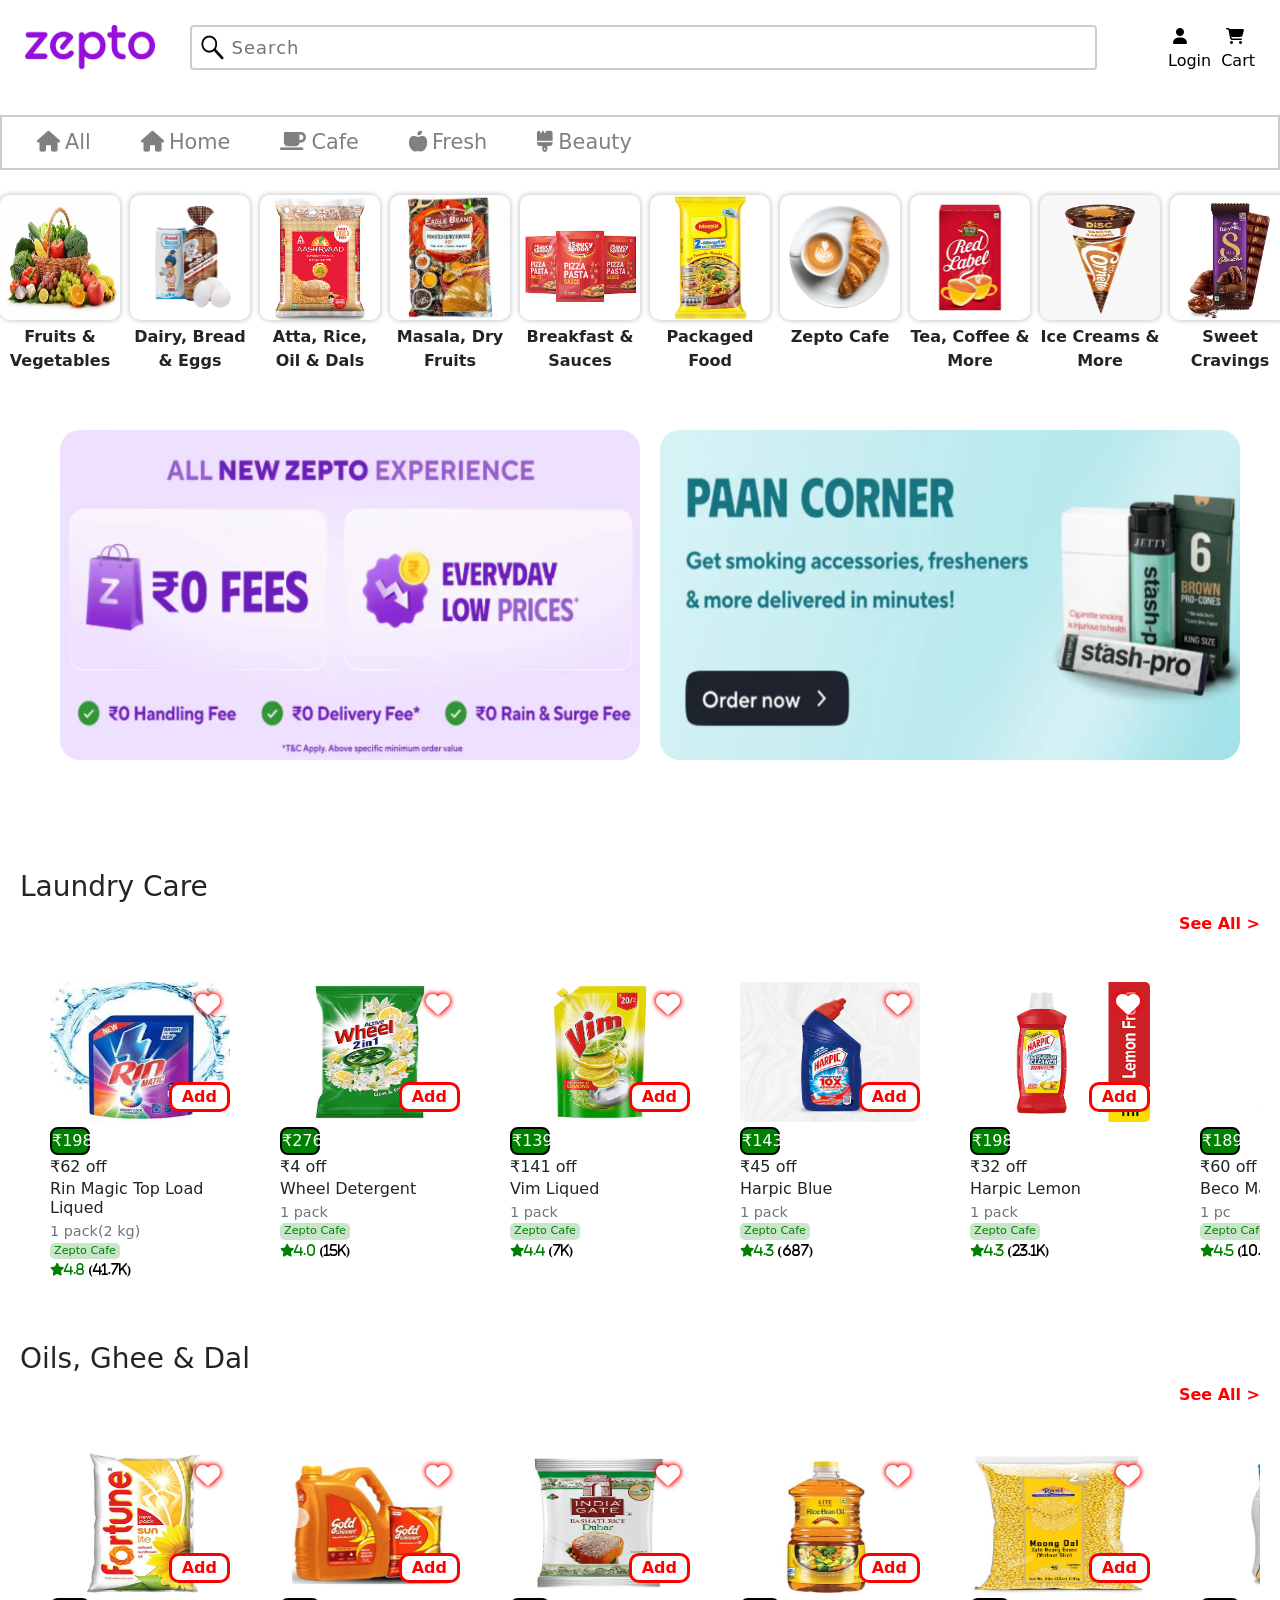
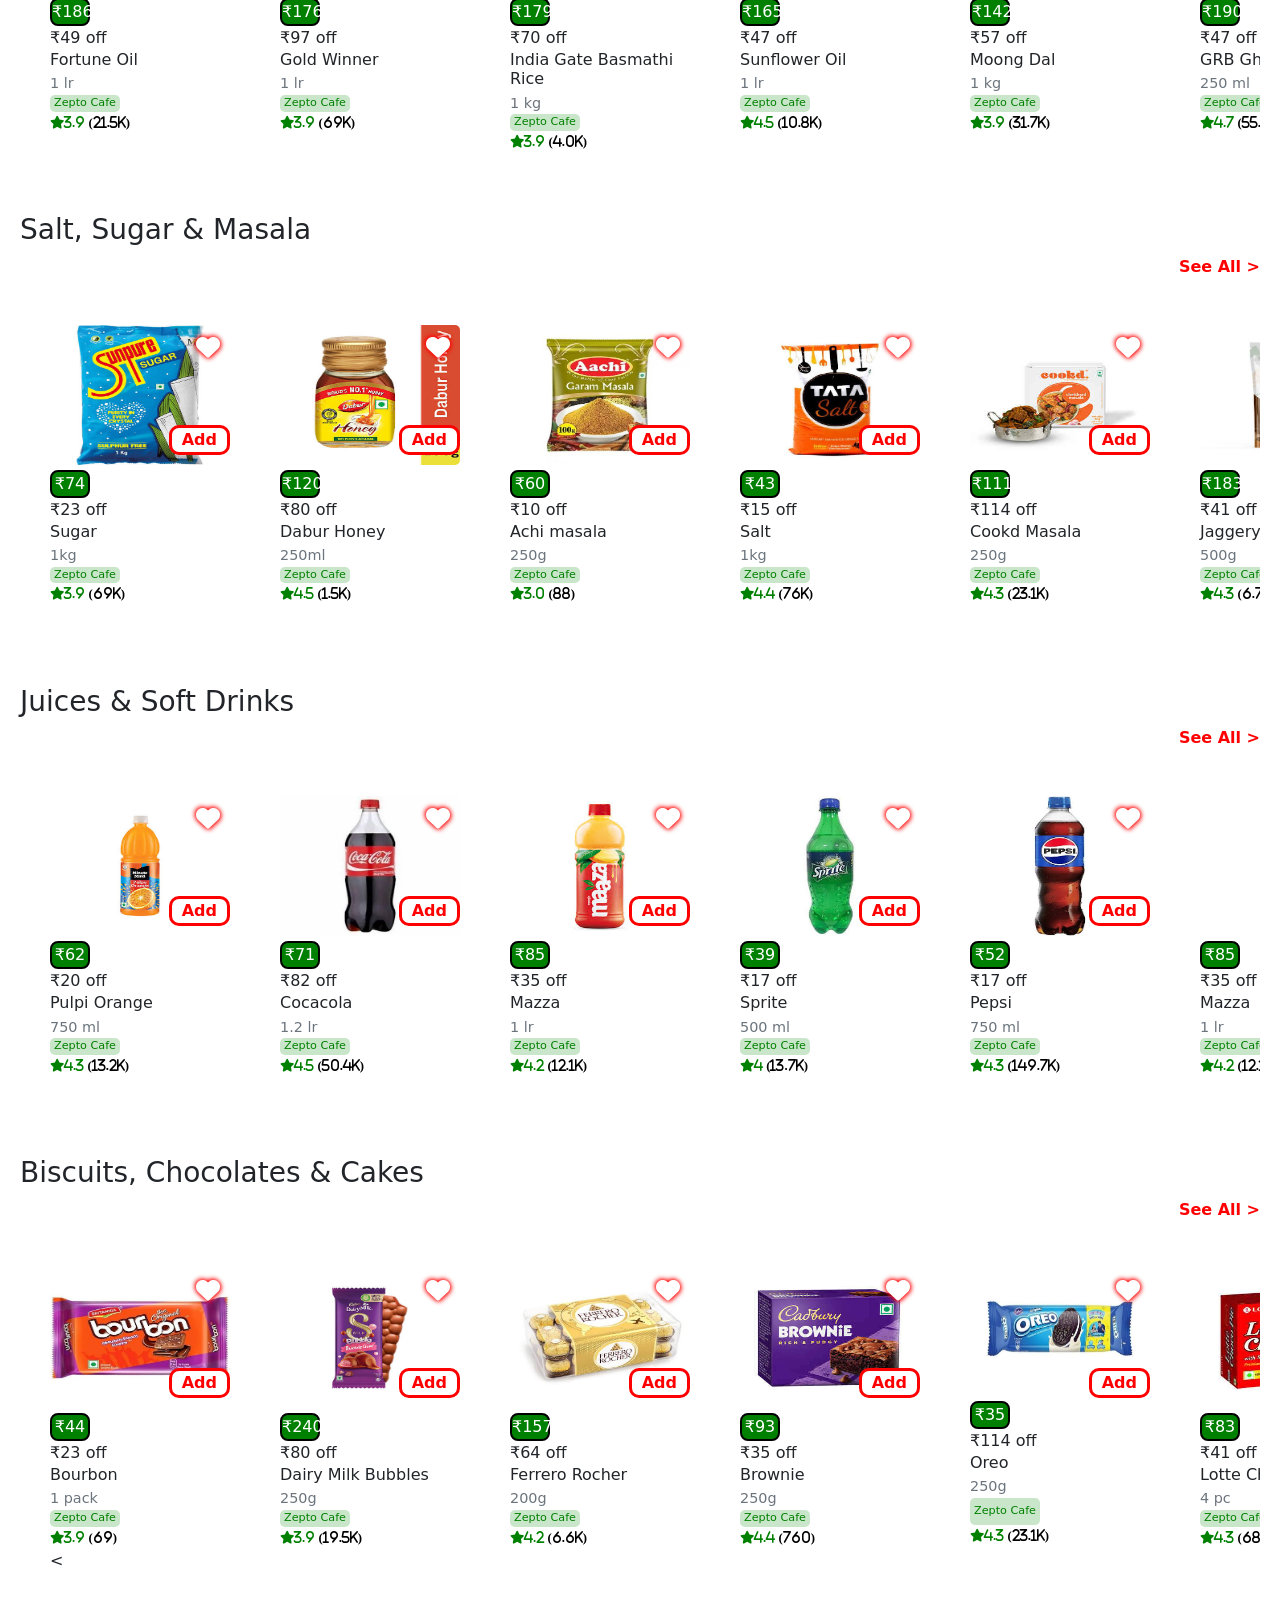
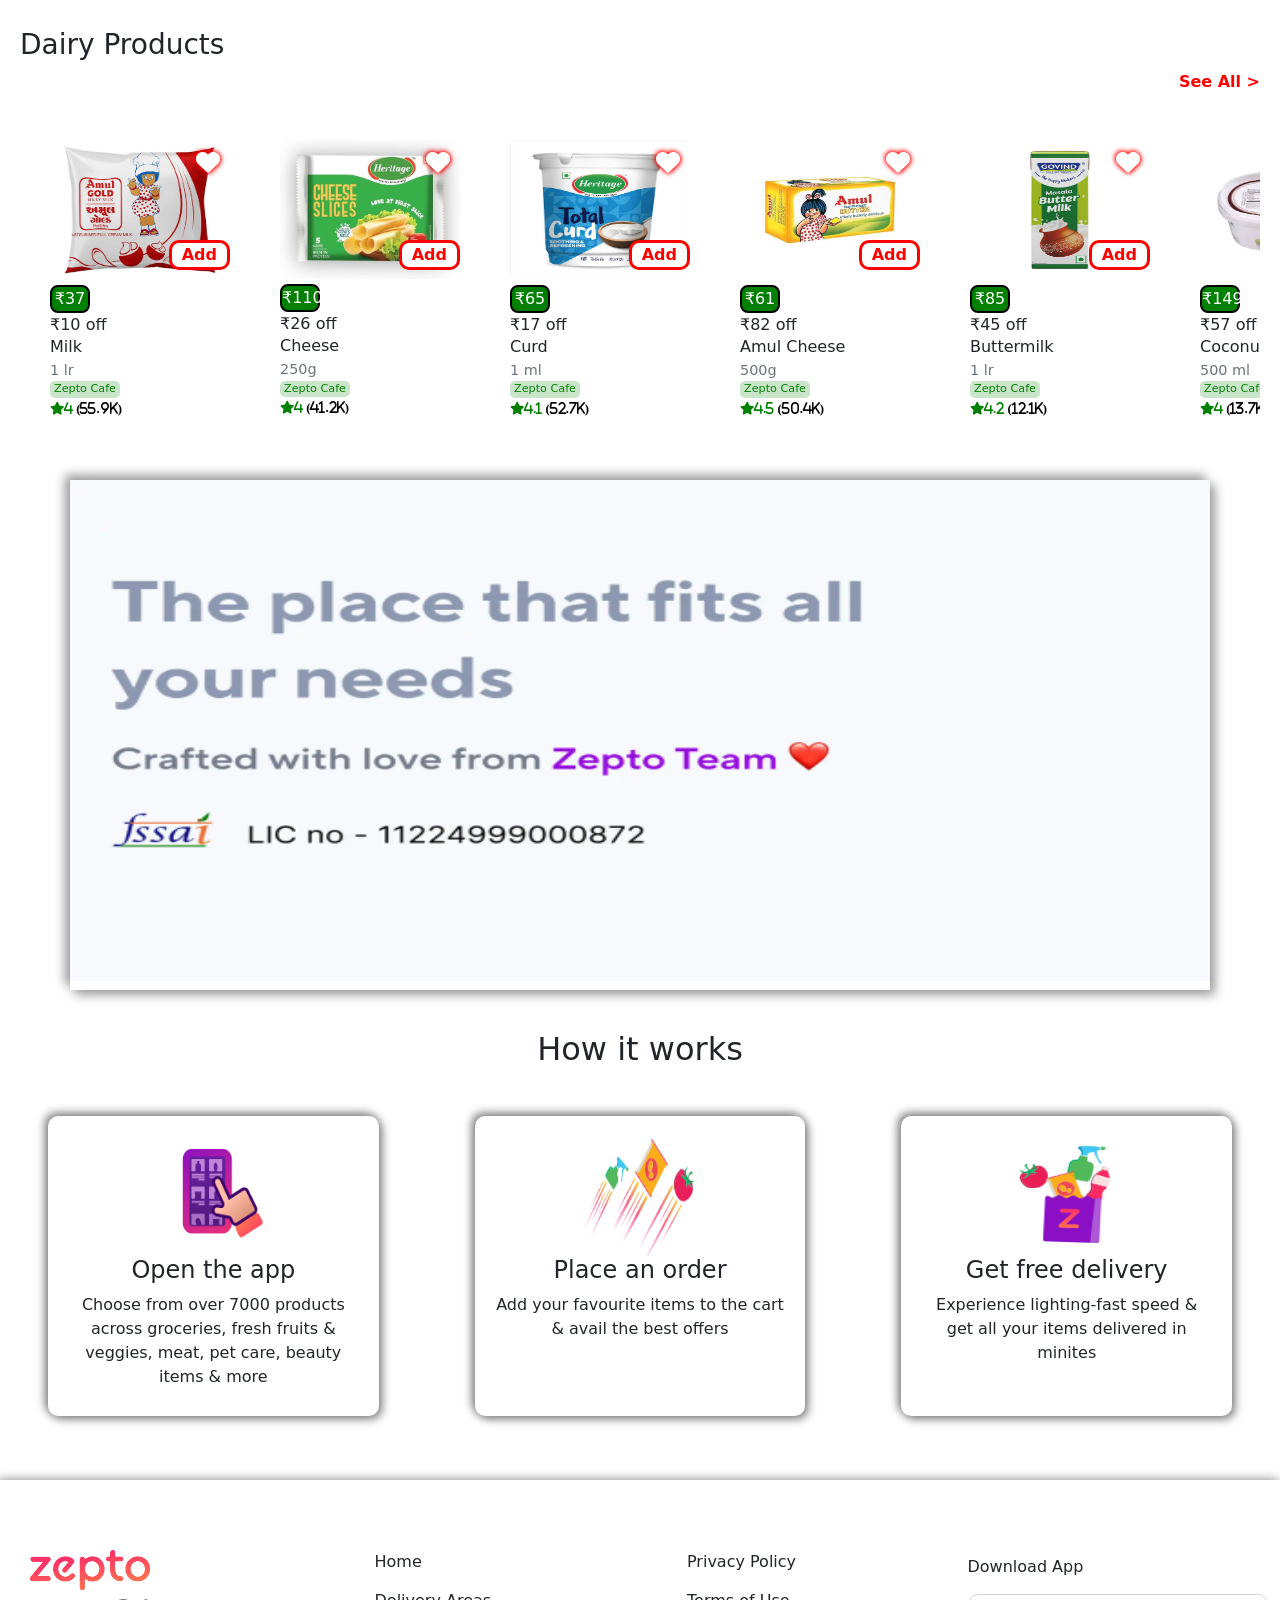
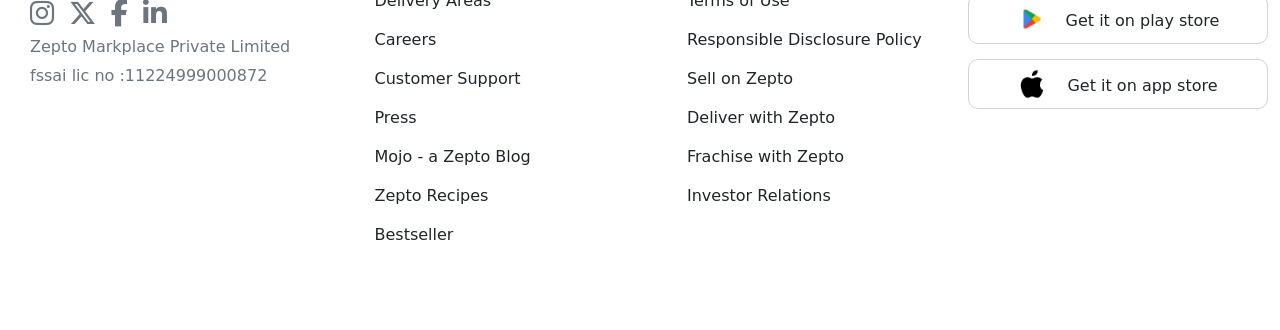
<file: index.html>
<!DOCTYPE html>
<html lang="en">
<head>
    <meta charset="UTF-8">
    <meta name="viewport" content="width=device-width, initial-scale=1.0">
    <title>All-Page</title>
    <link rel="stylesheet" href="./index.css">
    <link href="https://cdn.jsdelivr.net/npm/bootstrap@5.3.8/dist/css/bootstrap.min.css" rel="stylesheet" integrity="sha384-sRIl4kxILFvY47J16cr9ZwB07vP4J8+LH7qKQnuqkuIAvNWLzeN8tE5YBujZqJLB" crossorigin="anonymous">
    <link rel="stylesheet" href="https://cdnjs.cloudflare.com/ajax/libs/font-awesome/6.7.2/css/all.min.css">
</head>
<body>
    <header>
        <nav>
            <div class="nav-bar">
                <img src="./images/Zepto_Logo.svg.webp">
                <input type="text" name="search" placeholder="Search">
                <a href="login.html">
                        <div>
                            <i class="fa-solid fa-user"></i>
                            <p>Login</p>
                        </div>
                </a>
                <a href="cart.html">
                    <div>
                        <i class="fa fa-shopping-cart"></i>
                        <p>Cart</p>
                    </div>
                </a>
            </div>
            <div class="sub-nav">
                <div>
                    <a href="index.html"><i class="fa-solid fa-house"></i>All</a>
                    <a href="home.html"><i class="fa fa-home"></i>Home</a>
                    <a href="Cafe.html"><i class="fa fa-coffee"></i>Cafe</a>
                    <a href="Fresh.html"><i class="fa-solid fa-apple-whole"></i>Fresh</a>
                    <a href="Beauty.html"><i class="fa-solid fa-brush"></i>Beauty</a>
                </div>
            </div>
        </nav>
    </header>
    <main>
        <section class="firstrow">
            <div class="category">
                <div class="row1">
                    <img src="./images/fruits&veg.jpg" alt="">
                    <p>Fruits & Vegetables</p>
                </div>
                <div class="row1">
                    <img src="./images/bread 1.png" alt="">
                    <p>Dairy, Bread & Eggs</p>
                </div>
                <div class="row1">
                    <img src="./images/atta.jpg" alt="">
                    <p>Atta, Rice, Oil & Dals</p>
                </div>
                <div class="row1">
                    <img src="./images/massala2.jpg" alt="">
                    <p>Masala, Dry Fruits</p>
                </div>
                <div class="row1">
                    <img src="./images/sauces.jpg" alt="">
                    <p>Breakfast & Sauces</p>
                </div>
                <div class="row1">
                    <img src="./images/maggipocket.webp" alt="">
                    <p>Packaged Food</p>
                </div>
                <div class="row1">
                    <img src="./images/zepto cafe.webp" alt="">
                    <p>Zepto Cafe</p>
                </div>
                <div class="row1">
                    <img src="./images/coffeetea.jpg" alt="">
                    <p>Tea, Coffee & More</p>
                </div>
                <div class="row1">
                    <img src="./images/icecream.webp" alt="">
                    <p>Ice Creams & More</p>
                </div>
                <div class="row1">
                    <img src="./images/diarymilk.jpg" alt="">
                    <p>Sweet Cravings</p>
                </div>
                <div class="row1">
                    <img src="./images/juice.webp" alt="">
                    <p>Cold Drinks & Juices</p>
                </div>
                <div class="row1">
                    <img src="./images/lays.webp" alt="">
                    <p>Snacks</p>
                </div>
                <div class="row1">
                    <img src="./images/cookies.jpg" alt="">
                    <p>Biscuits</p>
                </div>
                <div class="row1">
                    <img src="./images/fruits&veg.jpg" alt="">
                    <p>Fruits & Vegetables</p>
                </div>
                <div class="row1">
                    <img src="./images/bread 1.png" alt="">
                    <p>Dairy, Bread & Eggs</p>
                </div>
                <div class="row1">
                    <img src="./images/atta.jpg" alt="">
                    <p>Atta, Rice, Oil & Dals</p>
                </div>
                <div class="row1">
                    <img src="./images/massala2.jpg" alt="">
                    <p>Masala, Dry Fruits</p>
                </div>
                <div class="row1">
                    <img src="./images/sauces.jpg" alt="">
                    <p>Breakfast & Sauces</p>
                </div>
                <div class="row1">
                    <img src="./images/maggipocket.webp" alt="">
                    <p>Packaged Food</p>
                </div>
                <div class="row1">
                    <img src="./images/zepto cafe.webp" alt="">
                    <p>Zepto Cafe</p>
                </div>
                <div class="row1">
                    <img src="./images/coffeetea.jpg" alt="">
                    <p>Tea, Coffee & More</p>
                </div>
                <div class="row1">
                    <img src="./images/icecream.webp" alt="">
                    <p>Ice Creams & More</p>
                </div>
                <div class="row1">
                    <img src="./images/diarymilk.jpg" alt="">
                    <p>Sweet Cravings</p>
                </div>
                <div class="row1">
                    <img src="./images/juice.webp" alt="">
                    <p>Cold Drinks & Juices</p>
                </div>
                <div class="row1">
                    <img src="./images/lays.webp" alt="">
                    <p>Snacks</p>
                </div>
                <div class="row1">
                    <img src="./images/cookies.jpg" alt="">
                    <p>Biscuits</p>
                </div>
            </div>
        </section>
        <section>
            <div class="image1">
                <img src="./images/all-ad.png" alt="">
                <img src="./images/all-ad2.png" alt="">
            </div>
        </section>
        <section class="sec2">
            <h3>Laundry Care</h3>
            <p>See All ></p>
            <div class="food">
                <div class="items">
                    <img src="./images/rin.jpg" alt="">
                    <button>₹198</button>
                    <span>₹62 off</span>
                    <h6 class="mb-1">Rin Magic Top Load Liqued </h6>
                    <span class="text-secondary">1 pack(2 kg)</span>
                    <button>Zepto Cafe</button>
                    <i class="fa-solid fa-star">4.8 <span>(41.7k)</span> </i>
                    <span><a href="cart.html">Add</a></span>
                    <a href="fav.html"><i class="fa-solid fa-heart"></i></a>
                </div>
                <div class="items">
                    <img src="./images/wheeldetergent.jpg" alt="">
                    <button>₹276</button>
                    <span>₹4 off</span>
                    <h6 class="mb-1">Wheel Detergent</h6>
                    <span class="text-secondary">1 pack</span>
                    <button>Zepto Cafe</button>
                    <i class="fa-solid fa-star">4.0 <span>(15k)</span> </i>
                    <span><a href="cart.html">Add</a></span>
                    <a href="fav.html"><i class="fa-solid fa-heart"></i></a>
                </div>
                <div class="items">
                    <img src="./images/vim.jpg" alt="">
                    <button>₹139</button>
                    <span>₹141 off</span>
                    <h6 class="mb-1">Vim Liqued</h6>
                    <span class="text-secondary">1 pack</span>
                    <button>Zepto Cafe</button>
                    <i class="fa-solid fa-star">4.4 <span>(7k)</span> </i>
                    <span><a href="cart.html">Add</a></span>
                    <a href="fav.html"><i class="fa-solid fa-heart"></i></a>
                </div>
                <div class="items">
                    <img src="./images/harpic.jpg" alt="">
                    <button>₹143</button>
                    <span>₹45 off</span>
                    <h6 class="mb-1">Harpic Blue</h6>
                    <span class="text-secondary">1 pack</span>
                    <button>Zepto Cafe</button>
                    <i class="fa-solid fa-star">4.3 <span>(687)</span> </i>
                    <span><a href="cart.html">Add</a></span>
                    <a href="fav.html"><i class="fa-solid fa-heart"></i></a>
                </div>
                <div class="items">
                    <img src="./images/harpic-lemon.jpg" alt="">
                    <button>₹198</button>
                    <span>₹32 off</span>
                    <h6 class="mb-1">Harpic Lemon</h6>
                    <span class="text-secondary">1 pack</span>
                    <button>Zepto Cafe</button>
                    <i class="fa-solid fa-star">4.3 <span>(23.1k)</span> </i>
                    <span><a href="cart.html">Add</a></span>
                    <a href="fav.html"><i class="fa-solid fa-heart"></i></a>
                </div>
                <div class="items">
                    <img src="./images/boco.png" alt="">
                    <button>₹189</button>
                    <span>₹60 off</span>
                    <h6 class="mb-1">Beco Max Liquid</h6>
                    <span class="text-secondary">1 pc</span>
                    <button>Zepto Cafe</button>
                    <i class="fa-solid fa-star">4.5 <span>(10.8k)</span> </i>
                    <span><a href="cart.html">Add</a></span>
                    <a href="fav.html"><i class="fa-solid fa-heart"></i></a>
                </div>
                <div class="items">
                    <img src="./images/happi.jpg" alt="">
                    <button>₹200</button>
                    <span>₹99 off</span>
                    <h6 class="mb-1">Happi Planet Spray</h6>
                    <span class="text-secondary">200g</span>
                    <button>Zepto Cafe</button>
                    <i class="fa-solid fa-star">3.9 <span>(4.0k)</span> </i>
                    <span><a href="cart.html">Add</a></span>
                    <a href="fav.html"><i class="fa-solid fa-heart"></i></a>
                </div>
                <div class="items">
                    <img src="./images/domex lime.jpg" alt="">
                    <button>₹195</button>
                    <span>₹50 off</span>
                    <h6 class="mb-1">Domex Lime</h6>
                    <span class="text-secondary">1 pc</span>
                    <button>Zepto Cafe</button>
                    <i class="fa-solid fa-star">3.9 <span>(3.7k)</span> </i>
                    <span><a href="cart.html">Add</a></span>
                    <a href="fav.html"><i class="fa-solid fa-heart"></i></a>
                </div>
                <div class="items">
                    <img src="./images/morelight.jpg" alt="">
                    <button>₹274</button>
                    <span>₹226 off</span>
                    <h6 class="mb-1">Morelight</h6>
                    <span class="text-secondary">1 pack</span>
                    <button>Zepto Cafe</button>
                    <i class="fa-solid fa-star">4.2 <span>(2.6k)</span> </i>
                    <span><a href="cart.html">Add</a></span>
                    <a href="fav.html"><i class="fa-solid fa-heart"></i></a>
                </div>
                <div class="items">
                    <img src="./images/laundrypads.jpg" alt="">
                    <button>₹799</button>
                    <span>₹133 off</span>
                    <h6 class="mb-1">Surf Excel Matric Liqued</h6>
                    <span class="text-secondary">1 pakc</span>
                    <button>Zepto Cafe</button>
                    <i class="fa-solid fa-star">3.9 <span>(15.5k)</span> </i>
                    <span><a href="cart.html">Add</a></span>
                    <a href="fav.html"><i class="fa-solid fa-heart"></i></a>
                </div>
            </div>
        </section>
        <section class="sec3">
            <h3>Oils, Ghee & Dal</h3>
            <p>See All ></p>
            <div class="food">
                <div class="items">
                    <img src="./images/fortune.jpg" alt="">
                    <button>₹186</button>
                    <span>₹49 off</span>
                    <h6 class="mb-1">Fortune Oil</h6>
                    <span class="text-secondary">1 lr</span>
                    <button>Zepto Cafe</button>
                    <i class="fa-solid fa-star">3.9 <span>(21.5k)</span> </i>
                    <span><a href="cart.html">Add</a></span>
                    <a href="fav.html"><i class="fa-solid fa-heart"></i></a>
                </div>
                <div class="items">
                    <img src="./images/goldwinner.jpg" alt="">
                    <button>₹176</button>
                    <span>₹97 off</span>
                    <h6 class="mb-1">Gold Winner</h6>
                    <span class="text-secondary">1 lr</span>
                    <button>Zepto Cafe</button>
                    <i class="fa-solid fa-star">3.9 <span>(69k)</span> </i>
                    <span><a href="cart.html">Add</a></span>
                    <a href="fav.html"><i class="fa-solid fa-heart"></i></a>
                </div>
                <div class="items">
                    <img src="./images/rice.jpg" alt="">
                    <button>₹179</button>
                    <span>₹70 off</span>
                    <h6 class="mb-1">India Gate Basmathi Rice</h6>
                    <span class="text-secondary">1 kg</span>
                    <button>Zepto Cafe</button>
                    <i class="fa-solid fa-star">3.9 <span>(4.0k)</span> </i>
                    <span><a href="cart.html">Add</a></span>
                    <a href="fav.html"><i class="fa-solid fa-heart"></i></a>
                </div>
                <div class="items">
                    <img src="./images/oil.jpg" alt="">
                    <button>₹165</button>
                    <span>₹47 off</span>
                    <h6 class="mb-1">Sunflower Oil</h6>
                    <span class="text-secondary">1 lr</span>
                    <button>Zepto Cafe</button>
                    <i class="fa-solid fa-star">4.5 <span>(10.8k)</span> </i>
                    <span><a href="cart.html">Add</a></span>
                    <a href="fav.html"><i class="fa-solid fa-heart"></i></a>
                </div>
                <div class="items">
                    <img src="./images/moongdal.jpg" alt="">
                    <button>₹142</button>
                    <span>₹57 off</span>
                    <h6 class="mb-1">Moong Dal</h6>
                    <span class="text-secondary">1 kg</span>
                    <button>Zepto Cafe</button>
                    <i class="fa-solid fa-star">3.9 <span>(31.7k)</span> </i>
                    <span><a href="cart.html">Add</a></span>
                    <a href="fav.html"><i class="fa-solid fa-heart"></i></a>
                </div>
                <div class="items">
                    <img src="./images/grb.jpg" alt="">
                    <button>₹190</button>
                    <span>₹47 off</span>
                    <h6 class="mb-1">GRB Ghee</h6>
                    <span class="text-secondary">250 ml</span>
                    <button>Zepto Cafe</button>
                    <i class="fa-solid fa-star">4.7 <span>(55.9k)</span> </i>
                    <span><a href="cart.html">Add</a></span>
                    <a href="fav.html"><i class="fa-solid fa-heart"></i></a>
                </div>
                <div class="items">
                    <img src="./images/mysoordal.jpg" alt="">
                    <button>₹134</button>
                    <span>₹61 off</span>
                    <h6 class="mb-1">Mysoo Dal</h6>
                    <span class="text-secondary">1 kg</span>
                    <button>Zepto Cafe</button>
                    <i class="fa-solid fa-star">4 <span>(13.7k)</span> </i>
                    <span><a href="cart.html">Add</a></span>
                    <a href="fav.html"><i class="fa-solid fa-heart"></i></a>
                </div>
                <div class="items">
                    <img src="./images/friedgram.jpg" alt="">
                    <button>₹160</button>
                    <span>₹62 off</span>
                    <h6 class="mb-1">Fried Gram</h6>
                    <span class="text-secondary">1 kg</span>
                    <button>Zepto Cafe</button>
                    <i class="fa-solid fa-star">4.2 <span>(8.6k)</span> </i>
                    <span><a href="cart.html">Add</a></span>
                    <a href="fav.html"><i class="fa-solid fa-heart"></i></a>
                </div>
                <div class="items">
                    <img src="./images/ghee.jpg" alt="">
                    <button>₹285</button>
                    <span>₹85 off</span>
                    <h6 class="mb-1">Pure Ghee</h6>
                    <span class="text-secondary">500 ml</span>
                    <button>Zepto Cafe</button>
                    <i class="fa-solid fa-star">4.3 <span>(23.1k)</span> </i>
                    <span><a href="cart.html">Add</a></span>
                    <a href="fav.html"><i class="fa-solid fa-heart"></i></a>
                </div>
                <div class="items">
                    <img src="./images/coconutoil.jpg" alt="">
                    <button>₹134</button>
                    <span>₹38 off</span>
                    <h6 class="mb-1">Coconut Oil</h6>
                    <span class="text-secondary">100 ml</span>
                    <button>Zepto Cafe</button>
                    <i class="fa-solid fa-star">4.2 <span>(17.1k)</span> </i>
                    <span><a href="cart.html">Add</a></span>
                    <a href="fav.html"><i class="fa-solid fa-heart"></i></a>
                </div>
            </div>
        </section>
        <section class="sec2">
            <h3>Salt, Sugar & Masala</h3>
            <p>See All ></p>
            <div class="food">
                <div class="items">
                    <img src="./images/sugar.jpg" alt="">
                    <button>₹74</button>
                    <span>₹23 off</span>
                    <h6 class="mb-1">Sugar</h6>
                    <span class="text-secondary">1kg</span>
                    <button>Zepto Cafe</button>
                    <i class="fa-solid fa-star">3.9 <span>(69k)</span> </i>
                    <span><a href="cart.html">Add</a></span>
                    <a href="fav.html"><i class="fa-solid fa-heart"></i></a>
                </div>
                <div class="items">
                    <img src="./images/dabur.jpg" alt="">
                    <button>₹120</button>
                    <span>₹80 off</span>
                    <h6 class="mb-1">Dabur Honey</h6>
                    <span class="text-secondary">250ml</span>
                    <button>Zepto Cafe</button>
                    <i class="fa-solid fa-star">4.5 <span>(1.5k)</span> </i>
                    <span><a href="cart.html">Add</a></span>
                    <a href="fav.html"><i class="fa-solid fa-heart"></i></a>
                </div>
                <div class="items">
                    <img src="./images/achimasala.jpg" alt="">
                    <button>₹60</button>
                    <span>₹10 off</span>
                    <h6 class="mb-1">Achi masala</h6>
                    <span class="text-secondary">250g</span>
                    <button>Zepto Cafe</button>
                    <i class="fa-solid fa-star">3.0 <span>(88)</span> </i>
                    <span><a href="cart.html">Add</a></span>
                    <a href="fav.html"><i class="fa-solid fa-heart"></i></a>
                </div>
                <div class="items">
                    <img src="./images/salt.jpg" alt="">
                    <button>₹43</button>
                    <span>₹15 off</span>
                    <h6 class="mb-1">Salt</h6>
                    <span class="text-secondary">1kg</span>
                    <button>Zepto Cafe</button>
                    <i class="fa-solid fa-star">4.4 <span>(76k)</span> </i>
                    <span><a href="cart.html">Add</a></span>
                    <a href="fav.html"><i class="fa-solid fa-heart"></i></a>
                </div>
                <div class="items">
                    <img src="./images/cookd masala.jpg" alt="">
                    <button>₹111</button>
                    <span>₹114 off</span>
                    <h6 class="mb-1">Cookd Masala</h6>
                    <span class="text-secondary">250g</span>
                    <button>Zepto Cafe</button>
                    <i class="fa-solid fa-star">4.3 <span>(23.1k)</span> </i>
                    <span><a href="cart.html">Add</a></span>
                    <a href="fav.html"><i class="fa-solid fa-heart"></i></a>
                </div>
                <div class="items">
                    <img src="./images/jaggery.jpg" alt="">
                    <button>₹183</button>
                    <span>₹41 off</span>
                    <h6 class="mb-1">Jaggery</h6>
                    <span class="text-secondary">500g</span>
                    <button>Zepto Cafe</button>
                    <i class="fa-solid fa-star">4.3 <span>(6.7k)</span> </i>
                    <span><a href="cart.html">Add</a></span>
                    <a href="fav.html"><i class="fa-solid fa-heart"></i></a>
                </div>
                <div class="items">
                    <img src="./images/brownsugar.jpg" alt="">
                    <button>₹156</button>
                    <span>₹12 off</span>
                    <h6 class="mb-1">Brown Sugar</h6>
                    <span class="text-secondary">1kg</span>
                    <button>Zepto Cafe</button>
                    <i class="fa-solid fa-star">3.9 <span>(4.0k)</span> </i>
                    <span><a href="cart.html">Add</a></span>
                    <a href="fav.html"><i class="fa-solid fa-heart"></i></a>
                </div>
                <div class="items">
                    <img src="./images/sugarsupport.jpg" alt="">
                    <button>₹172</button>
                    <span>₹123 off</span>
                    <h6 class="mb-1">Sugar Support</h6>
                    <span class="text-secondary">500g</span>
                    <button>Zepto Cafe</button>
                    <i class="fa-solid fa-star">3.9 <span>(3.7k)</span> </i>
                    <span><a href="cart.html">Add</a></span>
                    <a href="fav.html"><i class="fa-solid fa-heart"></i></a>
                </div>
                <div class="items">
                    <img src="./images/sakthi masala.jpg" alt="">
                    <button>₹77</button>
                    <span>₹24 off</span>
                    <h6 class="mb-1">Shakthi Masala</h6>
                    <span class="text-secondary">500g</span>
                    <button>Zepto Cafe</button>
                    <i class="fa-solid fa-star">4.2 <span>(2.6k)</span> </i>
                    <span><a href="cart.html">Add</a></span>
                    <a href="fav.html"><i class="fa-solid fa-heart"></i></a>
                </div>
                <div class="items">
                    <img src="./images/termeric.jpg" alt="">
                    <button>₹69</button>
                    <span>₹13 off</span>
                    <h6 class="mb-1">Termeric</h6>
                    <span class="text-secondary">250g</span>
                    <button>Zepto Cafe</button>
                    <i class="fa-solid fa-star">4.4 <span>(7k)</span> </i>
                    <span><a href="cart.html">Add</a></span>
                    <a href="fav.html"><i class="fa-solid fa-heart"></i></a>
                </div>
            </div>
        </section>
        <section class="sec3">
            <h3>Juices & Soft Drinks</h3>
            <p>See All ></p>
            <div class="food">
                <div class="items">
                    <img src="./images/pulpiorange.jpg" alt="">
                    <button>₹62</button>
                    <span>₹20 off</span>
                    <h6 class="mb-1">Pulpi Orange</h6>
                    <span class="text-secondary">750 ml</span>
                    <button>Zepto Cafe</button>
                    <i class="fa-solid fa-star">4.3 <span>(13.2k)</span> </i>
                    <span><a href="cart.html">Add</a></span>
                    <a href="fav.html"><i class="fa-solid fa-heart"></i></a>
                </div>
                <div class="items">
                    <img src="./images/cocacola.jpg" alt="">
                    <button>₹71</button>
                    <span>₹82 off</span>
                    <h6 class="mb-1">Cocacola</h6>
                    <span class="text-secondary">1.2 lr</span>
                    <button>Zepto Cafe</button>
                    <i class="fa-solid fa-star">4.5 <span>(50.4k)</span> </i>
                   <span><a href="cart.html">Add</a></span>
                    <a href="fav.html"><i class="fa-solid fa-heart"></i></a>
                </div>
                <div class="items">
                    <img src="./images/mazza.jpg" alt="">
                    <button>₹85</button>
                    <span>₹35 off</span>
                    <h6 class="mb-1">Mazza</h6>
                    <span class="text-secondary">1 lr</span>
                    <button>Zepto Cafe</button>
                    <i class="fa-solid fa-star">4.2 <span>(12.1k)</span> </i>
                    <span><a href="cart.html">Add</a></span>
                    <a href="fav.html"><i class="fa-solid fa-heart"></i></a>
                </div>
                <div class="items">
                    <img src="./images/sprite.jpg" alt="">
                    <button>₹39</button>
                    <span>₹17 off</span>
                    <h6 class="mb-1">Sprite</h6>
                    <span class="text-secondary">500 ml</span>
                    <button>Zepto Cafe</button>
                    <i class="fa-solid fa-star">4 <span>(13.7k)</span> </i>
                    <span><a href="cart.html">Add</a></span>
                    <a href="fav.html"><i class="fa-solid fa-heart"></i></a>
                </div>
                <div class="items">
                    <img src="./images/pepsi.jpg" alt="">
                    <button>₹52</button>
                    <span>₹17 off</span>
                    <h6 class="mb-1">Pepsi</h6>
                    <span class="text-secondary">750 ml</span>
                    <button>Zepto Cafe</button>
                    <i class="fa-solid fa-star">4.3 <span>(149.7k)</span> </i>
                    <span><a href="cart.html">Add</a></span>
                    <a href="fav.html"><i class="fa-solid fa-heart"></i></a>
                </div>
                <div class="items">
                    <img src="./images/mazza.jpg" alt="">
                    <button>₹85</button>
                    <span>₹35 off</span>
                    <h6 class="mb-1">Mazza</h6>
                    <span class="text-secondary">1 lr</span>
                    <button>Zepto Cafe</button>
                    <i class="fa-solid fa-star">4.2 <span>(12.1k)</span> </i>
                    <span><a href="cart.html">Add</a></span>
                    <a href="fav.html"><i class="fa-solid fa-heart"></i></a>
                </div>
                <div class="items">
                    <img src="./images/mirinda.jpg" alt="">
                    <button>₹45</button>
                    <span>₹15 off</span>
                    <h6 class="mb-1">Mirinda</h6>
                    <span class="text-secondary">500ml</span>
                    <button>Zepto Cafe</button>
                    <i class="fa-solid fa-star">4.2 <span>(17.1k)</span> </i>
                    <span><a href="cart.html">Add</a></span>
                    <a href="fav.html"><i class="fa-solid fa-heart"></i></a>
                </div>
                <div class="items">
                    <img src="./images/fanta.avif" alt="">
                    <button>₹37</button>
                    <span>₹15 off</span>
                    <h6 class="mb-1">Fanta</h6>
                    <span class="text-secondary">500 ml</span>
                    <button>Zepto Cafe</button>
                    <i class="fa-solid fa-star">4 <span>(55.9k)</span> </i>
                    <span><a href="cart.html">Add</a></span>
                    <a href="fav.html"><i class="fa-solid fa-heart"></i></a>
                </div>
                <div class="items">
                    <img src="./images/fruity.jpg" alt="">
                    <button>₹41</button>
                    <span>₹16 off</span>
                    <h6 class="mb-1">Fruity</h6>
                    <span class="text-secondary">500 ml </span>
                    <button>Zepto Cafe</button>
                    <i class="fa-solid fa-star">4 <span>(41.2k)</span> </i>
                    <span><a href="cart.html">Add</a></span>
                    <a href="fav.html"><i class="fa-solid fa-heart"></i></a>
                </div>
                <div class="items">
                    <img src="./images/mountain-dew.jpg" alt="">
                    <button>₹85</button>
                    <span>₹45 off</span>
                    <h6 class="mb-1">Pomegranate</h6>
                    <span class="text-secondary">1 pc</span>
                    <button>Zepto Cafe</button>
                    <i class="fa-solid fa-star">4.2 <span>(172.1k)</span> </i>
                    <span><a href="cart.html">Add</a></span>
                    <a href="fav.html"><i class="fa-solid fa-heart"></i></a>
                </div>
                <div class="items">
                    <img src="./images/7up.jpg" alt="">
                    <button>₹45</button>
                    <span>₹17 off</span>
                    <h6 class="mb-1">7 Up</h6>
                    <span class="text-secondary">500 ml</span>
                    <button>Zepto Cafe</button>
                    <i class="fa-solid fa-star">4.1 <span>(52.7k)</span> </i>
                    <span><a href="cart.html">Add</a></span>
                    <a href="fav.html"><i class="fa-solid fa-heart"></i></a>
                </div>
            </div>
        </section>
        <section class="sec2">
            <h3>Biscuits, Chocolates & Cakes</h3>
            <p>See All ></p>
            <div class="food">
                <div class="items">
                    <img src="./images/bourbon.jpg" alt="">
                    <button>₹44</button>
                    <span>₹23 off</span>
                    <h6 class="mb-1">Bourbon</h6>
                    <span class="text-secondary">1 pack</span>
                    <button>Zepto Cafe</button>
                    <i class="fa-solid fa-star">3.9 <span>(69)</span> </i>
                    <<span><a href="cart.html">Add</a></span>
                    <a href="fav.html"><i class="fa-solid fa-heart"></i></a>
                </div>
                <div class="items">
                    <img src="./images/chocolate.jpg" alt="">
                    <button>₹240</button>
                    <span>₹80 off</span>
                    <h6 class="mb-1">Dairy Milk Bubbles</h6>
                    <span class="text-secondary">250g</span>
                    <button>Zepto Cafe</button>
                    <i class="fa-solid fa-star">3.9 <span>(19.5k)</span> </i>
                    <span><a href="cart.html">Add</a></span>
                    <a href="fav.html"><i class="fa-solid fa-heart"></i></a>
                </div>
                <div class="items">
                    <img src="./images/feroro.jpg" alt="">
                    <button>₹157</button>
                    <span>₹64 off</span>
                    <h6 class="mb-1">Ferrero Rocher</h6>
                    <span class="text-secondary">200g</span>
                    <button>Zepto Cafe</button>
                    <i class="fa-solid fa-star">4.2 <span>(6.6k)</span> </i>
                    <span><a href="cart.html">Add</a></span>
                    <a href="fav.html"><i class="fa-solid fa-heart"></i></a>
                </div>
                <div class="items">
                    <img src="./images/browni.jpg" alt="">
                    <button>₹93</button>
                    <span>₹35 off</span>
                    <h6 class="mb-1">Brownie</h6>
                    <span class="text-secondary">250g</span>
                    <button>Zepto Cafe</button>
                    <i class="fa-solid fa-star">4.4 <span>(760)</span> </i>
                    <span><a href="cart.html">Add</a></span>
                    <a href="fav.html"><i class="fa-solid fa-heart"></i></a>
                </div>
                <div class="items">
                    <img src="./images/oreo.jpg" alt="">
                    <button>₹35</button>
                    <span>₹114 off</span>
                    <h6 class="mb-1">Oreo</h6>
                    <span class="text-secondary">250g</span>
                    <button>Zepto Cafe</button>
                    <i class="fa-solid fa-star">4.3 <span>(23.1k)</span> </i>
                    <span><a href="cart.html">Add</a></span>
                    <a href="fav.html"><i class="fa-solid fa-heart"></i></a>
                </div>
                <div class="items">
                    <img src="./images/chocopie.jpg" alt="">
                    <button>₹83</button>
                    <span>₹41 off</span>
                    <h6 class="mb-1">Lotte Chocopie</h6>
                    <span class="text-secondary">4 pc</span>
                    <button>Zepto Cafe</button>
                    <i class="fa-solid fa-star">4.3 <span>(687)</span> </i>
                    <span><a href="cart.html">Add</a></span>
                    <a href="fav.html"><i class="fa-solid fa-heart"></i></a>
                </div>
                <div class="items">
                    <img src="./images/harshys.jpg" alt="">
                    <button>₹96</button>
                    <span>₹12 off</span>
                    <h6 class="mb-1">Harshy's Dark Chocolate</h6>
                    <span class="text-secondary">100g</span>
                    <button>Zepto Cafe</button>
                    <i class="fa-solid fa-star">3.9 <span>(4.0k)</span> </i>
                    <span><a href="cart.html">Add</a></span>
                    <a href="fav.html"><i class="fa-solid fa-heart"></i></a>
                </div>
                <div class="items">
                    <img src="./images/kitcate.jpg" alt="">
                    <button>₹72</button>
                    <span>₹12 off</span>
                    <h6 class="mb-1">Kitkat</h6>
                    <span class="text-secondary">100g</span>
                    <button>Zepto Cafe</button>
                    <i class="fa-solid fa-star">3.9 <span>(3.7k)</span> </i>
                    <span><a href="cart.html">Add</a></span>
                    <a href="fav.html"><i class="fa-solid fa-heart"></i></a>
                </div>
                <div class="items">
                    <img src="./images/marigold.jpg" alt="">
                    <button>₹40</button>
                    <span>₹10 off</span>
                    <h6 class="mb-1">Marie Gold</h6>
                    <span class="text-secondary">250g</span>
                    <button>Zepto Cafe</button>
                    <i class="fa-solid fa-star">3.0 <span>(8k)</span> </i>
                    <span><a href="cart.html">Add</a></span>
                    <a href="fav.html"><i class="fa-solid fa-heart"></i></a>
                </div>
                <div class="items">
                    <img src="./images/silk.jpg" alt="">
                    <button>₹179</button>
                    <span>₹63 off</span>
                    <h6 class="mb-1">Dairymilk Silk</h6>
                    <span class="text-secondary">200g</span>
                    <button>Zepto Cafe</button>
                    <i class="fa-solid fa-star">4.4 <span>(7k)</span> </i>
                    <span><a href="cart.html">Add</a></span>
                    <a href="fav.html"><i class="fa-solid fa-heart"></i></a>
                </div>
            </div>
        </section>
        <section class="sec3">
            <h3>Dairy Products</h3>
            <p>See All ></p>
            <div class="food">
                <div class="items">
                    <img src="./images/milk.jpg" alt="">
                    <button>₹37</button>
                    <span>₹10 off</span>
                    <h6 class="mb-1">Milk</h6>
                    <span class="text-secondary">1 lr</span>
                    <button>Zepto Cafe</button>
                    <i class="fa-solid fa-star">4 <span>(55.9k)</span> </i>
                    <span><a href="cart.html">Add</a></span>
                    <a href="fav.html"><i class="fa-solid fa-heart"></i></a>
                </div>
                <div class="items">
                    <img src="./images/cheese.jpg" alt="">
                    <button>₹110</button>
                    <span>₹26 off</span>
                    <h6 class="mb-1">Cheese</h6>
                    <span class="text-secondary">250g</span>
                    <button>Zepto Cafe</button>
                    <i class="fa-solid fa-star">4 <span>(41.2k)</span> </i>
                   <span><a href="cart.html">Add</a></span>
                    <a href="fav.html"><i class="fa-solid fa-heart"></i></a>
                </div>
                <div class="items">
                    <img src="./images/curd.jpg" alt="">
                    <button>₹65</button>
                    <span>₹17 off</span>
                    <h6 class="mb-1">Curd</h6>
                    <span class="text-secondary">1 ml</span>
                    <button>Zepto Cafe</button>
                    <i class="fa-solid fa-star">4.1 <span>(52.7k)</span> </i>
                    <span><a href="cart.html">Add</a></span>
                    <a href="fav.html"><i class="fa-solid fa-heart"></i></a>
                </div>
                <div class="items">
                    <img src="./images/amul.jpg" alt="">
                    <button>₹61</button>
                    <span>₹82 off</span>
                    <h6 class="mb-1">Amul Cheese</h6>
                    <span class="text-secondary">500g</span>
                    <button>Zepto Cafe</button>
                    <i class="fa-solid fa-star">4.5 <span>(50.4k)</span> </i>
                    <span><a href="cart.html">Add</a></span>
                    <a href="fav.html"><i class="fa-solid fa-heart"></i></a>
                </div>
                <div class="items">
                    <img src="./images/buttermilk2.jpg" alt="">
                    <button>₹85</button>
                    <span>₹45 off</span>
                    <h6 class="mb-1">Buttermilk</h6>
                    <span class="text-secondary">1 lr</span>
                    <button>Zepto Cafe</button>
                    <i class="fa-solid fa-star">4.2 <span>(12.1k)</span> </i>
                    <span><a href="cart.html">Add</a></span>
                    <a href="fav.html"><i class="fa-solid fa-heart"></i></a>
                </div>
                <div class="items">
                    <img src="./images/icecream.jpg" alt="">
                    <button>₹149</button>
                    <span>₹57 off</span>
                    <h6 class="mb-1">Coconut</h6>
                    <span class="text-secondary">500 ml</span>
                    <button>Zepto Cafe</button>
                    <i class="fa-solid fa-star">4 <span>(13.7k)</span> </i>
                    <span><a href="cart.html">Add</a></span>
                    <a href="fav.html"><i class="fa-solid fa-heart"></i></a>
                </div>
                <div class="items">
                    <img src="./images/heritage.jpg" alt="">
                    <button>₹132</button>
                    <span>₹17 off</span>
                    <h6 class="mb-1">Cheese Slice</h6>
                    <span class="text-secondary">100 g</span>
                    <button>Zepto Cafe</button>
                    <i class="fa-solid fa-star">4.3 <span>(149.7k)</span> </i>
                    <span><a href="cart.html">Add</a></span>
                    <a href="fav.html"><i class="fa-solid fa-heart"></i></a>
                </div>
                <div class="items">
                    <img src="./images/yogurt.jpg" alt="">
                    <button>₹65</button>
                    <span>₹17 off</span>
                    <h6 class="mb-1">Yogurt</h6>
                    <span class="text-secondary">300 ml</span>
                    <button>Zepto Cafe</button>
                    <i class="fa-solid fa-star">4.3 <span>(37.5k)</span> </i>
                    <span><a href="cart.html">Add</a></span>
                    <a href="fav.html"><i class="fa-solid fa-heart"></i></a>
                </div>
                <div class="items">
                    <img src="./images/ghee.jpg" alt="">
                    <button>₹185</button>
                    <span>₹45 off</span>
                    <h6 class="mb-1">Ghee</h6>
                    <span class="text-secondary">150 ml</span>
                    <button>Zepto Cafe</button>
                    <i class="fa-solid fa-star">4.2 <span>(12.1k)</span> </i>
                    <span><a href="cart.html">Add</a></span>
                    <a href="fav.html"><i class="fa-solid fa-heart"></i></a>
                </div>
                <div class="items">
                    <img src="./images/mayonaise.jpg" alt="">
                    <button>₹122</button>
                    <span>₹20 off</span>
                    <h6 class="mb-1">Mayonnaise</h6>
                    <span class="text-secondary">750 g</span>
                    <button>Zepto Cafe</button>
                    <i class="fa-solid fa-star">4.3 <span>(14.2k)</span> </i>
                    <span><a href="cart.html">Add</a></span>
                    <a href="fav.html"><i class="fa-solid fa-heart"></i></a>
                </div>
            </div>
        </section>
        <section>
            <div class="image2">
                <img src="./images/all-ad3.png" alt="">
            </div>
        </section>
        <section class="sec4">
            <h2>How it works</h2>
            <div class="work">
                <div class="box mx-5">
                    <img src="./images/howitwork1.png" alt="">
                    <div>
                        <h4>Open the app</h4>
                        <p>Choose from over 7000 products across groceries, fresh fruits & veggies, meat, pet care, beauty items & more</p>
                    </div>
                </div>
                <div class="box mx-5">
                    <img src="./images/howitwork2.png" alt="">
                    <div>
                        <h4>Place an order</h4>
                    <p>Add your favourite items to the cart & avail the best offers</p>
                    </div>
                </div>
                <div class="box mx-5">
                    <img src="./images/howitwork3.png" alt="">
                    <div>
                        <h4>Get free delivery</h4>
                        <p>Experience lighting-fast speed & get all your items delivered in minites</p>
                    </div>
                </div>
            </div>
        </section>
        <footer>
            <div class="col col1">
                <img src="./images/zepto2.png" class="zepto">
                <div class="icon text-secondary">
                    <i class="fa-brands fa-instagram"></i>
                    <i class="fa-brands fa-x-twitter"></i>
                    <i class="fa-brands fa-facebook-f"></i>
                    <i class="fa-brands fa-linkedin-in"></i>
                </div>
                <p class="text-secondary">Zepto Markplace Private Limited</p>
                <p class="text-secondary">fssai lic no :11224999000872</p>
            </div>
            <div class="col col2">
                <ul>
                    <li>Home</li>
                    <li>Delivery Areas</li>
                    <li>Careers</li>
                    <li>Customer Support</li>
                    <li>Press</li>
                    <li>Mojo - a Zepto Blog</li>
                    <li>Zepto Recipes</li>
                    <li>Bestseller</li>
                </ul>
            </div>
            <div class="col col3">
                <ul>
                <li>Privacy Policy</li>
                <li>Terms of Use</li>
                <li>Responsible Disclosure Policy</li>
                <li>Sell on Zepto</li>
                <li>Deliver with Zepto</li>
                <li>Frachise with Zepto</li>
                <li>Investor Relations</li>
                </ul>
            </div>
            <div class="col col4">
                <p>Download App</p>
                <div class="foot">
                    <img src="./images/ps-removebg-preview.png" alt="">
                    <p>Get it on play store</p>
                </div>
                <div class="foot">
                    <img src="./images/apple-removebg-preview.png" alt="">
                    <p>Get it on app store</p>
                </div>
            </div>
        </footer>
    </main>
</body>
</html>
</file>
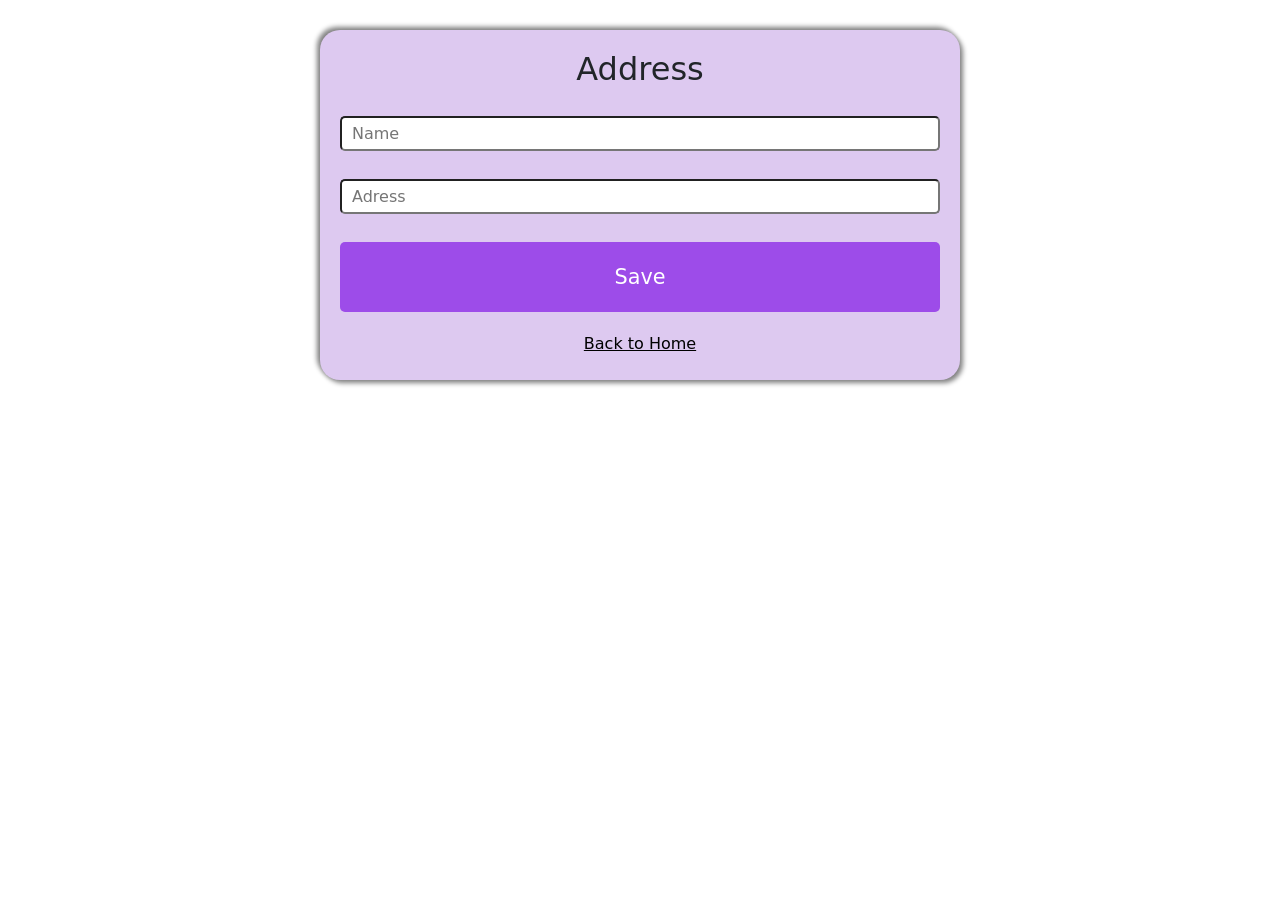
<file: address.html>
<!DOCTYPE html>
<html lang="en">
<head>
    <meta charset="UTF-8">
    <meta name="viewport" content="width=device-width, initial-scale=1.0">
    <title>Login</title>
    <link rel="stylesheet" href="./address.css">
    <link href="https://cdn.jsdelivr.net/npm/bootstrap@5.3.8/dist/css/bootstrap.min.css" rel="stylesheet" integrity="sha384-sRIl4kxILFvY47J16cr9ZwB07vP4J8+LH7qKQnuqkuIAvNWLzeN8tE5YBujZqJLB" crossorigin="anonymous">
    <link rel="stylesheet" href="https://cdnjs.cloudflare.com/ajax/libs/font-awesome/6.7.2/css/all.min.css">
</head>
<body>
      <div class="overall"> 
        <h2> Address </h2>
      
        <div class="box">
           <input class="one" placeholder="Name">
           <input class="two" placeholder="Adress">
           <a href="succes.html"><button class="three"> Save </button></a>
           <a href="index.html">Back to Home</a>
        </div>

     </div>
</body>
</html>
</file>
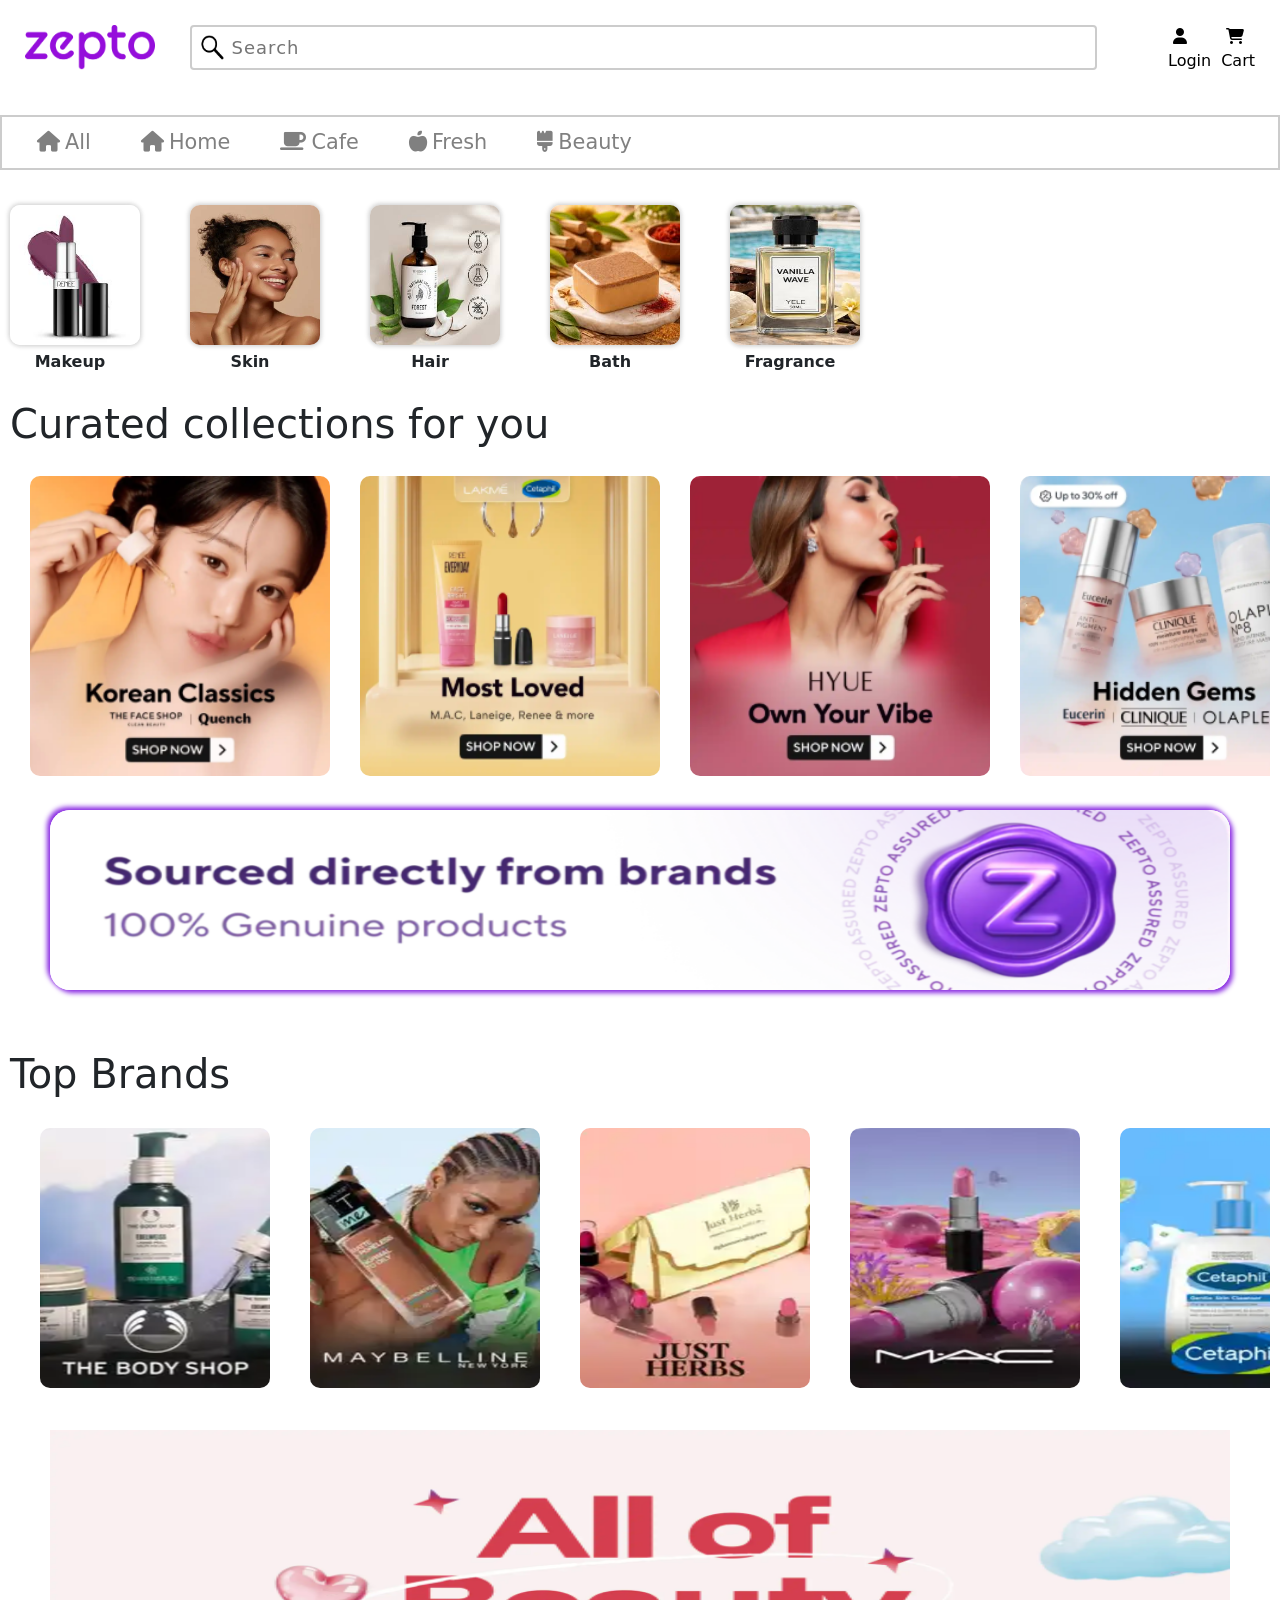
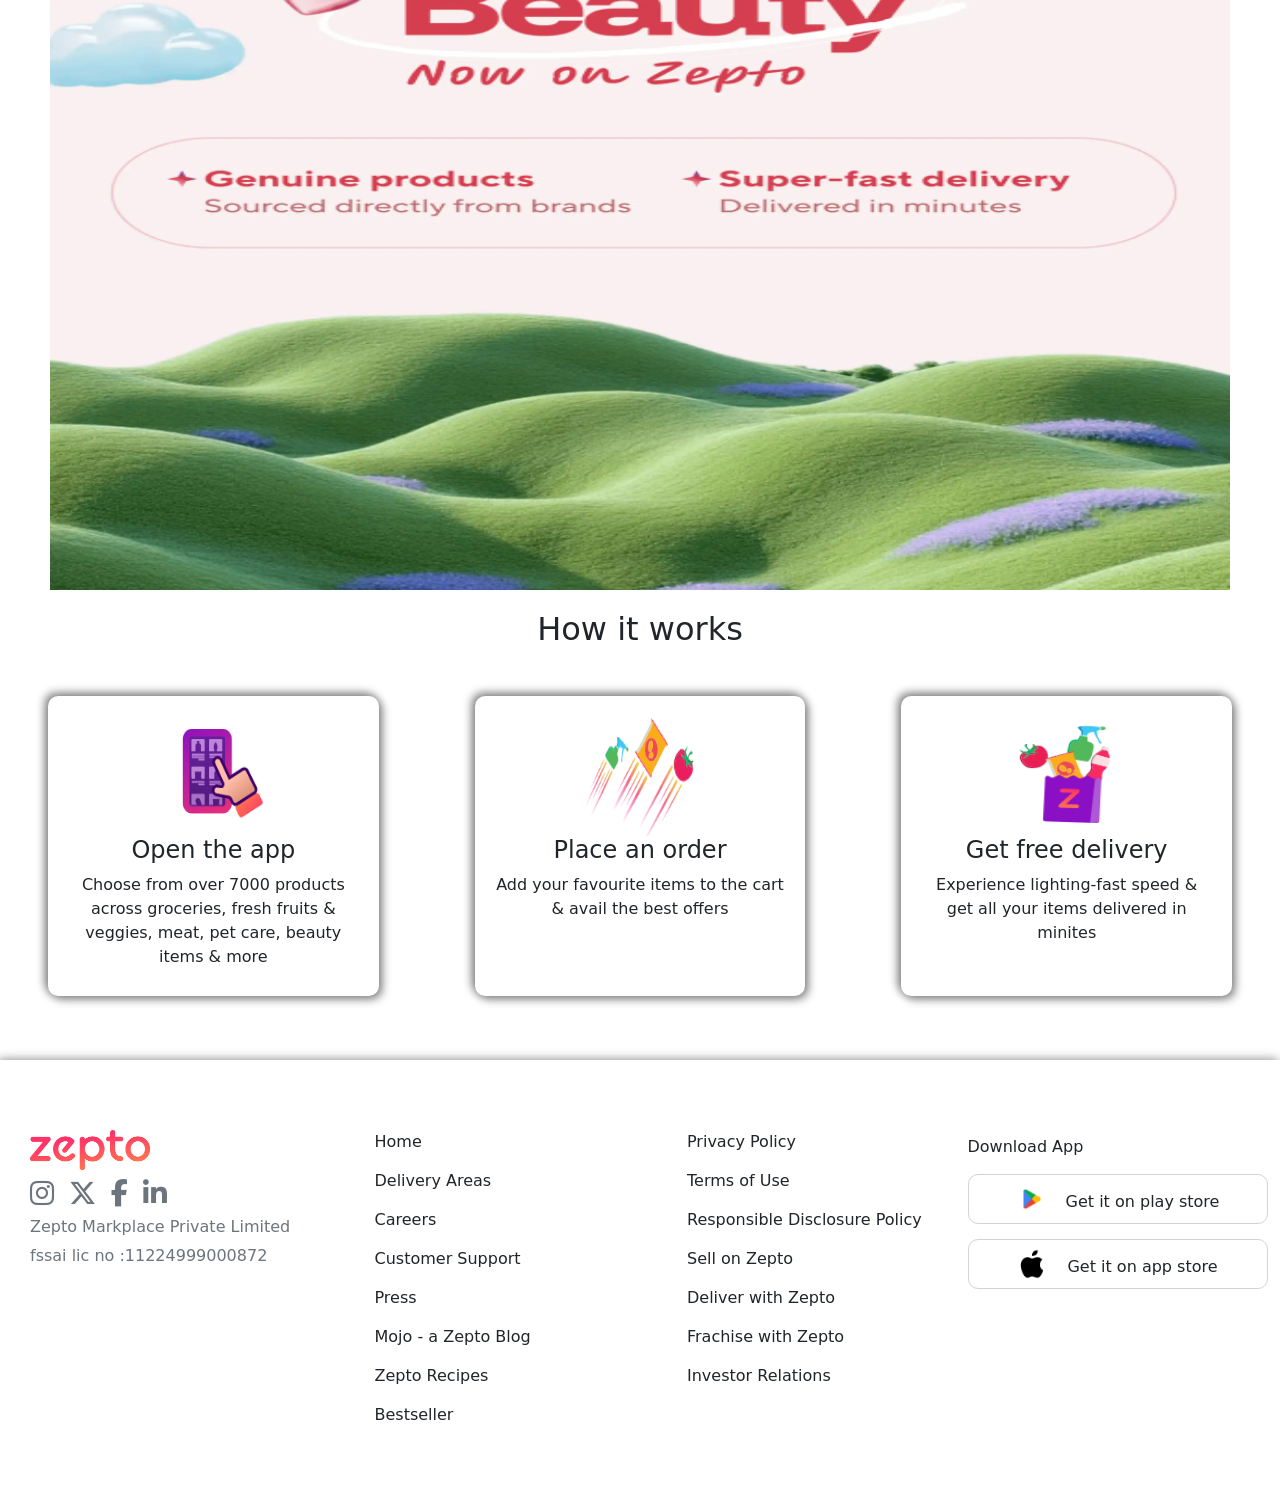
<file: Beauty.html>
<!DOCTYPE html>
<html lang="en">
<head>
    <meta charset="UTF-8">
    <meta name="viewport" content="width=device-width, initial-scale=1.0">
    <title>Beauty-Page</title>
    <link rel="stylesheet" href="./Beauty.css">
    <link href="https://cdn.jsdelivr.net/npm/bootstrap@5.3.8/dist/css/bootstrap.min.css" rel="stylesheet" integrity="sha384-sRIl4kxILFvY47J16cr9ZwB07vP4J8+LH7qKQnuqkuIAvNWLzeN8tE5YBujZqJLB" crossorigin="anonymous">
    <link rel="stylesheet" href="https://cdnjs.cloudflare.com/ajax/libs/font-awesome/6.7.2/css/all.min.css">
</head>
<body>
    <header>
        <nav>
            <div class="nav-bar">
                <img src="./images/Zepto_Logo.svg.webp">
                <input type="text" name="search" placeholder="Search">
                <a href="login.html">
                        <div>
                            <i class="fa-solid fa-user"></i>
                            <p>Login</p>
                        </div>
                </a>
                <a href="cart.html">
                    <div>
                        <i class="fa fa-shopping-cart"></i>
                        <p>Cart</p>
                    </div>
                </a>
            </div>
            <div class="sub-nav">
                <div>
                    <a href="index.html"><i class="fa-solid fa-house"></i>All</a>
                    <a href="home.html"><i class="fa fa-home"></i>Home</a>
                    <a href="Cafe.html"><i class="fa fa-coffee"></i>Cafe</a>
                    <a href="Fresh.html"><i class="fa-solid fa-apple-whole"></i>Fresh</a>
                    <a href="Beauty.html"><i class="fa-solid fa-brush"></i>Beauty</a>
                </div>
            </div>
        </nav>
    </header>
    <main>
        <div class="category">
                <div class="row1">
                    <img src="./images/makeup.jpg" alt="">
                    <p>Makeup</p>
                </div>
                <div class="row1">
                    <img src="./images/skin.jpg" alt="">
                    <p>Skin</p>
                </div>
                <div class="row1">
                    <img src="./images/shampo.jpg" alt="">
                    <p>Hair</p>
                </div>
                <div class="row1">
                    <img src="./images/soap.jpg" alt="">
                    <p>Bath</p>
                </div>
                <div class="row1">
                    <img src="./images/perfume.jpg" alt="">
                    <p>Fragrance</p>
                </div>
        </div>
        <div class="collection">
            <h1>Curated collections for you</h1>
            <div class="category2">
                <div class="row2">
                    <img src="./images/beauty1.png" alt="">
                </div>
                <div class="row2">
                    <img src="./images/beauty2.png" alt="">
                </div>
                <div class="row2">
                    <img src="./images/beauty3.png" alt="">
                </div>
                <div class="row2">
                    <img src="./images/beauty4.png" alt="">
                </div>
                <div class="row2">
                    <img src="./images/beauty5.png" alt="">
                </div>
            </div>
        </div>
        <section>
            <div class="image2">
                <img src="./images/beauty-ad2.png" alt="">
            </div>
        </section>
        <div class="brands">
            <h2>Top Brands</h2>
            <div class="category3">
                <div class="row3">
                    <img src="./images/b1.png" alt="">
                </div>
                <div class="row3">
                    <img src="./images/b2.png" alt="">
                </div>
                <div class="row3">
                    <img src="./images/b3.png" alt="">
                </div>
                <div class="row3">
                    <img src="./images/b4.png" alt="">
                </div>
                <div class="row3">
                    <img src="./images/b5.png" alt="">
                </div>
                <div class="row3">
                    <img src="./images/b6.png" alt="">
                </div>
                <div class="row3">
                    <img src="./images/b7.png" alt="">
                </div>
            </div>
        </div>
        <section>
            <div class="image1">
                <img src="./images/beauty-ad.png" alt="">
            </div>
        </section>
        <section class="sec4">
            <h2>How it works</h2>
            <div class="work">
                <div class="box mx-5">
                    <img src="./images/howitwork1.png" alt="">
                    <div>
                        <h4>Open the app</h4>
                        <p>Choose from over 7000 products across groceries, fresh fruits & veggies, meat, pet care, beauty items & more</p>
                    </div>
                </div>
                <div class="box mx-5">
                    <img src="./images/howitwork2.png" alt="">
                    <div>
                        <h4>Place an order</h4>
                    <p>Add your favourite items to the cart & avail the best offers</p>
                    </div>
                </div>
                <div class="box mx-5">
                    <img src="./images/howitwork3.png" alt="">
                    <div>
                        <h4>Get free delivery</h4>
                        <p>Experience lighting-fast speed & get all your items delivered in minites</p>
                    </div>
                </div>
            </div>
        </section>
        <footer>
            <div class="col col1">
                <img src="./images/zepto2.png" class="zepto">
                <div class="icon text-secondary">
                    <i class="fa-brands fa-instagram"></i>
                    <i class="fa-brands fa-x-twitter"></i>
                    <i class="fa-brands fa-facebook-f"></i>
                    <i class="fa-brands fa-linkedin-in"></i>
                </div>
                <p class="text-secondary">Zepto Markplace Private Limited</p>
                <p class="text-secondary">fssai lic no :11224999000872</p>
            </div>
            <div class="col col2">
                <ul>
                    <li>Home</li>
                    <li>Delivery Areas</li>
                    <li>Careers</li>
                    <li>Customer Support</li>
                    <li>Press</li>
                    <li>Mojo - a Zepto Blog</li>
                    <li>Zepto Recipes</li>
                    <li>Bestseller</li>
                </ul>
            </div>
            <div class="col col3">
                <ul>
                <li>Privacy Policy</li>
                <li>Terms of Use</li>
                <li>Responsible Disclosure Policy</li>
                <li>Sell on Zepto</li>
                <li>Deliver with Zepto</li>
                <li>Frachise with Zepto</li>
                <li>Investor Relations</li>
                </ul>
            </div>
            <div class="col col4">
                <p>Download App</p>
                <div class="foot">
                    <img src="./images/ps-removebg-preview.png" alt="">
                    <p>Get it on play store</p>
                </div>
                <div class="foot">
                    <img src="./images/apple-removebg-preview.png" alt="">
                    <p>Get it on app store</p>
                </div>
            </div>
        </footer>
    </main>
</body>
</html>
</file>
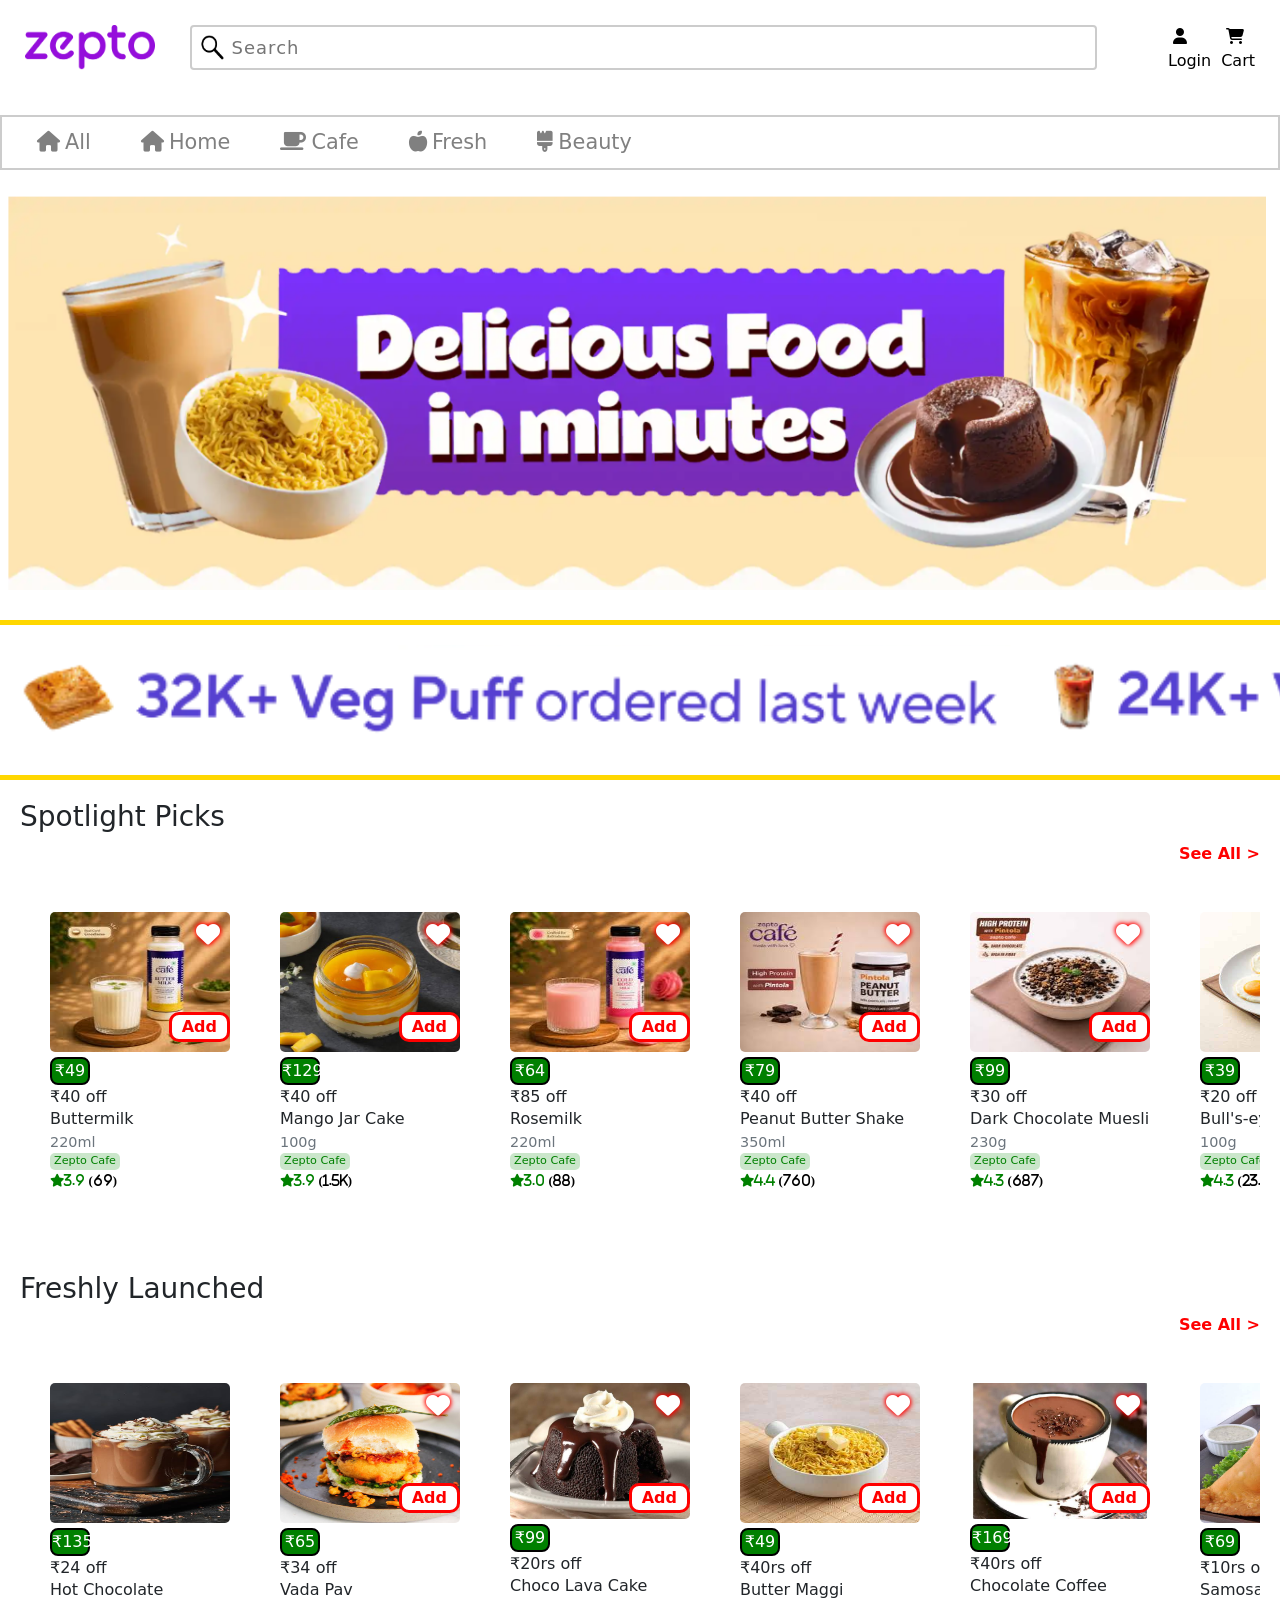
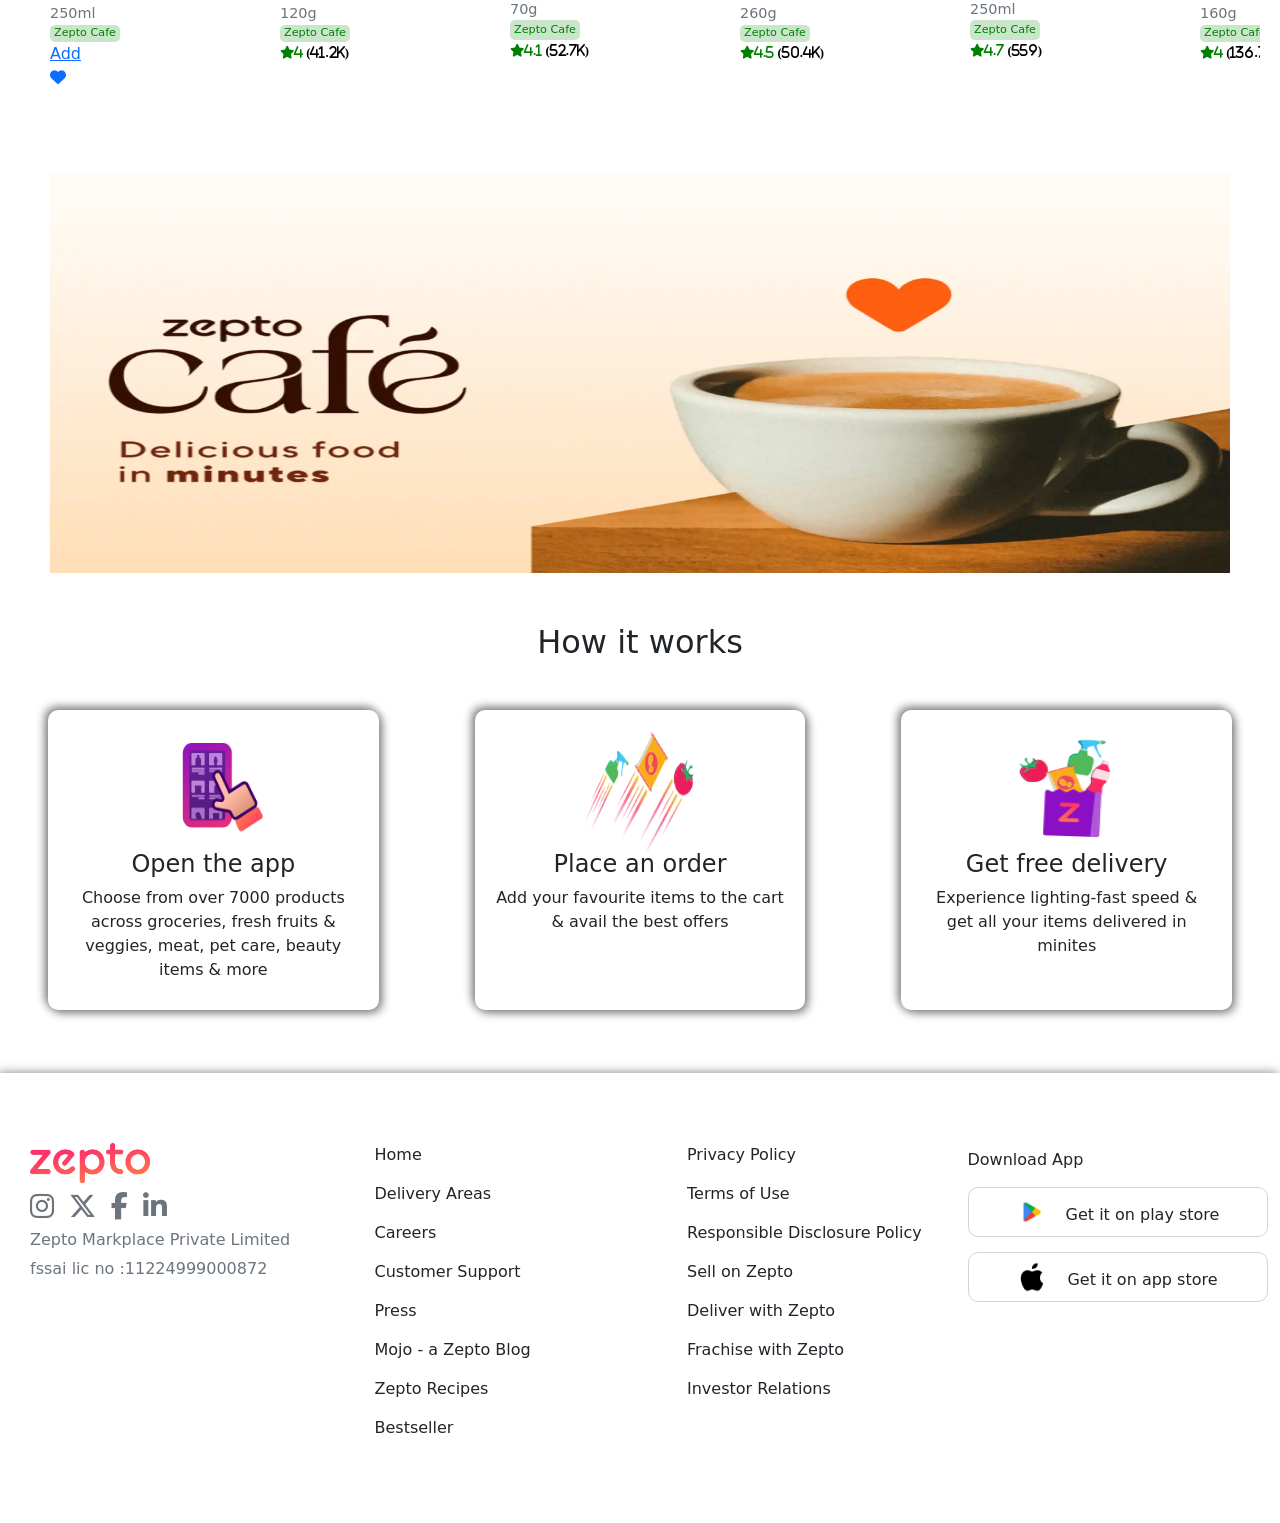
<file: Cafe.html>
<!DOCTYPE html>
<html lang="en">
<head>
    <meta charset="UTF-8">
    <meta name="viewport" content="width=device-width, initial-scale=1.0">
    <title>Cafe-Page</title>
    <link rel="stylesheet" href="./Cafe.css">
    <link href="https://cdn.jsdelivr.net/npm/bootstrap@5.3.8/dist/css/bootstrap.min.css" rel="stylesheet" integrity="sha384-sRIl4kxILFvY47J16cr9ZwB07vP4J8+LH7qKQnuqkuIAvNWLzeN8tE5YBujZqJLB" crossorigin="anonymous">
    <link rel="stylesheet" href="https://cdnjs.cloudflare.com/ajax/libs/font-awesome/6.7.2/css/all.min.css">
</head>
<body>
    <header>
        <nav>
            <div class="nav-bar">
                <img src="./images/Zepto_Logo.svg.webp">
                <input type="text" name="search" placeholder="Search">
                <a href="login.html">
                        <div>
                            <i class="fa-solid fa-user"></i>
                            <p>Login</p>
                        </div>
                </a>
                <a href="cart.html">
                    <div>
                        <i class="fa fa-shopping-cart"></i>
                        <p>Cart</p>
                    </div>
                </a>
            </div>
            <div class="sub-nav">
                <div>
                    <a href="index.html"><i class="fa-solid fa-house"></i>All</a>
                    <a href="home.html"><i class="fa fa-home"></i>Home</a>
                    <a href="Cafe.html"><i class="fa fa-coffee"></i>Cafe</a>
                    <a href="Fresh.html"><i class="fa-solid fa-apple-whole"></i>Fresh</a>
                    <a href="Beauty.html"><i class="fa-solid fa-brush"></i>Beauty</a>
                </div>
            </div>
        </nav>
    </header>
    <main>
        <section>
            <div class="image1">
                <img src="./images/cafe.png" alt="">
            </div>
        </section>
        <section class="running-img">
            <div>
                <img src="images/cafe-ad1.png" alt="">
                <img src="images/cafe-ad2.png" alt="">
                <img src="images/cafe-ad3.png" alt="">
                <img src="images/cafe-ad4.png" alt="">
            </div>
        </section>
        <section class="sec2">
            <h3>Spotlight Picks</h3>
            <p>See All ></p>
            <div class="food">
                <div class="items">
                    <img src="./images/buttermilk.jpg" alt="">
                    <button>₹49</button>
                    <span>₹40 off</span>
                    <h6 class="mb-1">Buttermilk</h6>
                    <span class="text-secondary">220ml</span>
                    <button>Zepto Cafe</button>
                    <i class="fa-solid fa-star">3.9 <span>(69)</span> </i>
                    <span><a href="cart.html">Add</a></span>
                    <a href="fav.html"><i class="fa-solid fa-heart"></i></a>
                </div>
                <div class="items">
                    <img src="./images/jarcake.jpg" alt="">
                    <button>₹129</button>
                    <span>₹40 off</span>
                    <h6 class="mb-1">Mango Jar Cake</h6>
                    <span class="text-secondary">100g</span>
                    <button>Zepto Cafe</button>
                    <i class="fa-solid fa-star">3.9 <span>(1.5k)</span> </i>
                    <span><a href="cart.html">Add</a></span>
                    <a href="fav.html"><i class="fa-solid fa-heart"></i></a>
                </div>
                <div class="items">
                    <img src="./images/rosemilk.jpg" alt="">
                    <button>₹64</button>
                    <span>₹85 off</span>
                    <h6 class="mb-1">Rosemilk</h6>
                    <span class="text-secondary">220ml</span>
                    <button>Zepto Cafe</button>
                    <i class="fa-solid fa-star">3.0 <span>(88)</span> </i>
                    <span><a href="cart.html">Add</a></span>
                    <a href="fav.html"><i class="fa-solid fa-heart"></i></a>
                </div>
                <div class="items">
                    <img src="./images/shake.jpg" alt="">
                    <button>₹79</button>
                    <span>₹40 off</span>
                    <h6 class="mb-1">Peanut Butter Shake</h6>
                    <span class="text-secondary">350ml</span>
                    <button>Zepto Cafe</button>
                    <i class="fa-solid fa-star">4.4 <span>(760)</span> </i>
                    <span><a href="cart.html">Add</a></span>
                    <a href="fav.html"><i class="fa-solid fa-heart"></i></a>
                </div>
                <div class="items">
                    <img src="./images/muesli.jpg" alt="">
                    <button>₹99</button>
                    <span>₹30 off</span>
                    <h6 class="mb-1">Dark Chocolate Muesli</h6>
                    <span class="text-secondary">230g</span>
                    <button>Zepto Cafe</button>
                    <i class="fa-solid fa-star">4.3 <span>(687)</span> </i>
                    <span><a href="cart.html">Add</a></span>
                    <a href="fav.html"><i class="fa-solid fa-heart"></i></a>
                </div>
                <div class="items">
                    <img src="./images/bullseye.jpg" alt="">
                    <button>₹39</button>
                    <span>₹20 off</span>
                    <h6 class="mb-1">Bull's-eye Egg - 2Pcs</h6>
                    <span class="text-secondary">100g</span>
                    <button>Zepto Cafe</button>
                    <i class="fa-solid fa-star">4.3 <span>(23.1k)</span> </i>
                    <span><a href="cart.html">Add</a></span>
                    <a href="fav.html"><i class="fa-solid fa-heart"></i></a>
                </div>
                <div class="items">
                    <img src="./images/cooler1.jpg" alt="">
                    <button>₹39</button>
                    <span>₹20 off</span>
                    <h6 class="mb-1">Aam Panna Cooler</h6>
                    <span class="text-secondary">250ml</span>
                    <button>Zepto Cafe</button>
                    <i class="fa-solid fa-star">4.5 <span>(10.8k)</span> </i>
                    <span><a href="cart.html">Add</a></span>
                    <a href="fav.html"><i class="fa-solid fa-heart"></i></a>
                </div>
                <div class="items">
                    <img src="./images/cooler2.jpg" alt="">
                    <button>₹49</button>
                    <span>₹20 off</span>
                    <h6 class="mb-1">Dragon Mango Cooler</h6>
                    <span class="text-secondary">250ml</span>
                    <button>Zepto Cafe</button>
                    <i class="fa-solid fa-star">3.9 <span>(4.0k)</span> </i>
                    <span><a href="cart.html">Add</a></span>
                    <a href="fav.html"><i class="fa-solid fa-heart"></i></a>
                </div>
                <div class="items">
                    <img src="./images/cooler3.jpg" alt="">
                    <button>₹59</button>
                    <span>₹10 off</span>
                    <h6 class="mb-1">Coconut Chia Cooler</h6>
                    <span class="text-secondary">250ml</span>
                    <button>Zepto Cafe</button>
                    <i class="fa-solid fa-star">3.9 <span>(3.7k)</span> </i>
                    <span><a href="cart.html">Add</a></span>
                    <a href="fav.html"><i class="fa-solid fa-heart"></i></a>
                </div>
                <div class="items">
                    <img src="./images/burger.jpg" alt="">
                    <button>₹119</button>
                    <span>₹30 off</span>
                    <h6 class="mb-1">Veg Cheese Burger</h6>
                    <span class="text-secondary">220g</span>
                    <button>Zepto Cafe</button>
                    <i class="fa-solid fa-star">4.2 <span>(2.6k)</span> </i>
                   <span><a href="cart.html">Add</a></span>
                    <a href="fav.html"><i class="fa-solid fa-heart"></i></a>
                </div>
            </div>
        </section>
        <section class="sec3">
            <h3>Freshly Launched</h3>
            <p>See All ></p>
            <div class="food">
                <div class="items">
                    <img src="./images/hotchocolate.jpg" alt="">
                    <button>₹135</button>
                    <span>₹24 off</span>
                    <h6 class="mb-1">Hot Chocolate</h6>
                    <span class="text-secondary">250ml</span>
                    <button>Zepto Cafe</button>
                    <span><a href="cart.html">Add</a></span>
                    <a href="fav.html"><i class="fa-solid fa-heart"></i></a>
                </div>
                <div class="items">
                    <img src="./images/vadapav.jpg" alt="">
                    <button>₹65</button>
                    <span>₹34 off</span>
                    <h6 class="mb-1">Vada Pav</h6>
                    <span class="text-secondary">120g</span>
                    <button>Zepto Cafe</button>
                    <i class="fa-solid fa-star">4 <span>(41.2k)</span> </i>
                    <span><a href="cart.html">Add</a></span>
                    <a href="fav.html"><i class="fa-solid fa-heart"></i></a>
                </div>
                <div class="items">
                    <img src="./images/chocolava.jpg" alt="">
                    <button>₹99</button>
                    <span>₹20rs off</span>
                    <h6 class="mb-1">Choco Lava Cake</h6>
                    <span class="text-secondary">70g</span>
                    <button>Zepto Cafe</button>
                    <i class="fa-solid fa-star">4.1 <span>(52.7k)</span> </i>
                    <span><a href="cart.html">Add</a></span>
                    <a href="fav.html"><i class="fa-solid fa-heart"></i></a>
                </div>
                <div class="items">
                    <img src="./images/buttermaggi.jpg" alt="">
                    <button>₹49</button>
                    <span>₹40rs off</span>
                    <h6 class="mb-1">Butter Maggi</h6>
                    <span class="text-secondary">260g</span>
                    <button>Zepto Cafe</button>
                    <i class="fa-solid fa-star">4.5 <span>(50.4k)</span> </i>
                    <span><a href="cart.html">Add</a></span>
                    <a href="fav.html"><i class="fa-solid fa-heart"></i></a>
                </div>
                <div class="items">
                    <img src="./images/c-coff.jpg" alt="">
                    <button>₹169</button>
                    <span>₹40rs off</span>
                    <h6 class="mb-1">Chocolate Coffee</h6>
                    <span class="text-secondary">250ml</span>
                    <button>Zepto Cafe</button>
                    <i class="fa-solid fa-star">4.7 <span>(559)</span> </i>
                    <span><a href="cart.html">Add</a></span>
                    <a href="fav.html"><i class="fa-solid fa-heart"></i></a>
                </div>
                <div class="items">
                    <img src="./images/samosa.jpg" alt="">
                    <button>₹69</button>
                    <span>₹10rs off</span>
                    <h6 class="mb-1">Samosa - 2 Pieces</h6>
                    <span class="text-secondary">160g</span>
                    <button>Zepto Cafe</button>
                    <i class="fa-solid fa-star">4 <span>(136.7k)</span> </i>
                    <span><a href="cart.html">Add</a></span>
                    <a href="fav.html"><i class="fa-solid fa-heart"></i></a>
                </div>
                <div class="items">
                    <img src="./images/vegpuffs.jpg" alt="">
                    <button>₹69</button>
                    <span>₹40rs off</span>
                    <h6 class="mb-1">Veg Puff</h6>
                    <span class="text-secondary">100g</span>
                    <button>Zepto Cafe</button>
                    <i class="fa-solid fa-star">4.3 <span>(149.7k)</span> </i>
                    <span><a href="cart.html">Add</a></span>
                    <a href="fav.html"><i class="fa-solid fa-heart"></i></a>
                </div>
                <div class="items">
                    <img src="./images/burger.jpg" alt="">
                    <button>₹89</button>
                    <span>₹50rs off</span>
                    <h6 class="mb-1">Veg Burger</h6>
                    <span class="text-secondary">200g</span>
                    <button>Zepto Cafe</button>
                    <i class="fa-solid fa-star">4.3 <span>(37.5k)</span> </i>
                    <span><a href="cart.html">Add</a></span>
                    <a href="fav.html"><i class="fa-solid fa-heart"></i></a>
                </div>
                <div class="items">
                    <img src="./images/maggi.jpg" alt="">
                    <button>₹79</button>
                    <span>₹20rs off</span>
                    <h6 class="mb-1">Plain Maggi</h6>
                    <span class="text-secondary">250g</span>
                    <button>Zepto Cafe</button>
                    <i class="fa-solid fa-star">4.2 <span>(172.1k)</span> </i>
                    <span><a href="cart.html">Add</a></span>
                    <a href="fav.html"><i class="fa-solid fa-heart"></i></a>
                </div>
                <div class="items">
                    <img src="./images/chickenpuffs.jpg" alt="">
                    <button>₹79</button>
                    <span>₹40rs off</span>
                    <h6 class="mb-1">Chicken Puff</h6>
                    <span class="text-secondary">100g</span>
                    <button>Zepto Cafe</button>
                    <i class="fa-solid fa-star">4.3 <span>(134.2k)</span> </i>
                    <span><a href="cart.html">Add</a></span>
                    <a href="fav.html"><i class="fa-solid fa-heart"></i></a>
                </div>
            </div>
        </section>
        <section>
            <div class="image2">
                <img src="./images/coffee.png" alt="">
            </div>
        </section>
        <section class="sec4">
            <h2>How it works</h2>
            <div class="work">
                <div class="box mx-5">
                    <img src="./images/howitwork1.png" alt="">
                    <div>
                        <h4>Open the app</h4>
                        <p>Choose from over 7000 products across groceries, fresh fruits & veggies, meat, pet care, beauty items & more</p>
                    </div>
                </div>
                <div class="box mx-5">
                    <img src="./images/howitwork2.png" alt="">
                    <div>
                        <h4>Place an order</h4>
                    <p>Add your favourite items to the cart & avail the best offers</p>
                    </div>
                </div>
                <div class="box mx-5">
                    <img src="./images/howitwork3.png" alt="">
                    <div>
                        <h4>Get free delivery</h4>
                        <p>Experience lighting-fast speed & get all your items delivered in minites</p>
                    </div>
                </div>
            </div>
        </section>
        <footer>
            <div class="col col1">
                <img src="./images/zepto2.png" class="zepto">
                <div class="icon text-secondary">
                    <i class="fa-brands fa-instagram"></i>
                    <i class="fa-brands fa-x-twitter"></i>
                    <i class="fa-brands fa-facebook-f"></i>
                    <i class="fa-brands fa-linkedin-in"></i>
                </div>
                <p class="text-secondary">Zepto Markplace Private Limited</p>
                <p class="text-secondary">fssai lic no :11224999000872</p>
            </div>
            <div class="col col2">
                <ul>
                    <li>Home</li>
                    <li>Delivery Areas</li>
                    <li>Careers</li>
                    <li>Customer Support</li>
                    <li>Press</li>
                    <li>Mojo - a Zepto Blog</li>
                    <li>Zepto Recipes</li>
                    <li>Bestseller</li>
                </ul>
            </div>
            <div class="col col3">
                <ul>
                <li>Privacy Policy</li>
                <li>Terms of Use</li>
                <li>Responsible Disclosure Policy</li>
                <li>Sell on Zepto</li>
                <li>Deliver with Zepto</li>
                <li>Frachise with Zepto</li>
                <li>Investor Relations</li>
                </ul>
            </div>
            <div class="col col4">
                <p>Download App</p>
                <div class="foot">
                    <img src="./images/ps-removebg-preview.png" alt="">
                    <p>Get it on play store</p>
                </div>
                <div class="foot">
                    <img src="./images/apple-removebg-preview.png" alt="">
                    <p>Get it on app store</p>
                </div>
            </div>
        </footer>
    </main>
</body>
</html>
</file>
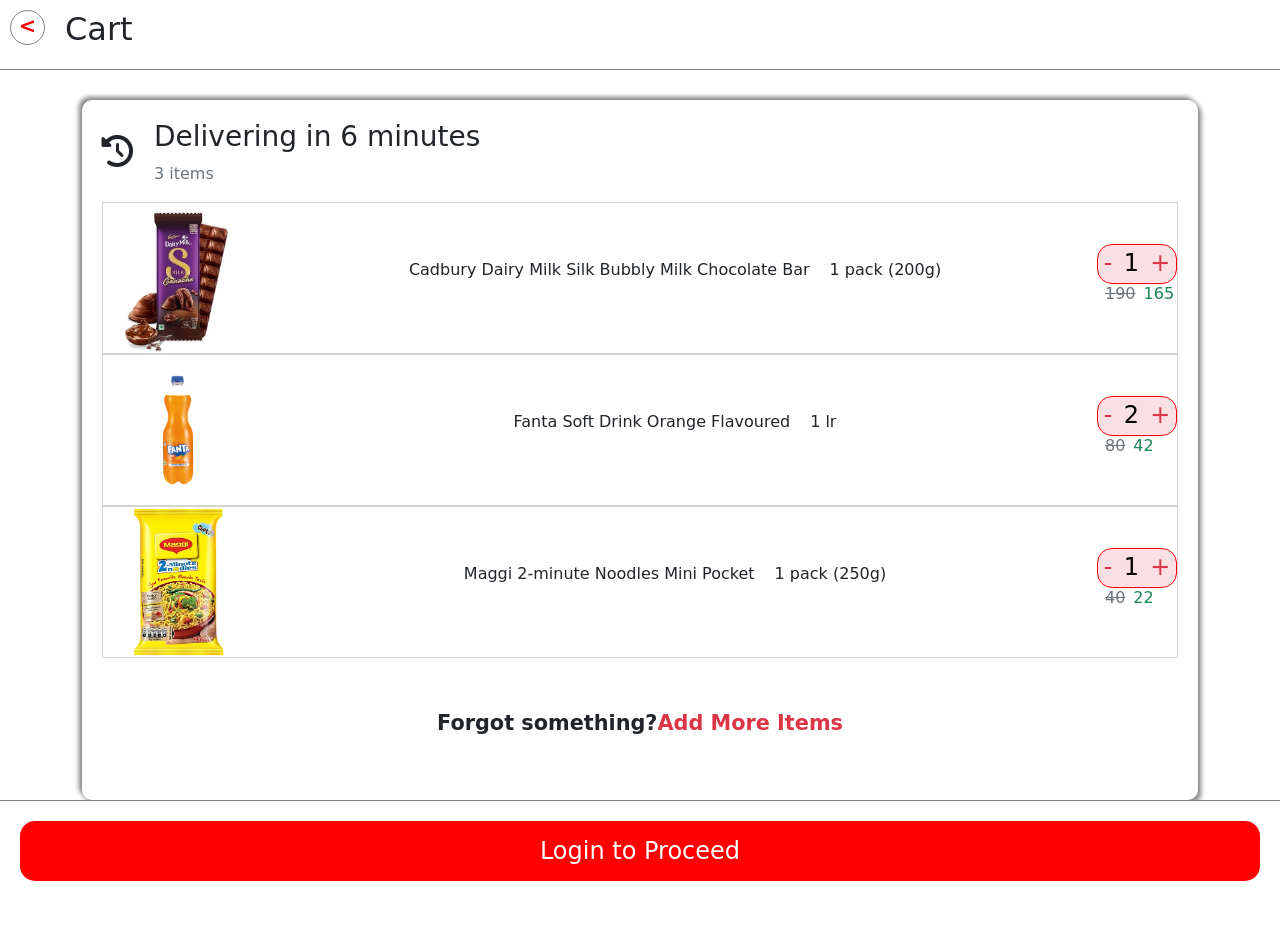
<file: cart.html>
<!DOCTYPE html>
<html lang="en">
<head>
    <meta charset="UTF-8">
    <meta name="viewport" content="width=device-width, initial-scale=1.0">
    <title>Cart</title>
    <link rel="stylesheet" href="./cart.css">
    <link href="https://cdn.jsdelivr.net/npm/bootstrap@5.3.8/dist/css/bootstrap.min.css" rel="stylesheet" integrity="sha384-sRIl4kxILFvY47J16cr9ZwB07vP4J8+LH7qKQnuqkuIAvNWLzeN8tE5YBujZqJLB" crossorigin="anonymous">
    <link rel="stylesheet" href="https://cdnjs.cloudflare.com/ajax/libs/font-awesome/6.7.2/css/all.min.css">
</head>
<body>
    <div class="container">
        <nav>
            <span><a href="index.html"> < </a> </span>
            <h2>Cart</h2>
        </nav>
        <div class="cart">
            <div class="head">
                <span><i class="fa-solid fa-clock-rotate-left"></i></span>
                <div>
                    <h3>Delivering in 6 minutes</h3>
                    <p class="text-secondary">3 items</p>
                </div>
            </div>
            <div class="box">
                <img src="./images/diarymilk.jpg" alt="">
                <div class="left">
                    <p>Cadbury Dairy Milk Silk Bubbly Milk Chocolate Bar</p>
                    <p>1 pack (200g)</p>
                </div>
                <div>
                    <button class="bt"><span class="text-danger">-</span>1<span class="text-danger">+</span></button>
                    <h6><del class="text-secondary m-2">190</del><span class="text-success">165</span></h6>
                </div>
            </div>
            <div class="box">
                <img src="./images/fanta.avif" alt="">
                <div class="left">
                    <p>Fanta Soft Drink Orange Flavoured</p>
                    <p>1 lr</p>
                </div>
                <div>
                    <button class="bt"><span class="text-danger">-</span>2<span class="text-danger">+</span></button>
                    <h6><del class="text-secondary m-2">80</del><span class="text-success">42</span></h6>
                </div>
            </div>
            <div class="box">
                <img src="./images/maggipocket.webp" alt="">
                <div class="left">
                    <p>Maggi 2-minute Noodles Mini Pocket</p>
                    <p>1 pack (250g)</p>
                </div>
                <div>
                    <button class="bt"><span class="text-danger">-</span>1<span class="text-danger">+</span></button>
                    <h6><del class="text-secondary m-2">40</del><span class="text-success">22</span></h3>
                </div>
            </div>
            <div class="end">
                <b>Forgot something?<b class="text-danger">Add More Items</b></b>
            </div>
        </div>
        <div class="button">
            <a href="address.html"><button>Login to Proceed</button></a>
        </div>     
    </div>
</body>
</html>
</file>
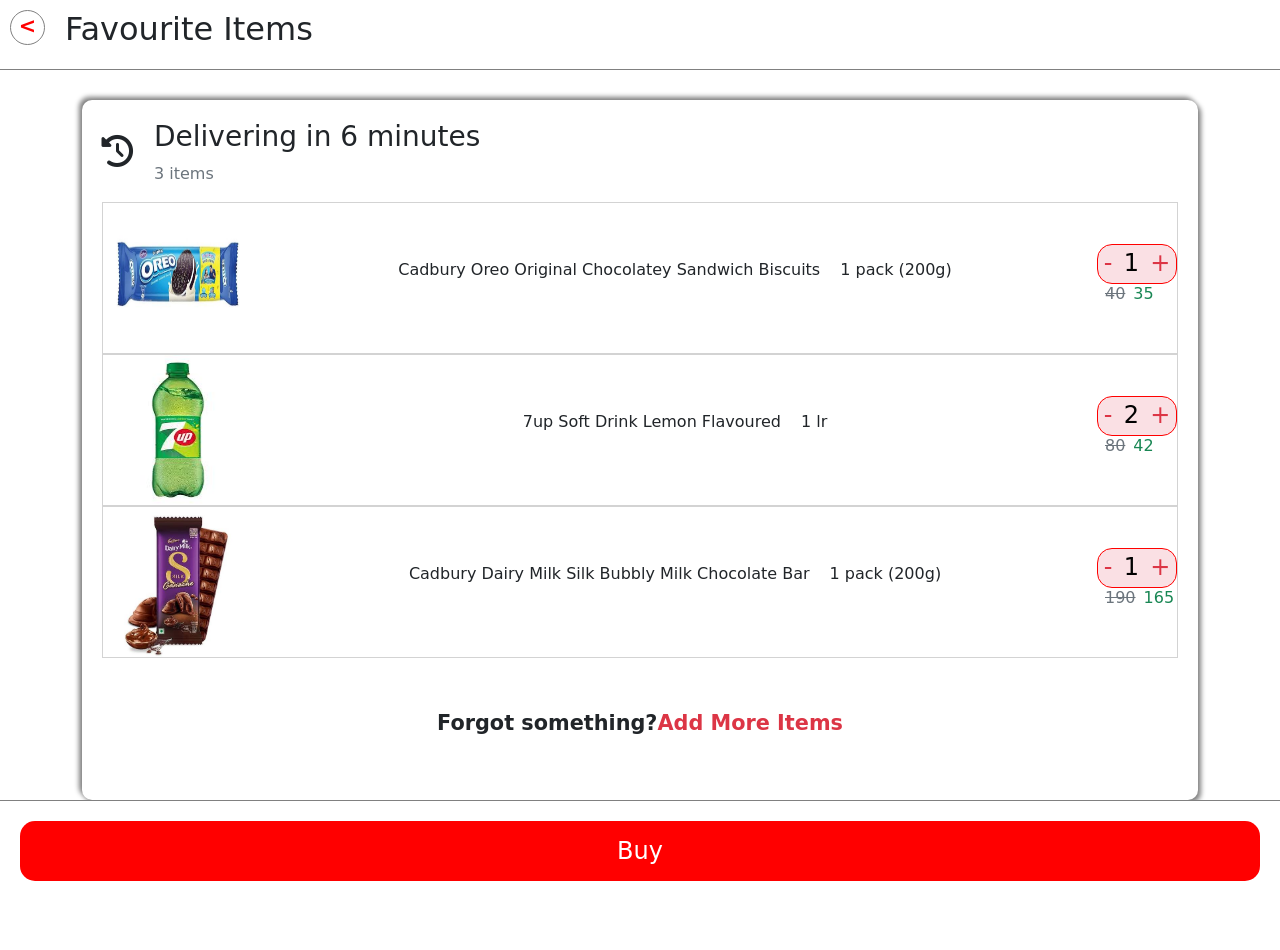
<file: fav.html>
<!DOCTYPE html>
<html lang="en">
<head>
    <meta charset="UTF-8">
    <meta name="viewport" content="width=device-width, initial-scale=1.0">
    <title>Cart</title>
    <link rel="stylesheet" href="./cart.css">
    <link href="https://cdn.jsdelivr.net/npm/bootstrap@5.3.8/dist/css/bootstrap.min.css" rel="stylesheet" integrity="sha384-sRIl4kxILFvY47J16cr9ZwB07vP4J8+LH7qKQnuqkuIAvNWLzeN8tE5YBujZqJLB" crossorigin="anonymous">
    <link rel="stylesheet" href="https://cdnjs.cloudflare.com/ajax/libs/font-awesome/6.7.2/css/all.min.css">
</head>
<body>
    <div class="container">
        <nav>
            <span><a href="index.html"> < </a> </span>
            <h2>Favourite Items</h2>
        </nav>
        <div class="cart">
            <div class="head">
                <span><i class="fa-solid fa-clock-rotate-left"></i></span>
                <div>
                    <h3>Delivering in 6 minutes</h3>
                    <p class="text-secondary">3 items</p>
                </div>
            </div>
            <div class="box">
                <img src="./images/oreo.jpg" alt="">
                <div class="left">
                    <p>Cadbury Oreo Original Chocolatey Sandwich Biscuits</p>
                    <p>1 pack (200g)</p>
                </div>
                <div>
                    <button class="bt"><span class="text-danger">-</span>1<span class="text-danger">+</span></button>
                    <h6><del class="text-secondary m-2">40</del><span class="text-success">35</span></h6>
                </div>
            </div>
            <div class="box">
                <img src="./images/7up.jpg" alt="">
                <div class="left">
                    <p>7up Soft Drink Lemon Flavoured</p>
                    <p>1 lr</p>
                </div>
                <div>
                    <button class="bt"><span class="text-danger">-</span>2<span class="text-danger">+</span></button>
                    <h6><del class="text-secondary m-2">80</del><span class="text-success">42</span></h6>
                </div>
            </div>
            <div class="box">
                <img src="./images/diarymilk.jpg" alt="">
                <div class="left">
                    <p>Cadbury Dairy Milk Silk Bubbly Milk Chocolate Bar</p>
                    <p>1 pack (200g)</p>
                </div>
                <div>
                    <button class="bt"><span class="text-danger">-</span>1<span class="text-danger">+</span></button>
                    <h6><del class="text-secondary m-2">190</del><span class="text-success">165</span></h6>
                </div>
            </div>
            <div class="end">
                <b>Forgot something?<b class="text-danger">Add More Items</b></b>
            </div>
        </div>
        <div class="button">
            <a href="address.html"><button>Buy</button></a>
        </div>     
    </div>
</body>
</html>
</file>
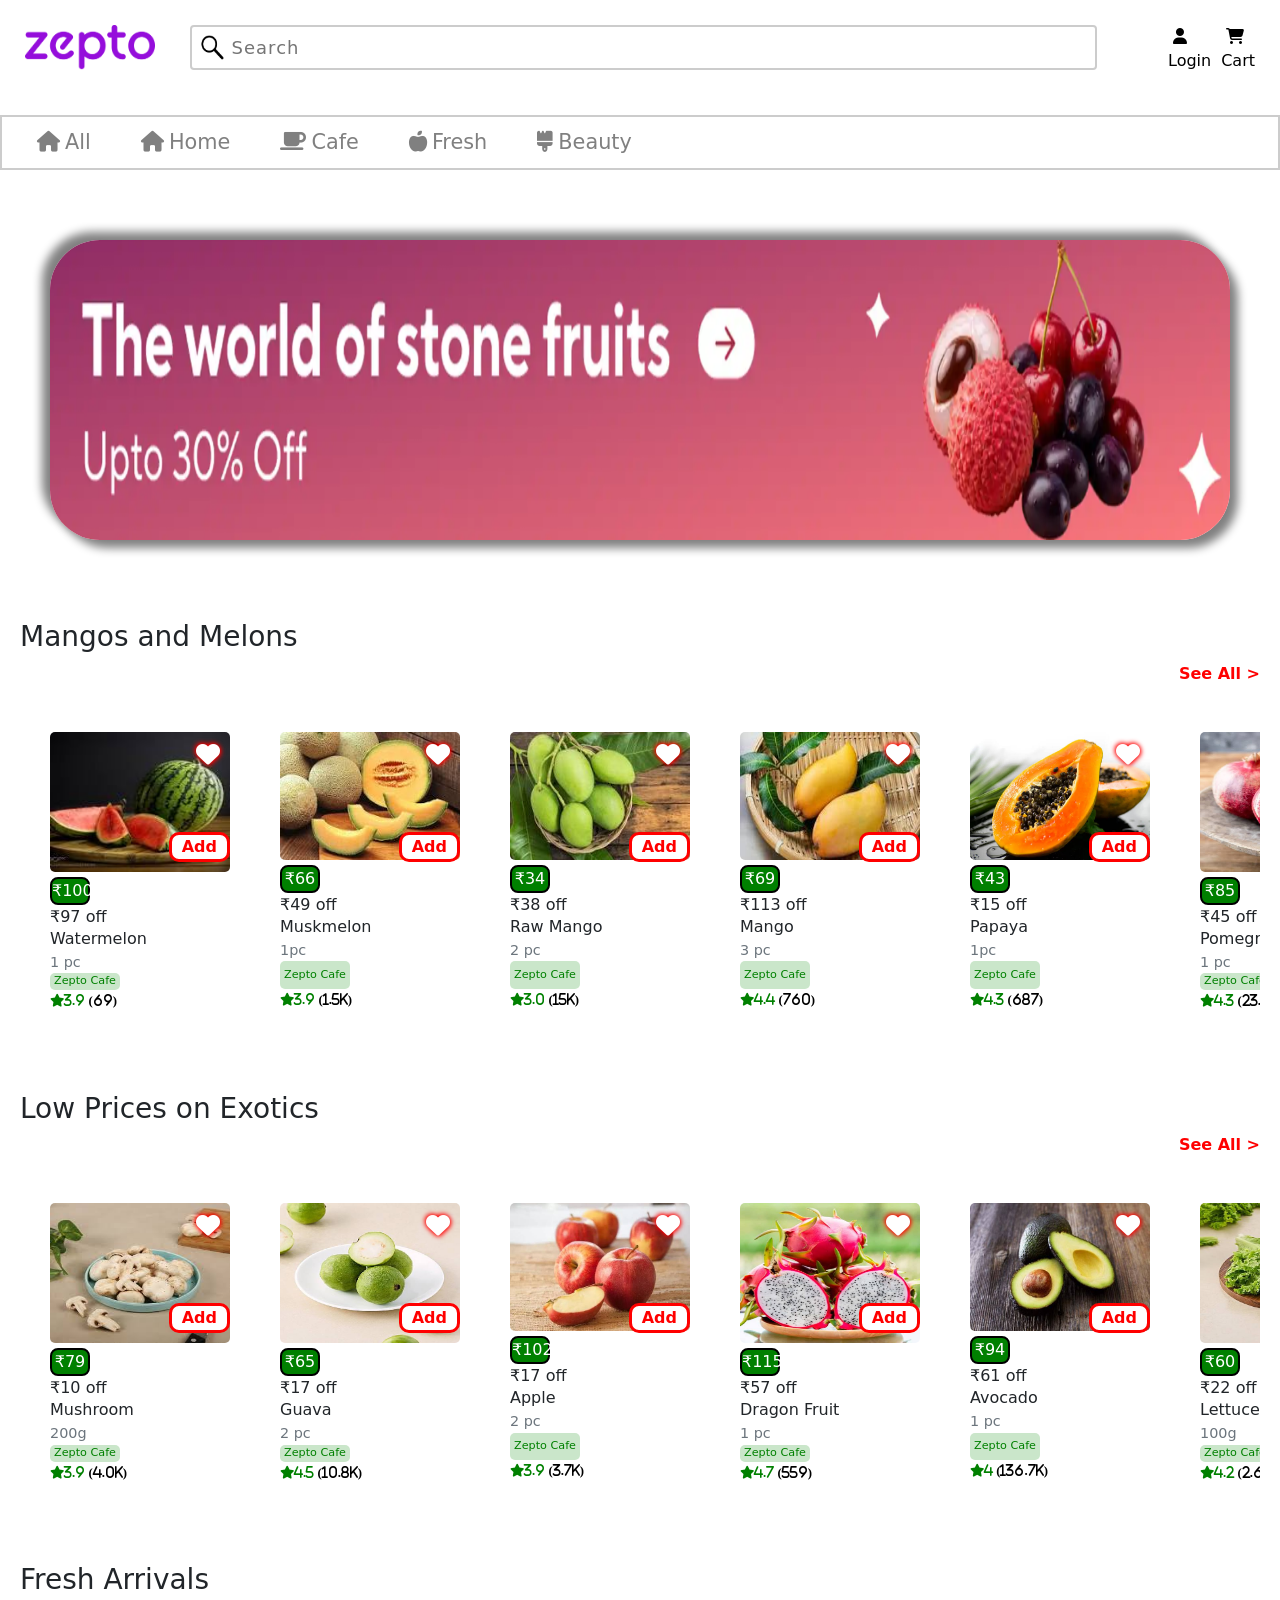
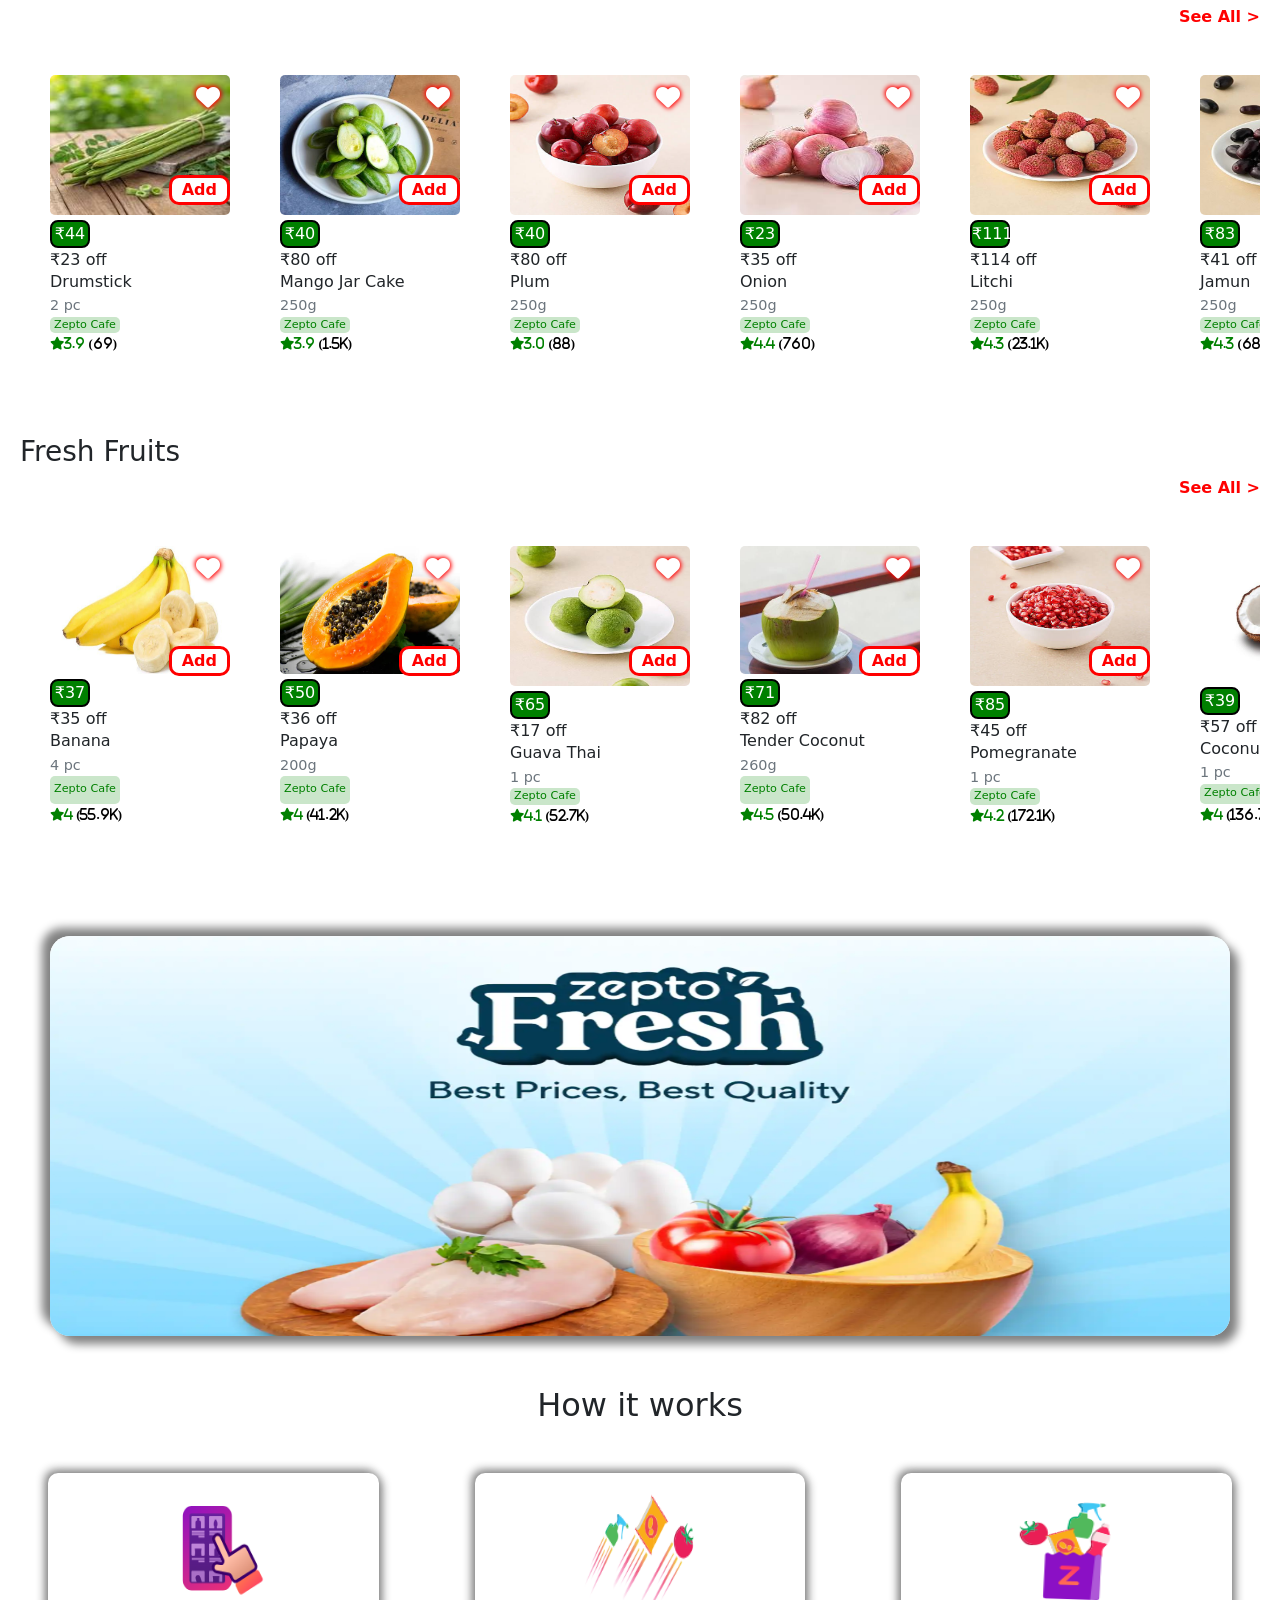
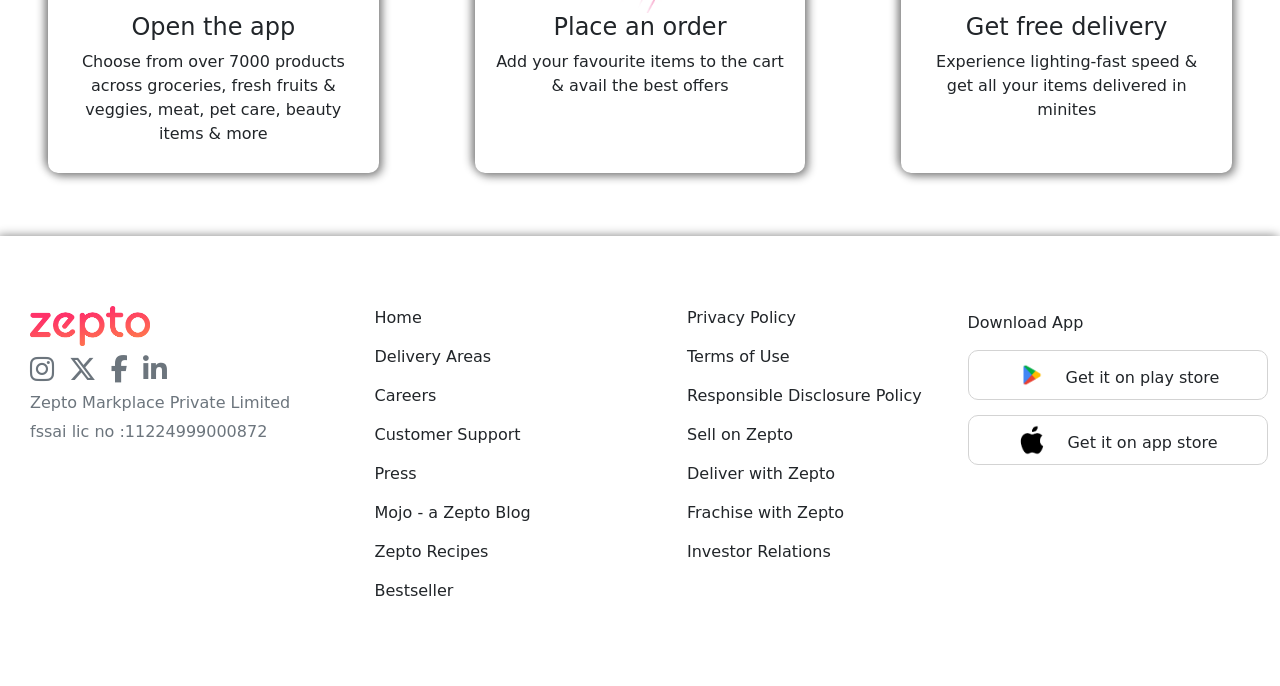
<file: Fresh.html>
<!DOCTYPE html>
<html lang="en">
<head>
    <meta charset="UTF-8">
    <meta name="viewport" content="width=device-width, initial-scale=1.0">
    <title>Fresh-Page</title>
    <link rel="stylesheet" href="./Fresh.css">
    <link href="https://cdn.jsdelivr.net/npm/bootstrap@5.3.8/dist/css/bootstrap.min.css" rel="stylesheet" integrity="sha384-sRIl4kxILFvY47J16cr9ZwB07vP4J8+LH7qKQnuqkuIAvNWLzeN8tE5YBujZqJLB" crossorigin="anonymous">
    <link rel="stylesheet" href="https://cdnjs.cloudflare.com/ajax/libs/font-awesome/6.7.2/css/all.min.css">
</head>
<body>
    <header>
        <nav>
            <div class="nav-bar">
                <img src="./images/Zepto_Logo.svg.webp">
                <input type="text" name="search" placeholder="Search">
                <a href="login.html">
                        <div>
                            <i class="fa-solid fa-user"></i>
                            <p>Login</p>
                        </div>
                </a>
                <a href="cart.html">
                    <div>
                        <i class="fa fa-shopping-cart"></i>
                        <p>Cart</p>
                    </div>
                </a>
            </div>
            <div class="sub-nav">
               <div>
                    <a href="index.html"><i class="fa-solid fa-house"></i>All</a>
                    <a href="home.html"><i class="fa fa-home"></i>Home</a>
                    <a href="Cafe.html"><i class="fa fa-coffee"></i>Cafe</a>
                    <a href="Fresh.html"><i class="fa-solid fa-apple-whole"></i>Fresh</a>
                    <a href="Beauty.html"><i class="fa-solid fa-brush"></i>Beauty</a>
                </div>
            </div>
        </nav>
    </header>
    <main>
        <section>
            <div class="image1">
                <img src="./images/fresh-ad.png" alt="">
            </div>
        </section>
        <section class="sec2">
            <h3>Mangos and Melons</h3>
            <p>See All ></p>
            <div class="food">
                <div class="items">
                    <img src="./images/watermelon.jpg" alt="">
                    <button>₹100</button>
                    <span>₹97 off</span>
                    <h6 class="mb-1">Watermelon</h6>
                    <span class="text-secondary">1 pc</span>
                    <button>Zepto Cafe</button>
                    <i class="fa-solid fa-star">3.9 <span>(69)</span> </i>
                    <span><a href="cart.html">Add</a></span>
                    <a href="fav.html"><i class="fa-solid fa-heart"></i></a>
                </div>
                <div class="items">
                    <img src="./images/muskmelon.jpg" alt="">
                    <button>₹66</button>
                    <span>₹49 off</span>
                    <h6 class="mb-1">Muskmelon</h6>
                    <span class="text-secondary">1pc</span>
                    <button>Zepto Cafe</button>
                    <i class="fa-solid fa-star">3.9 <span>(1.5k)</span> </i>
                    <span><a href="cart.html">Add</a></span>
                    <a href="fav.html"><i class="fa-solid fa-heart"></i></a>
                </div>
                <div class="items">
                    <img src="./images/mango-raw.jpg" alt="">
                    <button>₹34</button>
                    <span>₹38 off</span>
                    <h6 class="mb-1">Raw Mango</h6>
                    <span class="text-secondary">2 pc</span>
                    <button>Zepto Cafe</button>
                    <i class="fa-solid fa-star">3.0 <span>(15k)</span> </i>
                    <span><a href="cart.html">Add</a></span>
                    <a href="fav.html"><i class="fa-solid fa-heart"></i></a>
                </div>
                <div class="items">
                    <img src="./images/mango-neelam.jpg" alt="">
                    <button>₹69</button>
                    <span>₹113 off</span>
                    <h6 class="mb-1">Mango</h6>
                    <span class="text-secondary">3 pc</span>
                    <button>Zepto Cafe</button>
                    <i class="fa-solid fa-star">4.4 <span>(760)</span> </i>
                    <span><a href="cart.html">Add</a></span>
                    <a href="fav.html"><i class="fa-solid fa-heart"></i></a>
                </div>
                <div class="items">
                    <img src="./images/papaya.jpg" alt="">
                    <button>₹43</button>
                    <span>₹15 off</span>
                    <h6 class="mb-1">Papaya</h6>
                    <span class="text-secondary">1pc</span>
                    <button>Zepto Cafe</button>
                    <i class="fa-solid fa-star">4.3 <span>(687)</span> </i>
                    <span><a href="cart.html">Add</a></span>
                    <a href="fav.html"><i class="fa-solid fa-heart"></i></a>
                </div>
                <div class="items">
                    <img src="./images/pomegranate.jpg" alt="">
                    <button>₹85</button>
                    <span>₹45 off</span>
                    <h6 class="mb-1">Pomegranate</h6>
                    <span class="text-secondary">1 pc</span>
                    <button>Zepto Cafe</button>
                    <i class="fa-solid fa-star">4.3 <span>(23.1k)</span> </i>
                    <span><a href="cart.html">Add</a></span>
                    <a href="fav.html"><i class="fa-solid fa-heart"></i></a>
                </div>
                <div class="items">
                    <img src="./images/guava.jpg" alt="">
                    <button>₹65</button>
                    <span>₹17 off</span>
                    <h6 class="mb-1">Guava</h6>
                    <span class="text-secondary">2 pc</span>
                    <button>Zepto Cafe</button>
                    <i class="fa-solid fa-star">4.5 <span>(10.8k)</span> </i>
                    <span><a href="cart.html">Add</a></span>
                    <a href="fav.html"><i class="fa-solid fa-heart"></i></a>
                </div>
                <div class="items">
                    <img src="./images/mushroom.jpg" alt="">
                    <button>₹79</button>
                    <span>₹10 off</span>
                    <h6 class="mb-1">Mushroom</h6>
                    <span class="text-secondary">200g</span>
                    <button>Zepto Cafe</button>
                    <i class="fa-solid fa-star">3.9 <span>(4.0k)</span> </i>
                    <span><a href="cart.html">Add</a></span>
                    <a href="fav.html"><i class="fa-solid fa-heart"></i></a>
                </div>
                <div class="items">
                    <img src="./images/apple.jpg" alt="">
                    <button>₹102</button>
                    <span>₹17 off</span>
                    <h6 class="mb-1">Apple</h6>
                    <span class="text-secondary">2 pc</span>
                    <button>Zepto Cafe</button>
                    <i class="fa-solid fa-star">3.9 <span>(3.7k)</span> </i>
                    <span><a href="cart.html">Add</a></span>
                    <a href="fav.html"><i class="fa-solid fa-heart"></i></a>
                </div>
                <div class="items">
                    <img src="./images/lettuce.jpg" alt="">
                    <button>₹60</button>
                    <span>₹22 off</span>
                    <h6 class="mb-1">Lettuce Green</h6>
                    <span class="text-secondary">100g</span>
                    <button>Zepto Cafe</button>
                    <i class="fa-solid fa-star">4.2 <span>(2.6k)</span> </i>
                    <span><a href="cart.html">Add</a></span>
                    <a href="fav.html"><i class="fa-solid fa-heart"></i></a>
                </div>
            </div>
        </section>
        <section class="sec3">
            <h3>Low Prices on Exotics</h3>
            <p>See All ></p>
            <div class="food">
                <div class="items">
                    <img src="./images/mushroom.jpg" alt="">
                    <button>₹79</button>
                    <span>₹10 off</span>
                    <h6 class="mb-1">Mushroom</h6>
                    <span class="text-secondary">200g</span>
                    <button>Zepto Cafe</button>
                    <i class="fa-solid fa-star">3.9 <span>(4.0k)</span> </i>
                    <span><a href="cart.html">Add</a></span>
                    <a href="fav.html"><i class="fa-solid fa-heart"></i></a>
                </div>
                <div class="items">
                    <img src="./images/guava.jpg" alt="">
                    <button>₹65</button>
                    <span>₹17 off</span>
                    <h6 class="mb-1">Guava</h6>
                    <span class="text-secondary">2 pc</span>
                    <button>Zepto Cafe</button>
                    <i class="fa-solid fa-star">4.5 <span>(10.8k)</span> </i>
                    <span><a href="cart.html">Add</a></span>
                    <a href="fav.html"><i class="fa-solid fa-heart"></i></a>
                </div>
                <div class="items">
                    <img src="./images/apple.jpg" alt="">
                    <button>₹102</button>
                    <span>₹17 off</span>
                    <h6 class="mb-1">Apple</h6>
                    <span class="text-secondary">2 pc</span>
                    <button>Zepto Cafe</button>
                    <i class="fa-solid fa-star">3.9 <span>(3.7k)</span> </i>
                    <span><a href="cart.html">Add</a></span>
                    <a href="fav.html"><i class="fa-solid fa-heart"></i></a>
                </div>
                <div class="items">
                    <img src="./images/dragonfruit.jpg" alt="">
                    <button>₹115</button>
                    <span>₹57 off</span>
                    <h6 class="mb-1">Dragon Fruit</h6>
                    <span class="text-secondary">1 pc</span>
                    <button>Zepto Cafe</button>
                    <i class="fa-solid fa-star">4.7 <span>(559)</span> </i>
                    <span><a href="cart.html">Add</a></span>
                    <a href="fav.html"><i class="fa-solid fa-heart"></i></a>
                </div>
                <div class="items">
                    <img src="./images/avacado.jpg" alt="">
                    <button>₹94</button>
                    <span>₹61 off</span>
                    <h6 class="mb-1">Avocado</h6>
                    <span class="text-secondary">1 pc</span>
                    <button>Zepto Cafe</button>
                    <i class="fa-solid fa-star">4 <span>(136.7k)</span> </i>
                    <span><a href="cart.html">Add</a></span>
                    <a href="fav.html"><i class="fa-solid fa-heart"></i></a>
                </div>
                <div class="items">
                    <img src="./images/lettuce.jpg" alt="">
                    <button>₹60</button>
                    <span>₹22 off</span>
                    <h6 class="mb-1">Lettuce Green</h6>
                    <span class="text-secondary">100g</span>
                    <button>Zepto Cafe</button>
                    <i class="fa-solid fa-star">4.2 <span>(2.6k)</span> </i>
                    <span><a href="cart.html">Add</a></span>
                    <a href="fav.html"><i class="fa-solid fa-heart"></i></a>
                </div>
                <div class="items">
                    <img src="./images/pomegranate.jpg" alt="">
                    <button>₹85</button>
                    <span>₹45 off</span>
                    <h6 class="mb-1">Pomegranate</h6>
                    <span class="text-secondary">1 pc</span>
                    <button>Zepto Cafe</button>
                    <i class="fa-solid fa-star">4.3 <span>(23.1k)</span> </i>
                    <span><a href="cart.html">Add</a></span>
                    <a href="fav.html"><i class="fa-solid fa-heart"></i></a>
                </div>
                <div class="items">
                    <img src="./images/rosemary.jpg" alt="">
                    <button>₹42</button>
                    <span>₹8 off</span>
                    <h6 class="mb-1">Rosemary</h6>
                    <span class="text-secondary">10g</span>
                    <button>Zepto Cafe</button>
                    <i class="fa-solid fa-star">4.2 <span>(172.1k)</span> </i>
                    <span><a href="cart.html">Add</a></span>
                    <a href="fav.html"><i class="fa-solid fa-heart"></i></a>
                </div>
                <div class="items">
                    <img src="./images/muskmelon.jpg" alt="">
                    <button>₹66</button>
                    <span>₹49 off</span>
                    <h6 class="mb-1">Muskmelon</h6>
                    <span class="text-secondary">1pc</span>
                    <button>Zepto Cafe</button>
                    <i class="fa-solid fa-star">3.9 <span>(1.5k)</span> </i>
                    <span><a href="cart.html">Add</a></span>
                    <a href="fav.html"><i class="fa-solid fa-heart"></i></a>
                </div>
                <div class="items">
                    <img src="./images/watermelon.jpg" alt="">
                    <button>₹100</button>
                    <span>₹97 off</span>
                    <h6 class="mb-1">Watermelon</h6>
                    <span class="text-secondary">1 pc</span>
                    <button>Zepto Cafe</button>
                    <i class="fa-solid fa-star">3.9 <span>(69)</span> </i>
                    <span><a href="cart.html">Add</a></span>
                    <a href="fav.html"><i class="fa-solid fa-heart"></i></a>
                </div>
            </div>
        </section>
        <section class="sec2">
            <h3>Fresh Arrivals</h3>
            <p>See All ></p>
            <div class="food">
                <div class="items">
                    <img src="./images/drumstrick.jpg" alt="">
                    <button>₹44</button>
                    <span>₹23 off</span>
                    <h6 class="mb-1">Drumstick</h6>
                    <span class="text-secondary">2 pc</span>
                    <button>Zepto Cafe</button>
                    <i class="fa-solid fa-star">3.9 <span>(69)</span> </i>
                    <span><a href="cart.html">Add</a></span>
                    <a href="fav.html"><i class="fa-solid fa-heart"></i></a>
                </div>
                <div class="items">
                    <img src="./images/pointed gourd.jpg" alt="">
                    <button>₹40</button>
                    <span>₹80 off</span>
                    <h6 class="mb-1">Mango Jar Cake</h6>
                    <span class="text-secondary">250g</span>
                    <button>Zepto Cafe</button>
                    <i class="fa-solid fa-star">3.9 <span>(1.5k)</span> </i>
                    <span><a href="cart.html">Add</a></span>
                    <a href="fav.html"><i class="fa-solid fa-heart"></i></a>
                </div>
                <div class="items">
                    <img src="./images/plum.jpg" alt="">
                    <button>₹40</button>
                    <span>₹80 off</span>
                    <h6 class="mb-1">Plum</h6>
                    <span class="text-secondary">250g</span>
                    <button>Zepto Cafe</button>
                    <i class="fa-solid fa-star">3.0 <span>(88)</span> </i>
                    <span><a href="cart.html">Add</a></span>
                    <a href="fav.html"><i class="fa-solid fa-heart"></i></a>
                </div>
                <div class="items">
                    <img src="./images/bigonion.jpg" alt="">
                    <button>₹23</button>
                    <span>₹35 off</span>
                    <h6 class="mb-1">Onion</h6>
                    <span class="text-secondary">250g</span>
                    <button>Zepto Cafe</button>
                    <i class="fa-solid fa-star">4.4 <span>(760)</span> </i>
                    <span><a href="cart.html">Add</a></span>
                    <a href="fav.html"><i class="fa-solid fa-heart"></i></a>
                </div>
                <div class="items">
                    <img src="./images/lichi.jpg" alt="">
                    <button>₹111</button>
                    <span>₹114 off</span>
                    <h6 class="mb-1">Litchi</h6>
                    <span class="text-secondary">250g</span>
                    <button>Zepto Cafe</button>
                    <i class="fa-solid fa-star">4.3 <span>(23.1k)</span> </i>
                    <span><a href="cart.html">Add</a></span>
                    <a href="fav.html"><i class="fa-solid fa-heart"></i></a>
                </div>
                <div class="items">
                    <img src="./images/jamun.jpg" alt="">
                    <button>₹83</button>
                    <span>₹41 off</span>
                    <h6 class="mb-1">Jamun</h6>
                    <span class="text-secondary">250g</span>
                    <button>Zepto Cafe</button>
                    <i class="fa-solid fa-star">4.3 <span>(687)</span> </i>
                    <span><a href="cart.html">Add</a></span>
                    <a href="fav.html"><i class="fa-solid fa-heart"></i></a>
                    
                </div>
                <div class="items">
                    <img src="./images/cherry.jpg" alt="">
                    <button>₹96</button>
                    <span>₹12 off</span>
                    <h6 class="mb-1">Cherry</h6>
                    <span class="text-secondary">100g</span>
                    <button>Zepto Cafe</button>
                    <i class="fa-solid fa-star">3.9 <span>(4.0k)</span> </i>
                    <span><a href="cart.html">Add</a></span>
                    <a href="fav.html"><i class="fa-solid fa-heart"></i></a>
                </div>
                <div class="items">
                    <img src="./images/grapes.jpg" alt="">
                    <button>₹72</button>
                    <span>₹123 off</span>
                    <h6 class="mb-1">Green Grapes</h6>
                    <span class="text-secondary">500g</span>
                    <button>Zepto Cafe</button>
                    <i class="fa-solid fa-star">3.9 <span>(3.7k)</span> </i>
                    <span><a href="cart.html">Add</a></span>
                    <a href="fav.html"><i class="fa-solid fa-heart"></i></a>
                </div>
                <div class="items">
                    <img src="./images/groundnut.jpg" alt="">
                    <button>₹57</button>
                    <span>₹64 off</span>
                    <h6 class="mb-1">Groundnut</h6>
                    <span class="text-secondary">500g</span>g</span>
                    <button>Zepto Cafe</button>
                    <i class="fa-solid fa-star">4.2 <span>(2.6k)</span> </i>
                    <span><a href="cart.html">Add</a></span>
                    <a href="fav.html"><i class="fa-solid fa-heart"></i></a>
                </div>
                <div class="items">
                    <img src="./images/mango-neelam.jpg" alt="">
                    <button>₹69</button>
                    <span>₹113 off</span>
                    <h6 class="mb-1">Mango</h6>
                    <span class="text-secondary">3 pc</span>
                    <button>Zepto Cafe</button>
                    <i class="fa-solid fa-star">4.4 <span>(760)</span> </i>
                    <span><a href="cart.html">Add</a></span>
                    <a href="fav.html"><i class="fa-solid fa-heart"></i></a>
                </div>
            </div>
        </section>
        <section class="sec3">
            <h3>Fresh Fruits</h3>
            <p>See All ></p>
            <div class="food">
                <div class="items">
                    <img src="./images/banana.jpg" alt="">
                    <button>₹37</button>
                    <span>₹35 off</span>
                    <h6 class="mb-1">Banana</h6>
                    <span class="text-secondary">4 pc</span>
                    <button>Zepto Cafe</button>
                    <i class="fa-solid fa-star">4 <span>(55.9k)</span> </i>
                    <span><a href="cart.html">Add</a></span>
                    <a href="fav.html"><i class="fa-solid fa-heart"></i></a>
                </div>
                <div class="items">
                    <img src="./images/papaya.jpg" alt="">
                    <button>₹50</button>
                    <span>₹36 off</span>
                    <h6 class="mb-1">Papaya</h6>
                    <span class="text-secondary">200g</span>
                    <button>Zepto Cafe</button>
                    <i class="fa-solid fa-star">4 <span>(41.2k)</span> </i>
                    <span><a href="cart.html">Add</a></span>
                    <a href="fav.html"><i class="fa-solid fa-heart"></i></a>
                </div>
                <div class="items">
                    <img src="./images/guava.jpg" alt="">
                    <button>₹65</button>
                    <span>₹17 off</span>
                    <h6 class="mb-1">Guava Thai</h6>
                    <span class="text-secondary">1 pc</span>
                    <button>Zepto Cafe</button>
                    <i class="fa-solid fa-star">4.1 <span>(52.7k)</span> </i>
                    <span><a href="cart.html">Add</a></span>
                    <a href="fav.html"><i class="fa-solid fa-heart"></i></a>
                </div>
                <div class="items">
                    <img src="./images/tendercoconut.jpg" alt="">
                    <button>₹71</button>
                    <span>₹82 off</span>
                    <h6 class="mb-1">Tender Coconut</h6>
                    <span class="text-secondary">260g</span>
                    <button>Zepto Cafe</button>
                    <i class="fa-solid fa-star">4.5 <span>(50.4k)</span> </i>
                    <span><a href="cart.html">Add</a></span>
                    <a href="fav.html"><i class="fa-solid fa-heart"></i></a>
                </div>
                <div class="items">
                    <img src="./images/pomo-pealed.jpg" alt="">
                    <button>₹85</button>
                    <span>₹45 off</span>
                    <h6 class="mb-1">Pomegranate</h6>
                    <span class="text-secondary">1 pc</span>
                    <button>Zepto Cafe</button>
                    <i class="fa-solid fa-star">4.2 <span>(172.1k)</span> </i>
                    <span><a href="cart.html">Add</a></span>
                    <a href="fav.html"><i class="fa-solid fa-heart"></i></a>
                </div>
                <div class="items">
                    <img src="./images/coconut.jpg" alt="">
                    <button>₹39</button>
                    <span>₹57 off</span>
                    <h6 class="mb-1">Coconut</h6>
                    <span class="text-secondary">1 pc</span>
                    <button>Zepto Cafe</button>
                    <i class="fa-solid fa-star">4 <span>(136.7k)</span> </i>
                    <span><a href="cart.html">Add</a></span>
                    <a href="fav.html"><i class="fa-solid fa-heart"></i></a>
                </div>
                <div class="items">
                    <img src="./images/apple.jpg" alt="">
                    <button>₹102</button>
                    <span>₹17 off</span>
                    <h6 class="mb-1">Apple</h6>
                    <span class="text-secondary">2 pc</span>
                    <button>Zepto Cafe</button>
                    <i class="fa-solid fa-star">4.3 <span>(149.7k)</span> </i>
                    <span><a href="cart.html">Add</a></span>
                    <a href="fav.html"><i class="fa-solid fa-heart"></i></a>
                </div>
                <div class="items">
                    <img src="./images/dragonfruit.jpg" alt="">
                    <button>₹115</button>
                    <span>₹57 off</span>
                    <h6 class="mb-1">Dragon Fruit</h6>
                    <span class="text-secondary">1 pc</span>
                    <button>Zepto Cafe</button>
                    <i class="fa-solid fa-star">4.3 <span>(37.5k)</span> </i>
                    <span><a href="cart.html">Add</a></span>
                    <a href="fav.html"><i class="fa-solid fa-heart"></i></a>
                </div>
                <div class="items">
                    <img src="./images/pomegranate.jpg" alt="">
                    <button>₹85</button>
                    <span>₹45 off</span>
                    <h6 class="mb-1">Pomegranate</h6>
                    <span class="text-secondary">1 pc</span>
                    <button>Zepto Cafe</button>
                    <i class="fa-solid fa-star">4.2 <span>(172.1k)</span> </i>
                    <span><a href="cart.html">Add</a></span>
                    <a href="fav.html"><i class="fa-solid fa-heart"></i></a>
                </div>
                <div class="items">
                    <img src="./images/banana.jpg" alt="">
                    <button>₹22</button>
                    <span>₹20rs off</span>
                    <h6 class="mb-1">Banana</h6>
                    <span class="text-secondary">2 pc</span>
                    <button>Zepto Cafe</button>
                    <i class="fa-solid fa-star">4.3 <span>(134.2k)</span> </i>
                    <span><a href="cart.html">Add</a></span>
                    <a href="fav.html"><i class="fa-solid fa-heart"></i></a>
                </div>
            </div>
        </section>
        <section>
            <div class="image2">
                <img src="./images/fresh-image.png" alt="">
            </div>
        </section>
        <section class="sec4">
            <h2>How it works</h2>
            <div class="work">
                <div class="box mx-5">
                    <img src="./images/howitwork1.png" alt="">
                    <div>
                        <h4>Open the app</h4>
                        <p>Choose from over 7000 products across groceries, fresh fruits & veggies, meat, pet care, beauty items & more</p>
                    </div>
                </div>
                <div class="box mx-5">
                    <img src="./images/howitwork2.png" alt="">
                    <div>
                        <h4>Place an order</h4>
                    <p>Add your favourite items to the cart & avail the best offers</p>
                    </div>
                </div>
                <div class="box mx-5">
                    <img src="./images/howitwork3.png" alt="">
                    <div>
                        <h4>Get free delivery</h4>
                        <p>Experience lighting-fast speed & get all your items delivered in minites</p>
                    </div>
                </div>
            </div>
        </section>
        <footer>
            <div class="col col1">
                <img src="./images/zepto2.png" class="zepto">
                <div class="icon text-secondary">
                    <i class="fa-brands fa-instagram"></i>
                    <i class="fa-brands fa-x-twitter"></i>
                    <i class="fa-brands fa-facebook-f"></i>
                    <i class="fa-brands fa-linkedin-in"></i>
                </div>
                <p class="text-secondary">Zepto Markplace Private Limited</p>
                <p class="text-secondary">fssai lic no :11224999000872</p>
            </div>
            <div class="col col2">
                <ul>
                    <li>Home</li>
                    <li>Delivery Areas</li>
                    <li>Careers</li>
                    <li>Customer Support</li>
                    <li>Press</li>
                    <li>Mojo - a Zepto Blog</li>
                    <li>Zepto Recipes</li>
                    <li>Bestseller</li>
                </ul>
            </div>
            <div class="col col3">
                <ul>
                <li>Privacy Policy</li>
                <li>Terms of Use</li>
                <li>Responsible Disclosure Policy</li>
                <li>Sell on Zepto</li>
                <li>Deliver with Zepto</li>
                <li>Frachise with Zepto</li>
                <li>Investor Relations</li>
                </ul>
            </div>
            <div class="col col4">
                <p>Download App</p>
                <div class="foot">
                    <img src="./images/ps-removebg-preview.png" alt="">
                    <p>Get it on play store</p>
                </div>
                <div class="foot">
                    <img src="./images/apple-removebg-preview.png" alt="">
                    <p>Get it on app store</p>
                </div>
            </div>
        </footer>
    </main>
</body>
</html>
</file>
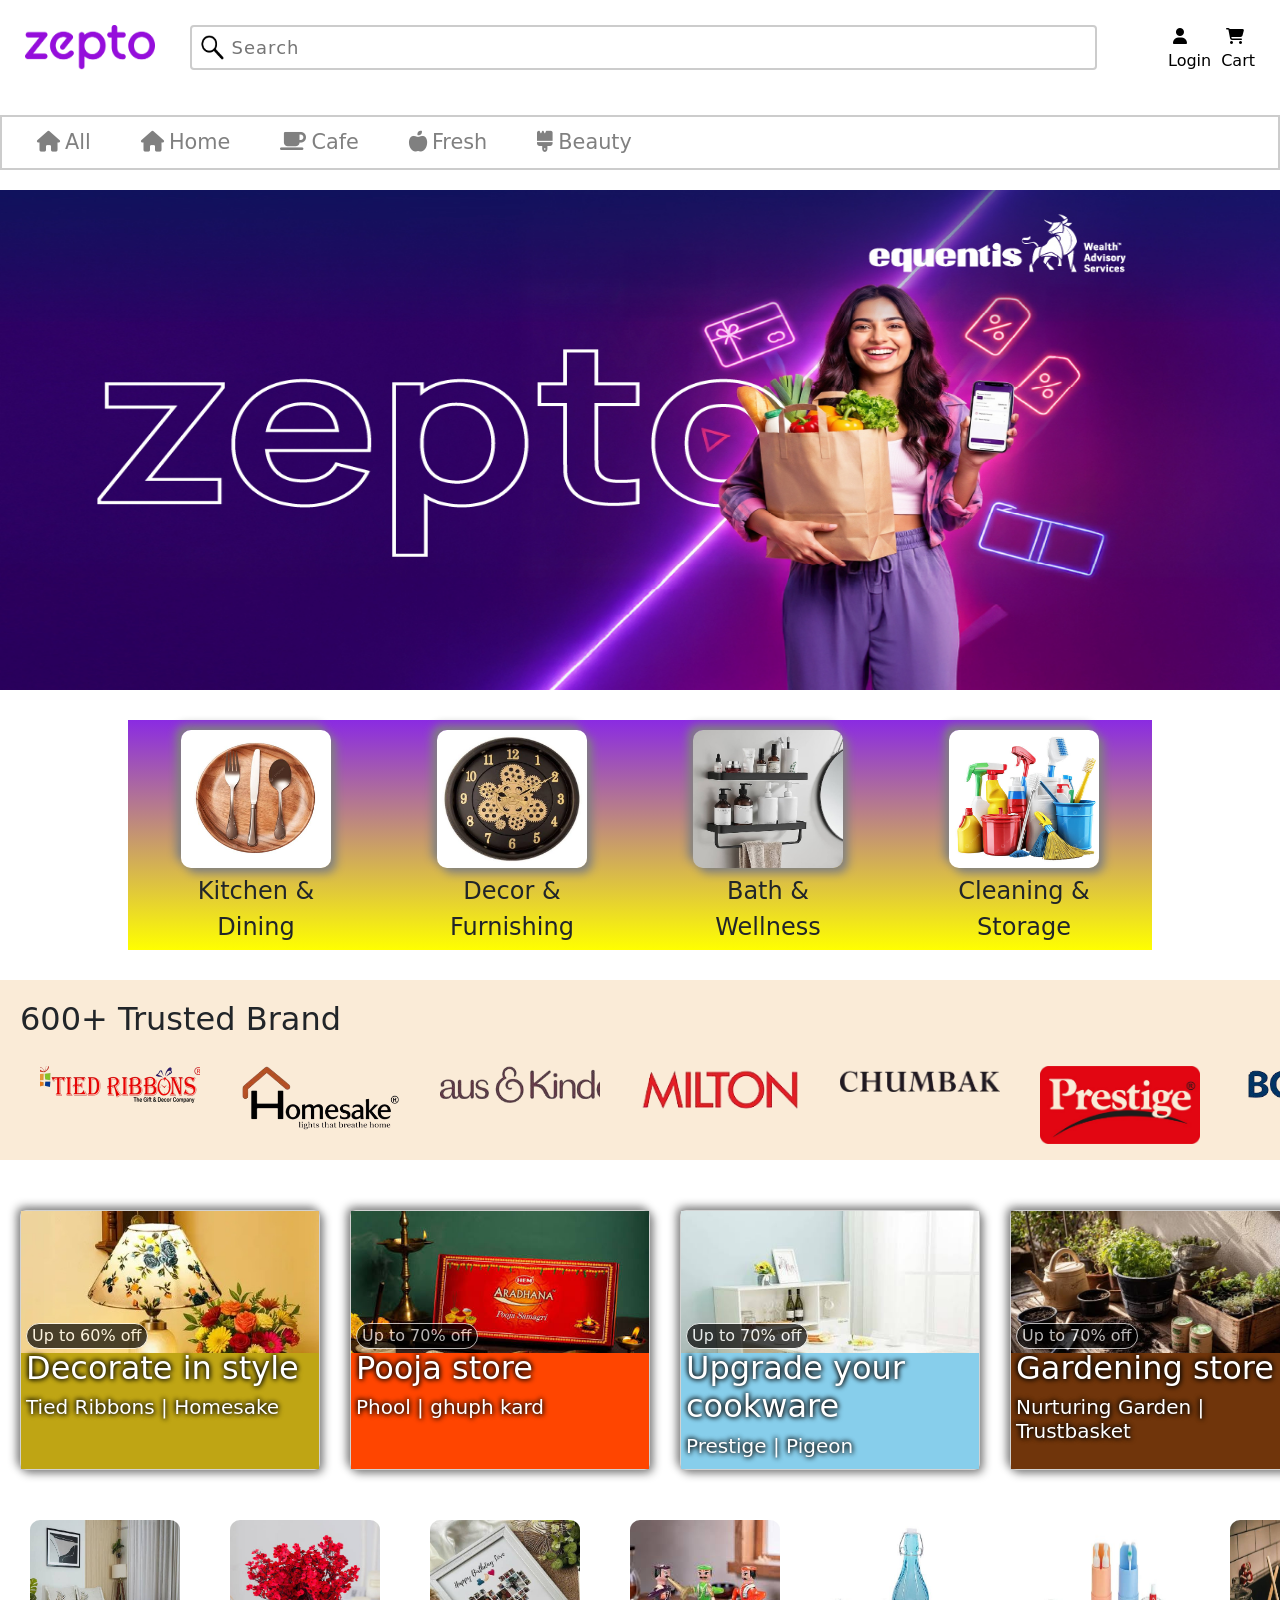
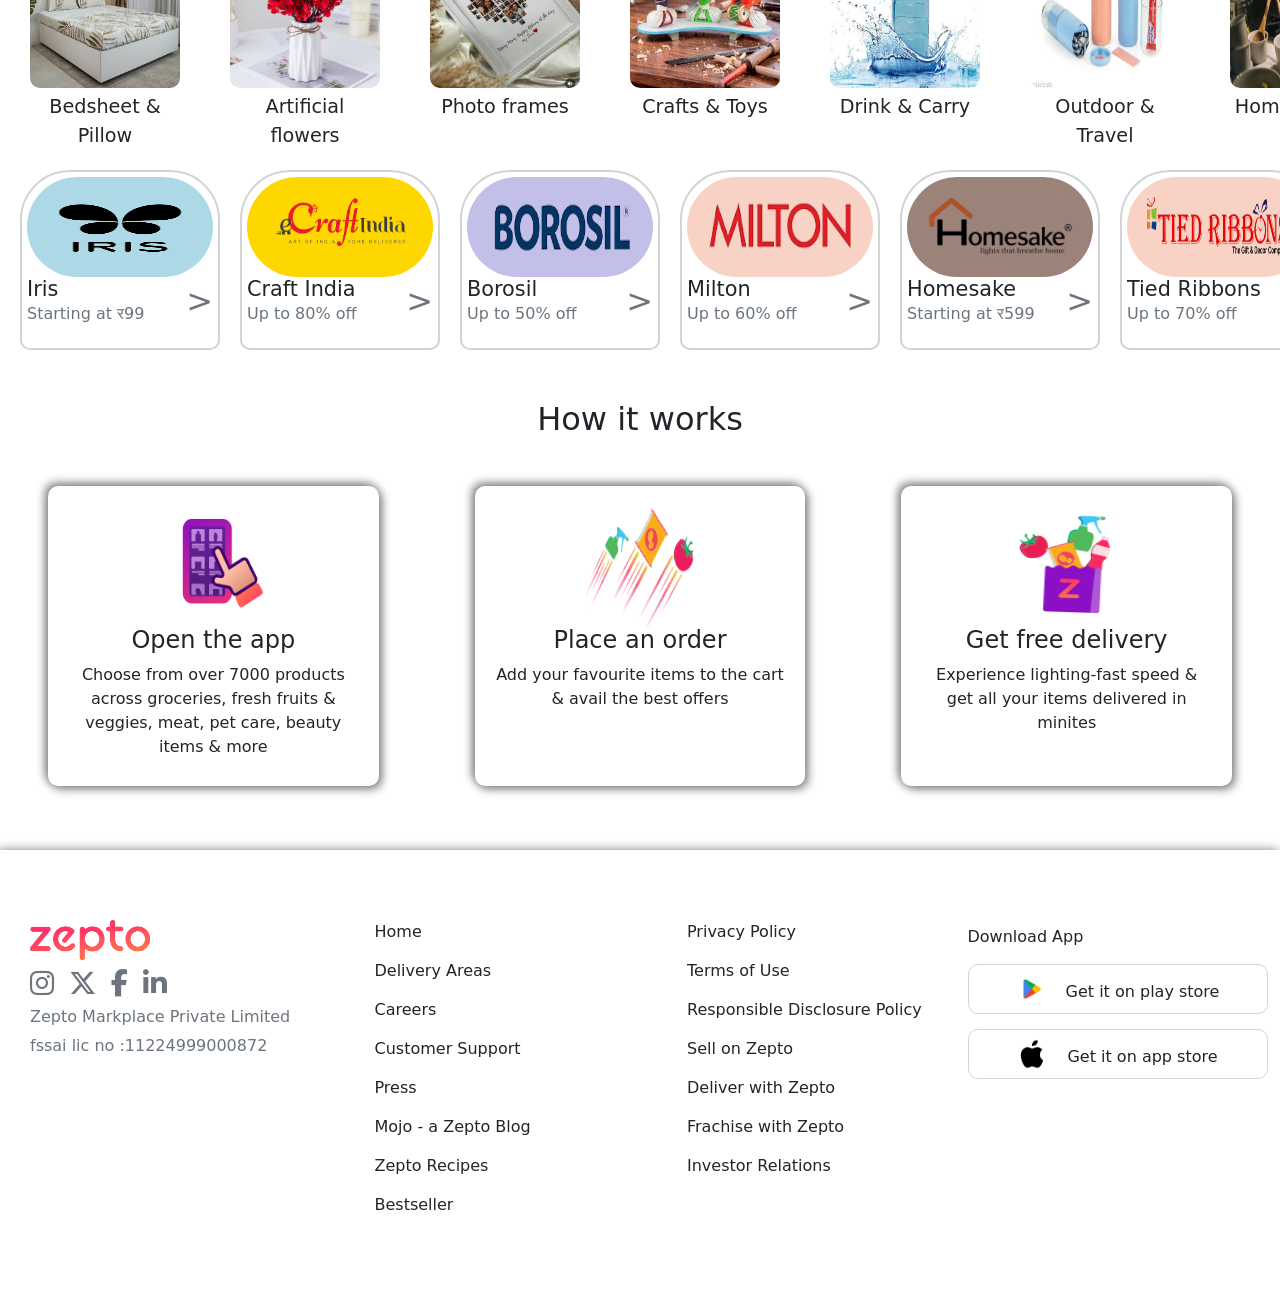
<file: home.html>
<!DOCTYPE html>
<html lang="en">
<head>
    <meta charset="UTF-8">
    <meta name="viewport" content="width=device-width, initial-scale=1.0">
    <title>Zepto-Real-Time-Project</title>
    <link rel="stylesheet" href="./home.css">
    <link href="https://cdn.jsdelivr.net/npm/bootstrap@5.3.8/dist/css/bootstrap.min.css" rel="stylesheet" integrity="sha384-sRIl4kxILFvY47J16cr9ZwB07vP4J8+LH7qKQnuqkuIAvNWLzeN8tE5YBujZqJLB" crossorigin="anonymous">
    <link rel="stylesheet" href="https://cdnjs.cloudflare.com/ajax/libs/font-awesome/6.7.2/css/all.min.css">
</head>
<body>
    <header>
        <nav>
            <div class="nav-bar">
                <img src="./images/Zepto_Logo.svg.webp">
                <input type="text" name="search" placeholder="Search">
                <a href="login.html">
                        <div>
                            <i class="fa-solid fa-user"></i>
                            <p>Login</p>
                        </div>
                </a>
                <a href="cart.html">
                    <div>
                        <i class="fa fa-shopping-cart"></i>
                        <p>Cart</p>
                    </div>
                </a>
            </div>
            <div class="sub-nav">
                <div>
                    <a href="index.html"><i class="fa-solid fa-house"></i>All</a>
                    <a href="home.html"><i class="fa fa-home"></i>Home</a>
                    <a href="Cafe.html"><i class="fa fa-coffee"></i>Cafe</a>
                    <a href="Fresh.html"><i class="fa-solid fa-apple-whole"></i>Fresh</a>
                    <a href="Beauty.html"><i class="fa-solid fa-brush"></i>Beauty</a>
                </div>
            </div>
        </nav>
    </header>
    <main>
        <section>
            <div class="image1">
                <img src="./images/zepto.jpg" alt="">
            </div>
        </section>
        <section>
            <div class="category">
                <div class="row1">
                    <img src="./images/plate.jpg" alt="">
                    <p>Kitchen & Dining</p>
                </div>
                <div class="row1">
                    <img src="./images/decor.jpg" alt="">
                    <p>Decor & Furnishing</p>
                </div>
                <div class="row1">
                    <img src="./images/bath.jpg" alt="">
                    <p>Bath & Wellness</p>
                </div>
                <div class="row1">
                    <img src="./images/cleaning.jpg" alt="">
                    <p>Cleaning & Storage</p>
                </div>
            </div>
        </section>
        <section>
            <div class="brand">
                <h2>600+ Trusted Brand</h2>
                <div class="animation">
                    <img src="./images/tiedribbons-removebg-preview.png" alt="">
                    <img src="./images/homesake-removebg-preview.png" alt="">
                    <img src="./images/house_kinder-removebg-preview.png" alt="">
                    <img src="./images/milton-removebg-preview.png" alt="">
                    <img src="./images/chumbak-removebg-preview.png" alt="">
                    <img src="./images/prestige-removebg-preview.png" alt="">
                    <img src="./images/borosil-removebg-preview.png" alt="">
                    <img src="./images/craftindia-removebg-preview.png" alt="">
                    <img src="./images/tiedribbons-removebg-preview.png" alt="">
                    <img src="./images/homesake-removebg-preview.png" alt="">
                    <img src="./images/house_kinder-removebg-preview.png" alt="">
                    <img src="./images/milton-removebg-preview.png" alt="">
                    <img src="./images/chumbak-removebg-preview.png" alt="">
                    <img src="./images/prestige-removebg-preview.png" alt="">
                    <img src="./images/borosil-removebg-preview.png" alt="">
                    <img src="./images/craftindia-removebg-preview.png" alt="">
                </div>
            </div>
            <div class="catelog">
                <div class="card">
                    <div class="common-card card1"></div>
                    <div class="blank blank1">
                        <div class="text">
                            <button>Up to 60% off</button>
                            <h2>Decorate in style</h2>
                            <h5>Tied Ribbons | Homesake</h5>
                        </div>
                    </div>
                </div>
                <div class="card">
                    <div class="common-card card2"></div>
                    <div class="blank blank2">
                        <div class="text">
                            <button>Up to 70% off</button>
                            <h2>Pooja store</h2>
                            <h5>Phool | ghuph kard</h5>
                        </div>
                    </div>
                </div>
                <div class="card">
                    <div class="common-card card3"></div>
                    <div class="blank blank3">
                        <div class="text">
                            <button>Up to 70% off</button>
                            <h2>Upgrade your cookware</h2>
                            <h5>Prestige | Pigeon</h5>
                        </div>
                    </div>
                </div>
                
                <div class="card">
                    <div class="common-card card4"></div>
                    <div class="blank blank4">
                        <div class="text">
                            <button>Up to 70% off</button>
                            <h2>Gardening store</h2>
                            <h5>Nurturing Garden | Trustbasket</h5>
                        </div>
                    </div>
                </div>
                <div class="card">
                    <div class="common-card card5"></div>
                    <div class="blank blank5">
                        <div class="text">
                            <button>Up to 30% off</button>
                            <h2>Back to school</h2>
                            <h5>Borosil | Milton</h5>
                        </div>
                    </div>
                </div>
                <div class="card">
                    <div class="common-card card6"></div>
                    <div class="blank blank6">
                        <div class="text">
                            <button>Start from Rs.500</button>
                            <h2>Gift cards & more</h2>
                            <h5>Amazon | Make my trip</h5>
                        </div>
                    </div>
                </div>
            </div>

            <div class="category2">
                <div class="row2">
                    <img src="./images/bedsheet.jpg" alt="">
                    <p>Bedsheet & Pillow</p>
                </div>
                <div class="row2">
                    <img src="./images/artificialflowers.jpg" alt="">
                    <p>Artificial flowers</p>
                </div>
                <div class="row2">
                    <img src="./images/photoframe.jpg" alt="">
                    <p>Photo frames</p>
                </div>
                <div class="row2">
                    <img src="./images/toys.jpg" alt="">
                    <p>Crafts & Toys</p>
                </div>
                <div class="row2">
                    <img src="./images/drink&carry.jpg" alt="">
                    <p>Drink & Carry</p>
                </div>
                <div class="row2">
                    <img src="./images/outdoor-travel.jpg" alt="">
                    <p>Outdoor & Travel</p>
                </div>
                <div class="row2">
                    <img src="./images/homecooking.jpg" alt="">
                    <p>Home Cooking</p>
                </div>
                <div class="row2">
                    <img src="./images/vessels.jpg" alt="">
                    <p>Vessels</p>
                </div>
            </div>

            <div class="brand3">
                <div class="row3">
                    <div class="image img1">
                        <img src="images/iris.png" alt="">
                    </div>
                    <div class="name">
                        <div>
                            <h3>Iris</h3>
                            <p class="text-secondary">Starting at र99</p>
                        </div>
                        <div class="text-secondary">></div>
                    </div>
                </div>
                <div class="row3">
                    <div class="image img2">
                        <img src="images/craftindia-removebg-preview.png" alt="">
                    </div>
                    <div class="name">
                        <div>
                            <h3>Craft India</h3>
                            <p class="text-secondary">Up to 80% off</p>
                        </div>
                        <div class="text-secondary">></div>
                    </div>
                </div>
                <div class="row3">
                    <div class="image img3">
                        <img src="images/borosil-removebg-preview.png" alt="">
                    </div>
                    <div class="name">
                        <div>
                            <h3>Borosil</h3>
                            <p class="text-secondary">Up to 50% off</p>
                        </div>
                        <div class="text-secondary">></div>
                    </div>
                </div>
                <div class="row3">
                    <div class="image  img4">
                        <img src="images/milton-removebg-preview.png" alt="">
                    </div>
                    <div class="name">
                        <div>
                            <h3>Milton</h3>
                            <p class="text-secondary">Up to 60% off</p>
                        </div>
                        <div class="text-secondary">></div>
                    </div>
                </div>
                <div class="row3">
                    <div class="image  img5">
                        <img src="images/homesake-removebg-preview.png" alt="">
                    </div>
                    <div class="name">
                        <div>
                            <h3>Homesake</h3>
                            <p class="text-secondary">Starting at र599</p>
                        </div>
                        <div class="text-secondary">></div>
                    </div>
                </div>
                <div class="row3">
                    <div class="image img6">
                        <img src="images/tiedribbons-removebg-preview.png" alt="">
                    </div>
                    <div class="name">
                        <div>
                            <h3>Tied Ribbons</h3>
                            <p class="text-secondary">Up to 70% off</p>
                        </div>
                        <div class="text-secondary">></div>
                    </div>
                </div>
                <div class="row3">
                    <div class="image img7">
                        <img src="images/prestige-removebg-preview.png" alt="">
                    </div>
                    <div class="name">
                        <div>
                            <h3>Prestige</h3>
                            <p class="text-secondary">Up to 50% off</p>
                        </div>
                        <div class="text-secondary">></div>
                    </div>
                </div>
            </div>
        </section>
        <section class="sec4">
            <h2>How it works</h2>
            <div class="work">
                <div class="box mx-5">
                    <img src="./images/howitwork1.png" alt="">
                    <div>
                        <h4>Open the app</h4>
                        <p>Choose from over 7000 products across groceries, fresh fruits & veggies, meat, pet care, beauty items & more</p>
                    </div>
                </div>
                <div class="box mx-5">
                    <img src="./images/howitwork2.png" alt="">
                    <div>
                        <h4>Place an order</h4>
                    <p>Add your favourite items to the cart & avail the best offers</p>
                    </div>
                </div>
                <div class="box mx-5">
                    <img src="./images/howitwork3.png" alt="">
                    <div>
                        <h4>Get free delivery</h4>
                        <p>Experience lighting-fast speed & get all your items delivered in minites</p>
                    </div>
                </div>
            </div>
        </section>
        <footer>
            <div class="col col1">
                <img src="./images/zepto2.png" class="zepto">
                <div class="icon text-secondary">
                    <i class="fa-brands fa-instagram"></i>
                    <i class="fa-brands fa-x-twitter"></i>
                    <i class="fa-brands fa-facebook-f"></i>
                    <i class="fa-brands fa-linkedin-in"></i>
                </div>
                <p class="text-secondary">Zepto Markplace Private Limited</p>
                <p class="text-secondary">fssai lic no :11224999000872</p>
            </div>
            <div class="col col2">
                <ul>
                    <li>Home</li>
                    <li>Delivery Areas</li>
                    <li>Careers</li>
                    <li>Customer Support</li>
                    <li>Press</li>
                    <li>Mojo - a Zepto Blog</li>
                    <li>Zepto Recipes</li>
                    <li>Bestseller</li>
                </ul>
            </div>
            <div class="col col3">
                <ul>
                <li>Privacy Policy</li>
                <li>Terms of Use</li>
                <li>Responsible Disclosure Policy</li>
                <li>Sell on Zepto</li>
                <li>Deliver with Zepto</li>
                <li>Frachise with Zepto</li>
                <li>Investor Relations</li>
                </ul>
            </div>
            <div class="col col4">
                <p>Download App</p>
                <div class="foot">
                    <img src="./images/ps-removebg-preview.png" alt="">
                    <p>Get it on play store</p>
                </div>
                <div class="foot">
                    <img src="./images/apple-removebg-preview.png" alt="">
                    <p>Get it on app store</p>
                </div>
            </div>
        </footer>
    </main>
</body>
</html>
</file>
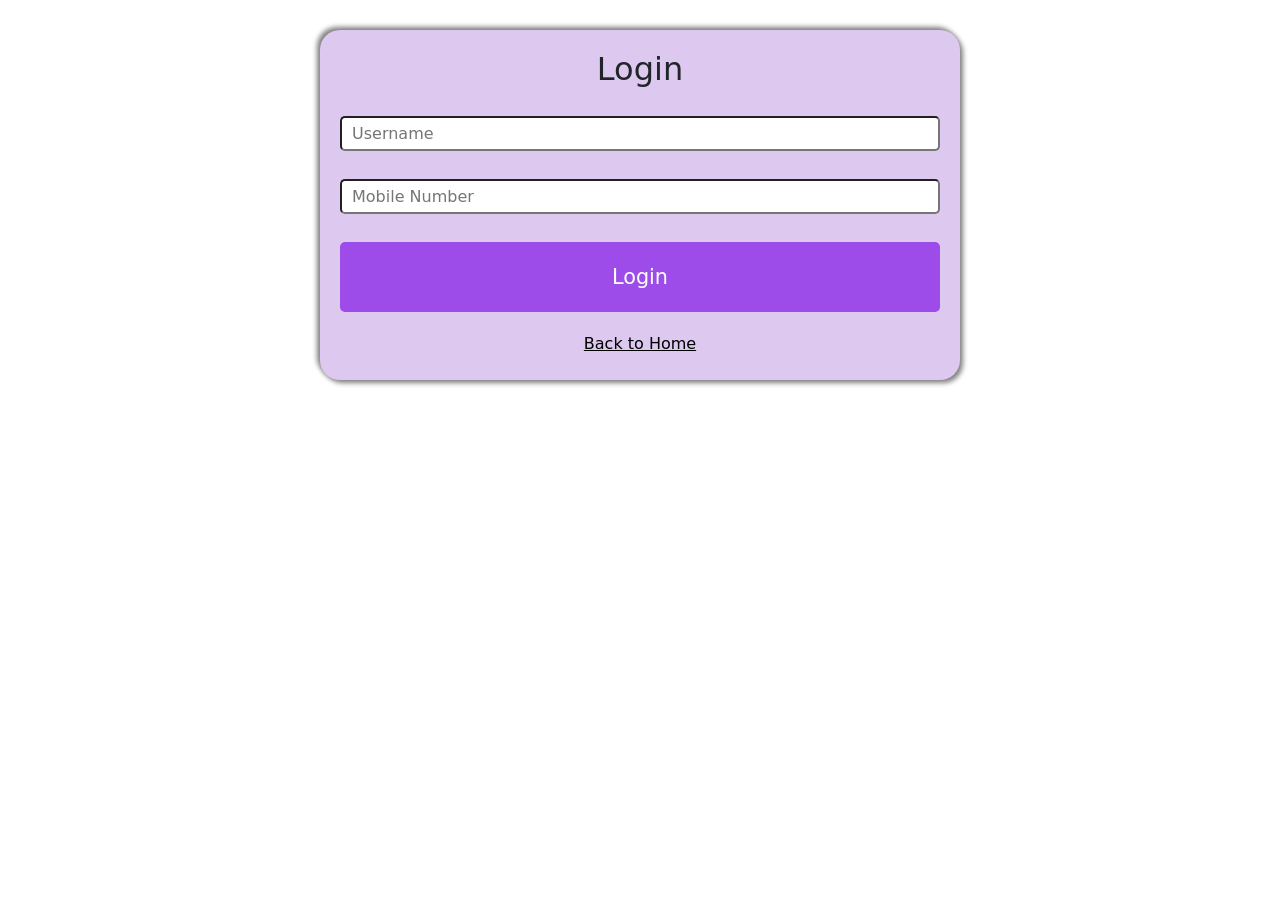
<file: login.html>
<!DOCTYPE html>
<html lang="en">
<head>
    <meta charset="UTF-8">
    <meta name="viewport" content="width=device-width, initial-scale=1.0">
    <title>Login</title>
    <link rel="stylesheet" href="./login.css">
    <link href="https://cdn.jsdelivr.net/npm/bootstrap@5.3.8/dist/css/bootstrap.min.css" rel="stylesheet" integrity="sha384-sRIl4kxILFvY47J16cr9ZwB07vP4J8+LH7qKQnuqkuIAvNWLzeN8tE5YBujZqJLB" crossorigin="anonymous">
    <link rel="stylesheet" href="https://cdnjs.cloudflare.com/ajax/libs/font-awesome/6.7.2/css/all.min.css">
</head>
<body>
    
</body>
</html>
     <div class="overall"> 
        <h2> Login </h2>
      
        <div class="box">
           <input class="one" placeholder="Username">
           <input class="two" placeholder="Mobile Number">
           <a href="succes.html"><button class="three"> Login </button></a>
           <a href="index.html">Back to Home</a>
        </div>

     </div>
  </body>
</html>
</file>
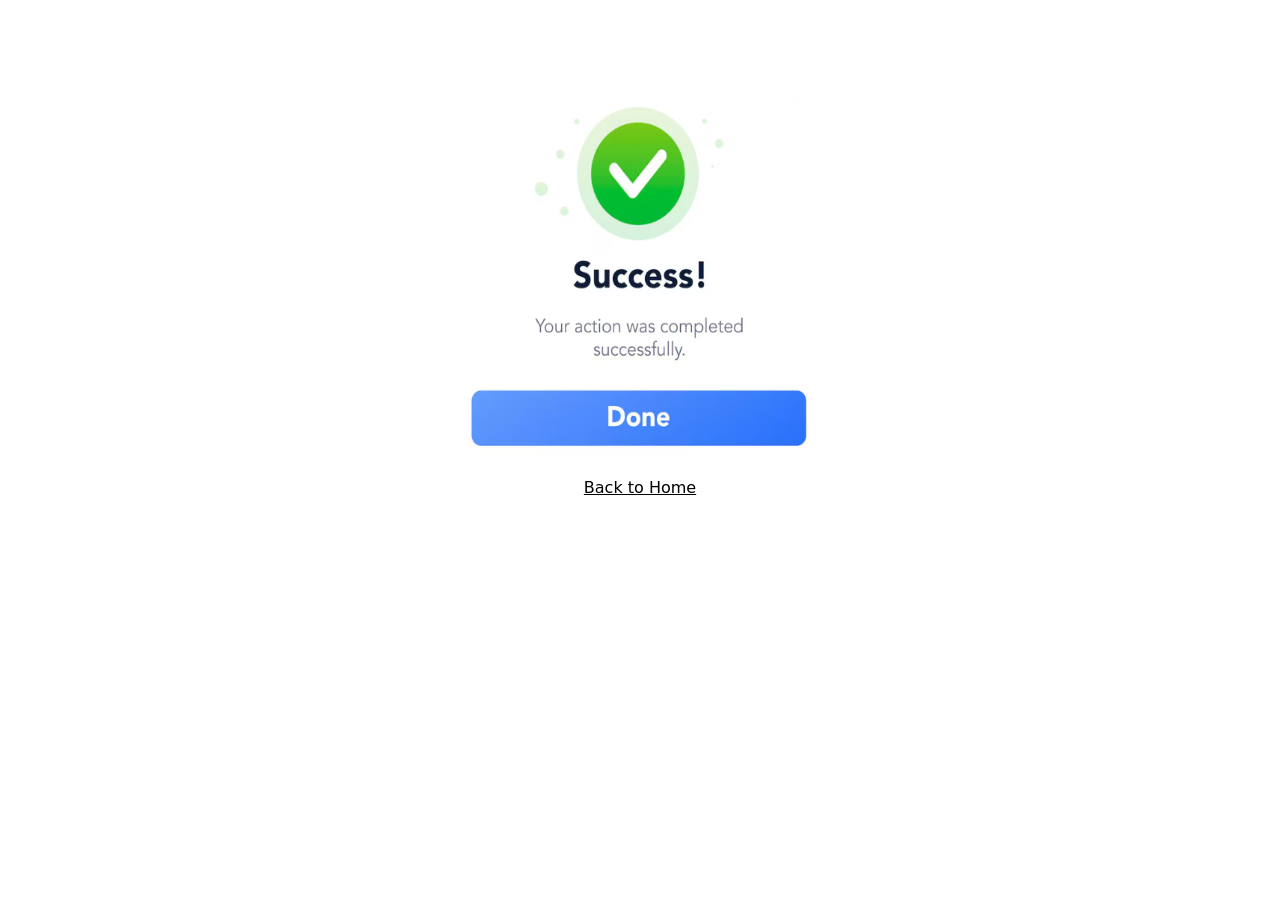
<file: succes.html>
<!DOCTYPE html>
<html lang="en">
<head>
    <meta charset="UTF-8">
    <meta name="viewport" content="width=device-width, initial-scale=1.0">
    <title>Success</title>
    <link rel="stylesheet" href="./Success.css">
    <link href="https://cdn.jsdelivr.net/npm/bootstrap@5.3.8/dist/css/bootstrap.min.css" rel="stylesheet" integrity="sha384-sRIl4kxILFvY47J16cr9ZwB07vP4J8+LH7qKQnuqkuIAvNWLzeN8tE5YBujZqJLB" crossorigin="anonymous">
    <link rel="stylesheet" href="https://cdnjs.cloudflare.com/ajax/libs/font-awesome/6.7.2/css/all.min.css">
</head>
<body>
    <div>
        <img src="./images/success.png" alt="">
        <a href="index.html">Back to Home</a>
    </div>
</body>
</html>
</file>
<file: index.css>
*{
    margin:0;
    padding:0;
    box-sizing: border-box;
    /* border: 1px solid red ; */
}
header{
    height:190px;
    width:100%;
}
body{
    overflow-x: hidden;
}
nav{
    height:100%;
    width:100%;
}
.nav-bar{
    height: 50%;
    width:100%;
    padding:25px;
    display: flex;
    gap:10px
}
.nav-bar a{
    text-decoration: none;
    color: black;
}
.nav-bar img{
    height:100%;
    width:130px;
}
nav i{
    margin:0px 5px;
}
input[type=text] {
  width: 80%;
  height:45px;
  margin:0% 5% 0% 2%;
  box-sizing: border-box;
  border: 2px solid #ccc;
  border-radius: 4px;
  font-size: 18px;
  letter-spacing: 1px;
  background-color: white;
  background-image: url('./images/search-icon.png');
  background-size: 25px 25px;
  background-position: 8px 8px; 
  background-repeat: no-repeat;
  padding: 12px 40px 12px 40px;
  color:black
}
.sub-nav{
    padding:20px 0px;
    height:50%;
    width:100%;
}
.sub-nav div{
    height:100%;
    width:100%;
    padding:10px;
    border:  2px solid #ccc;
}
.sub-nav div a{
    color: gray;
    text-decoration: none;
    font-size: 1.3rem;
    padding: 20px;
}
.image1{
    height:450px;
    width:100%;
    display: flex;
    gap:20px;
    padding:60px;
    margin-bottom:30px;
}

.image1 img:nth-child(1){
    height:100%;
    border-radius: 20px;
    width:50%;
    animation : img1 2s linear;
}
@keyframes img1 {
    0%{
        transform: translateX(-500px);
    }
    100%{
        transform: translateX(0);
    }
}
.image1 img:nth-child(2){
    height:100%;
    border-radius: 20px;
    width:50%;
    animation : img2 2s linear;
}
@keyframes img2 {
    0%{
        transform: translateX(500px);
    }
    100%{
        transform: translateX(0);
    }
}
.firstrow{
    height:180px;
    width:100%;
    overflow: hidden;
}
.category{
    height:180px;
    width:100%;
    display: flex;
    gap:10px;
    animation: category 5s linear infinite alternate;
}
@keyframes category {
    0%{
        transform: translateX(0%);
    }
    100%{
        transform: translateX(-55%);
    }
}
.row1{
    height:250px;
    width:130px;
    font-size:1rem;
    font-weight: bold;
    text-align: center;
}
.row1 img{
    height:50%;
    width:100%;
    box-shadow: 1px 1px 5px lightgray, -1px -1px 5px lightgray;
    margin: 5px 0px;
    border-radius: 10px;
}
.row1 p{
    width:120px;
}
.image2{
    height:550px;
    width:100%;
    padding: 0px 70px 40px 70px;
}
.image2 img{
    height:100%;
    width:100%;
    box-shadow: 5px 5px 10px rgb(158, 156, 156),-5px -5px 10px rgb(158, 156, 156);
}
.sec2{
    padding: 20px;
}
.sec3{
    text-align: left;
    padding: 20px;
}
.food{
    height:350px;
    width: 100%;
    display: grid;
    grid-template-columns: repeat(10,1fr);
    overflow-y: hidden;
    scrollbar-width: none;
    gap:30px;
    padding:20px;
    }
    .items{
        height:300px;
        width:200px;
        display: flex;
        padding: 10px;;
        flex-direction: column;
        position: relative;
        border-radius: 10px;
    }
    .items:hover{
        box-shadow: 3px 3px 5px gray,-3px -3px 5px gray;
    }
    .items img{
        height:50%;
        width:100%;
        border-radius: 5px;
    }
    .items img:hover{
        transform: scale(107%);
     }
    .items button:nth-child(2){
        height:30px;
        width:40px;
        margin-top: 5px;
        background-color: green;
        color:white;
        border:2.5px solid black;
        border-radius: 8px;
    }
    .items p:nth-child(3){
        font-size: 0.2rem;
    }
    .items span:nth-child(5){
        font-size: 0.9rem;
    }
    .items button:nth-child(6){
        border: none;
        width:70px;
        height:30px;
        background-color: rgb(202, 230, 202);
        color: green;
        border-radius:5px;
        font-size: 0.7rem;
    }
    .items i:nth-child(7){
        color: green;
        font-size: 0.8rem;
        margin:5px 0px;
    }
    .items i span{
        font-size: 0.8rem;
        margin: 0px;
        color: black;
    }
    .items span:nth-child(8){
        position: absolute;
        top:110px;
        right:10px;
        padding:0px 10px;
        border: 3px solid red;
        color: red;
        font-weight: bold;
        border-radius: 10px;;
        background-color: white;
    }
   .items span:nth-child(8):hover a{
        background-color: red;
        color: white;
    }
    .items span:nth-child(8) a{
        color: red;
        text-decoration: none;
    }
    .items span:nth-child(8):hover{
        background-color: red;
    }
    .items a:nth-child(9) i{
        position: absolute;
        top:20px;
        right:20px;
        z-index: 5;
        font-size: 1.5rem;
        color: white;
        text-shadow: 1px 1px 5px red,-1px -1px 5px red;
    }
    .items a:nth-child(9) i:active{
        color: red;
        text-shadow: none;
    }
    .sec2 p,.sec3 p{
        text-align: right;
        color: red;
        font-weight: bold;
    }
.sec4{
    height:400px;
    width: 100%;
    text-align: center;
}
.sec4 h2{
    margin-bottom: 48px;
}
.work{
    display: flex;
    align-items: center;
    justify-content: center;
}
.box{
    height:300px;
    width:350px;
    padding:20px;
    border-radius: 10px;
    box-shadow: 3px 3px 10px gray,-3px -3px 10px gray;
}
.box img{
    height:120px;
    width:120px
}
footer{
    height:450px;
    width:100%;
    margin-top:50px;
    box-shadow:-2px -0px 10px gray;
    padding:70px 0px 70px 30px;
    display:flex;
    justify-content: space-between;
}
.col{
    height:100%;
}
ul{
    display: grid;
    gap:15px;
    list-style-type: none;
}
.zepto{
    height:40px;
    width:120px;
    margin-bottom:10px
}
.foot{
    height: 50px;
    width:300px;
    padding:20px;
    border:1px solid lightgray;
    display: flex;
    gap:20px;
    margin:15px 0px;
    justify-content: center;
    align-items: center;
    border-radius: 10px;
}
.foot img{
    height:30px;
    width:30px;
}
.foot p{
    margin-top:10px;
}
footer i{
    font-size: 1.7rem;
    margin-right: 10px;
}
footer p{
    margin:5px 0px;
}

@media (max-width:575.98px) {
    header{
        height:120px;
    }
    .nav-bar{
        height:65%;
    }
    .nav-bar img{
        height:30px;
        width:100px;
        margin:10px 0px;
    }
    .sub-nav {
        height:35%;
        padding:0;
    }
    .sub-nav div{
        padding: 0;
    }
    .sub-nav div a{
        padding: 5px;
        font-size: 0.8rem;
    }
    nav i{
        margin:0px 2px;
    }
    .firstrow{
        height:100px;
        width:100%;
    }
    .category{
        height:100px;
        width:100%;
    }
    .row1{
        width:70px;
        height:100px;
    }
    .row1 p{
        font-size: 0.6rem;
        width:60px;
    }
    .image1{
        height:150px;
        padding:20px;
        margin:0;
        gap:10px;
    }
    .image2{
        height:250px;
        margin:0;
        padding: 20px;
    }
    .sec2, .sec3{
        padding:10px;
        height:370px;
    }
    .sec2 h3, .sec3 h3, .sec2 p, .sec3 p{
        margin:0;
    }
    .food{
    height:100%;
    width: 100%;
    gap:10px;
    padding:10px;
    }
    .items{
        height:280px;
        width:120px;
        display: flex;
        flex-direction: column;
    }
    .items img{
        height:50%;
        width:100%;
        border-radius: 5px;
    }
    .items span:nth-child(8){
        top:90px;
    }
    .sec4{
        padding:20px;
        height:400px;
    }
    .work{
        flex-direction: column;
        gap:20px;
    }
    .box{
        display: flex;
        width:100%;
        gap:20px;
        height:80px;
    }
    .box img{
        height:40px;
        width:40px;
    }
    .box div{
        text-align: left;
        font-size: 0.5rem;
    }
    .box div h4{
        margin:0
    }
    footer{
        height:780px;
        width:100%;
        display: grid;
        padding:20px;
        position: relative;
        grid-template-columns: repeat(2,1fr);
    }
    .col1{
        order:3;
        width:90%;
        position: absolute;
        top:580px;
        left:20px;
        height:200px;
    }
    .col4{
        order:2;
        width:90%;
        position: absolute;
        top:380px;
        left:20px;
        height:200px;
    }
    .foot{
        width:100%;
    }
}
@media (min-width:576px) and (max-width:1200px){
    .sub-nav div a{
        padding:10px;
    } 
    .row1 p{
        font-size: 1.1rem;
    }
    .image1{
        height:300px;
        padding:30px;
        gap:15px;
    }
    .image2{
        height:400px;
        margin:0;
        padding: 0px 60px;
    }
    .sec2, .sec3{
        padding:10px;
        height:400px;
    }
    .sec2 h3, .sec3 h3, .sec2 p, .sec3 p{
        margin:0;
    }
    .food{
    height:100%;
    width: 100%;
    gap:10px;
    padding:10px;
    }
    .items{
        height:280px;
        width:150px;
        display: flex;
        flex-direction: column;
    }
    .items img{
        height:50%;
        width:100%;
        border-radius: 5px;
    }
    .items span:nth-child(8){
        top:110px;
    }
    .sec4{
        padding:30px;
        height:580px;
    }
    .work{
        flex-direction: column;
        gap:20px;
    }
    .box{
        display: flex;
        width:100%;
        gap:20px;
        height:150px;
    }
    .box div{
        text-align: left;
    }
     footer{
        height:820px;
        width:100%;
        display: grid;
        position: relative;
        grid-template-columns: repeat(2,1fr);
    }
    .col1{
        order:3;
        width:90%;
        position: absolute;
        top:620px;
        left:20px;
        height:200px;
    }
    .col4{
        order:2;
        width:90%;
        position: absolute;
        top:420px;
        left:20px;
        height:200px;
    }
    .foot{
        width:100%;
    }
}
</file>
<file: address.css>
*{
  margin:0;
  padding: 0;
  box-sizing: border-box;
 }
 .overall{
        height:350px;
        width:640px;
        background-color:rgb(221, 201, 240);
        margin:30px auto;
        text-align:center;
        border-radius: 20px;
        box-shadow: 3px 3px 5px gray,-3px -3px 5px gray;
      }
      h2{
        color: white;
        margin-top:30px;
        padding-top:20px;
        box-sizing:border-box;
      }
      .box{
        display: flex;
        flex-direction: column;
        gap:20px;
        padding:20px;
        height:110px;
        width:100%;
        margin-bottom:25px;
      }
      .one{
        height:35px;
        width:100%;
        padding:10px;
        background-color:white;
        border-radius:5px;
        color: gray;
        text-align:left;
      }
      .two{
        height:35px;
        width:100%;
        padding:10px;
        background-color:white;
        color:gray;
        border-radius:5px;
        text-align:left;
        margin-top:8px;
      }
      .three{
        height:70px;
        width:100%;
        padding:20px;
        background-color:rgb(157, 76, 233);
        color:white;
        border:none;
        font-size: 1.3rem;
        border-radius:5px;
        text-align:center;
        margin-top:8px;
      }
      .box a{
        color: black;
      }

@media (max-width:575.98px) {
  .overall{
    width:300px;
    margin:50px auto;
      }
}
</file>
<file: Beauty.css>
*{
    margin:0;
    padding:0;
    box-sizing: border-box;
    /* border: 1px solid red ; */
}
header{
    height:190px;
    width:100%;
}
body{
    overflow-x: hidden;
}
nav{
    height:100%;
    width:100%;
}
.nav-bar{
    height: 50%;
    width:100%;
    padding:25px;
    display: flex;
    gap:10px
}
.nav-bar img{
    height:100%;
    width:130px;
}
nav i{
    margin:0px 5px;
}
input[type=text] {
  width: 80%;
  height:45px;
  margin:0% 5% 0% 2%;
  box-sizing: border-box;
  border: 2px solid #ccc;
  border-radius: 4px;
  font-size: 18px;
  letter-spacing: 1px;
  background-color: white;
  background-image: url('./images/search-icon.png');
  background-size: 25px 25px;
  background-position: 8px 8px; 
  background-repeat: no-repeat;
  padding: 12px 40px 12px 40px;
  color:black
}
.nav-bar a{
    text-decoration: none;
    color: black;
}
.sub-nav{
    padding:20px 0px;
    height:50%;
    width:100%;
}
.sub-nav div{
    height:100%;
    width:100%;
    padding:10px;
    border:  2px solid #ccc;
}
.sub-nav div a{
    color: gray;
    text-decoration: none;
    font-size: 1.3rem;
    padding: 20px;
}
.category{
    height:200px;
    width:100%;
    margin:auto;
    display: flex;
    gap:50px;
    padding: 10px;;
    grid-template-columns: repeat(13,1fr);
    overflow-y: hidden;
    scrollbar-width: none;
}
.row1{
    height:200px;
    width:130px;
    font-size:1rem;
    font-weight: bold;
    text-align: center;
}
.row1 img{
    height:70%;
    width:100%;
    box-shadow: 1px 1px 5px lightgray, -1px -1px 5px lightgray;
    margin: 5px 0px;
    border-radius: 10px;
}
.row1 p{
    width:120px;
}
.collection{
    height: 370px;
    padding: 10px;
}
.category2{
    height:340px;
    width: 100%;
    display: grid;
    grid-template-columns: repeat(8,1fr);
    overflow-y: hidden;
    /* white-space: nowrap; */
    scrollbar-width: none;
    gap:30px;
    padding:20px;
}

.row2{
    height:300px;
    width:300px;
}
.row2 img{
    height:100%;
    width:100%;
    border-radius: 10px;
}
.brands{
        height:370px;
        padding:10px;
        
    }
.category3{
    height:320px;
    width: 100%;
    display: grid;
    grid-template-columns: repeat(8,1fr);
    overflow-y: hidden;
    /* white-space: nowrap; */
    scrollbar-width: none;
    gap:20px;
    padding:20px;
}
.brands h2{
    margin:0;
    font-size: 2.5rem;
}
.row3{
    height:280px;
    width:250px;
    font-size:1.2rem;
    padding:10px;
    /* box-shadow: 5px 5px 10px gray,-5px -5px 10px gray; */
    text-align: center;
}
.row3 img{
    height:100%;
    width:100%;
    border-radius: 20px;
    margin-bottom: 5px;
    border-radius: 10px;
}
.image2{
    height:280px;
    width:100%;
    padding:50px;
}
.image2 img{
    height:100%;
    width:100%;
    box-shadow: 3px 3px 5px blueviolet,-3px -3px 5px blueviolet;
    border-radius: 20px;
}
.image1{
    height:800px;
    width:100%;
    padding:20px 50px;
}
.image1 img{
    height:100%;
    width:100%;
}
.sec4{
    height:400px;
    width: 100%;
    text-align: center;
}
.sec4 h2{
    margin-bottom: 48px;
}
.work{
    display: flex;
    align-items: center;
    justify-content: center;
}
.box{
    height:300px;
    width:350px;
    padding:20px;
    border-radius: 10px;
    box-shadow: 3px 3px 10px gray,-3px -3px 10px gray;
}
.box img{
    height:120px;
    width:120px
}
footer{
    height:450px;
    width:100%;
    margin-top:50px;
    box-shadow:-2px -0px 10px gray;
    padding:70px 0px 70px 30px;
    display:flex;
    justify-content: space-between;
}
.col{
    height:100%;
}
ul{
    display: grid;
    gap:15px;
    list-style-type: none;
}
.zepto{
    height:40px;
    width:120px;
    margin-bottom:10px
}
.foot{
    height: 50px;
    width:300px;
    padding:20px;
    border:1px solid lightgray;
    display: flex;
    gap:20px;
    margin:15px 0px;
    justify-content: center;
    align-items: center;
    border-radius: 10px;
}
.foot img{
    height:30px;
    width:30px;
}
.foot p{
    margin-top:10px;
}
footer i{
    font-size: 1.7rem;
    margin-right: 10px;
}
footer p{
    margin:5px 0px;
}

@media (max-width:575.98px) {
    header{
        height:120px;
    }
    .nav-bar{
        height:65%;
    }
    .nav-bar img{
        height:30px;
        width:100px;
        margin:10px 0px;
    }
    .sub-nav {
        height:35%;
        padding:0;
    }
    .sub-nav div{
        padding: 0;
    }
    .sub-nav div a{
        padding: 5px;
        font-size: 0.8rem;
    }
    nav i{
        margin:0px 2px;
    }
    .category{
        height:150px;
        width:100%;
        gap:20px;
    }
    .row1{
        width:130px;
        height:150px;
    }
    .row1 img {
        height:70%;
    }
    .collection{
        height: 300px;
    }
    .category2{
        height:250px;
        gap:15px;
    }
    .row2{
        height:100%;
        width:200px;
    }
    
    .brands{
        height:230px;
    }
    .category3{
        height:200px;
        gap:5px;
    }
    .row3{
        height:150px;
        width:120px;
    }
    .brands h2{
        font-size: 1.5rem;
    }
    .row3 img{
        height:100%;
        width: 100%;
        border-radius: 10px;
    }
    .image1{
        height:300px;
        padding:0px 20px;
    }
    .image2{
        height:150px;
        padding:10px 20px;
    }
    .sec4{
        padding:20px;
        height:400px;
    }
    .work{
        flex-direction: column;
        gap:20px;
    }
    .box{
        display: flex;
        width:100%;
        gap:20px;
        height:80px;
    }
    .box img{
        height:40px;
        width:40px;
    }
    .box div{
        text-align: left;
        font-size: 0.5rem;
    }
    .box div h4{
        margin:0
    }
    footer{
        height:780px;
        width:100%;
        display: grid;
        padding:20px;
        position: relative;
        grid-template-columns: repeat(2,1fr);
    }
    .col1{
        order:3;
        width:90%;
        position: absolute;
        top:580px;
        left:20px;
        height:200px;
    }
    .col4{
        order:2;
        width:90%;
        position: absolute;
        top:380px;
        left:20px;
        height:200px;
    }
    .foot{
        width:100%;
    }
}
@media (min-width:576px) and (max-width:1200px){
    .sub-nav div a{
        padding:10px;
    } 
    .row1 p{
        font-size: 1.1rem;
    }
    .category{
        height:200px;
        width:100%;
        gap:40px;
    }
    .row1{
        width:150px;
        height:100%;
    }
    .collection{
        height:320px;
    }
    .category2{
        height:200px;
        gap:15px;
    }
    .row2{
        height:100%;
        width:200px;
    }
    .brands{
        height:340px;
    }
    .brands h2{
        font-size: 2rem;
    }
    .category3{
        height:290px;
        gap:5px;
    }
    .row3{
        height:250px;
        width:200px;
    }
    .row3 img{
        height:100%;
        width: 100%;
        border-radius: 10px;
    }
    .image2{
        height:200px;
        padding:20px 50px
    }
    .image1{
        height:550px;
        padding:20px 40px;
    }
    .sec4{
        padding:30px;
        height:580px;
    }
    .work{
        flex-direction: column;
        gap:20px;
    }
    .box{
        display: flex;
        width:100%;
        gap:20px;
        height:150px;
    }
    .box div{
        text-align: left;
    }
     footer{
        height:820px;
        width:100%;
        display: grid;
        position: relative;
        grid-template-columns: repeat(2,1fr);
    }
    .col1{
        order:3;
        width:90%;
        position: absolute;
        top:620px;
        left:20px;
        height:200px;
    }
    .col4{
        order:2;
        width:90%;
        position: absolute;
        top:420px;
        left:20px;
        height:200px;
    }
    .foot{
        width:100%;
    }
}
</file>
<file: Cafe.css>
*{
    margin:0;
    padding:0;
    box-sizing: border-box;
    /* border: 1px solid red ; */
}
header{
    height:190px;
    width:100%;
}
body{
    overflow-x: hidden;
}
nav{
    height:100%;
    width:100%;
}
.nav-bar{
    height: 50%;
    width:100%;
    padding:25px;
    display: flex;
    gap:10px
}
.nav-bar img{
    height:100%;
    width:130px;
}
nav i{
    margin:0px 5px;
}
input[type=text] {
  width: 80%;
  height:45px;
  margin:0% 5% 0% 2%;
  box-sizing: border-box;
  border: 2px solid #ccc;
  border-radius: 4px;
  font-size: 18px;
  letter-spacing: 1px;
  background-color: white;
  background-image: url('./images/search-icon.png');
  background-size: 25px 25px;
  background-position: 8px 8px; 
  background-repeat: no-repeat;
  padding: 12px 40px 12px 40px;
  color:black
}
.nav-bar a{
    text-decoration: none;
    color: black;
}
.sub-nav{
    padding:20px 0px;
    height:50%;
    width:100%;
}
.sub-nav div{
    height:100%;
    width:100%;
    padding:10px;
    border:  2px solid #ccc;
}
.sub-nav div a{
    color: gray;
    text-decoration: none;
    font-size: 1.3rem;
    padding: 20px;
}
.sec2{
    padding: 20px;
}
.sec3{
    text-align: left;
    padding: 20px;
}
.sec2 p,.sec3 p{
        text-align: right;
        color: red;
        font-weight: bold;
    }
.sec4{
    height:400px;
    width: 100%;
    text-align: center;
}
.sec4 h2{
    margin-bottom: 48px;
}
.work{
    display: flex;
    align-items: center;
    justify-content: center;
}
.box{
    height:300px;
    width:350px;
    padding:20px;
    border-radius: 10px;
    box-shadow: 3px 3px 10px gray,-3px -3px 10px gray;
}
.box img{
    height:120px;
    width:120px
}
footer{
    height:450px;
    width:100%;
    margin-top:50px;
    box-shadow:-2px -0px 10px gray;
    padding:70px 0px 70px 30px;
    display:flex;
    justify-content: space-between;
}
.col{
    height:100%;
}
ul{
    display: grid;
    gap:15px;
    list-style-type: none;
}
.zepto{
    height:40px;
    width:120px;
    margin-bottom:10px
}
.foot{
    height: 50px;
    width:300px;
    padding:20px;
    border:1px solid lightgray;
    display: flex;
    gap:20px;
    margin:15px 0px;
    justify-content: center;
    align-items: center;
    border-radius: 10px;
}
.foot img{
    height:30px;
    width:30px;
}
.foot p{
    margin-top:10px;
}
footer i{
    font-size: 1.7rem;
    margin-right: 10px;
}
footer p{
    margin:5px 0px;
}
.image1{
    height:400px;
    width:100%;
    margin-bottom:30px;
}
.image1 img{
    height:100%;
    width:100%;
}

.image2{
    height:500px;
    width:100%;
    padding:50px;
}
.image2 img{
    height:100%;
    width:100%;
}
.running-img{
    height:160px;
    width:100%;
    border-top: 5px solid gold;
    border-bottom: 5px solid gold;
    overflow: hidden;
}
.running-img div{
    width: 100%;
    display: flex;
    animation: img 9s linear infinite;
}
.running-img div img{
    height:100%;
    padding:20px;
    object-fit: cover;
}
@keyframes img {
    0%{
        transform: translateX(0);
    }
    100%{
        transform: translateX(-200%);
    }
}
.food{
    height:350px;
    width: 100%;
    display: grid;
    grid-template-columns: repeat(10,1fr);
    overflow-y: hidden;
    scrollbar-width: none;
    gap:30px;
    padding:20px;
    }
    .items{
        height:300px;
        width:200px;
        display: flex;
        padding: 10px;;
        flex-direction: column;
        position: relative;
        border-radius: 10px;
    }
    .items:hover{
        box-shadow: 3px 3px 5px gray,-3px -3px 5px gray;
    }
    .items img{
        height:50%;
        width:100%;
        border-radius: 5px;;
    }
    .items img:hover{
        transform: scale(107%);
     }
    .items button:nth-child(2){
        height:30px;
        width:40px;
        margin-top: 5px;
        background-color: green;
        color:white;
        border:2.5px solid black;
        border-radius: 8px;
    }
    .items p:nth-child(3){
        font-size: 0.2rem;
    }
    .items span:nth-child(5){
        font-size: 0.9rem;
    }
    .items button:nth-child(6){
        border: none;
        width:70px;
        height:30px;
        background-color: rgb(202, 230, 202);
        color: green;
        border-radius:5px;
        font-size: 0.7rem;
    }
    .items i:nth-child(7){
        color: green;
        font-size: 0.8rem;
        margin:5px 0px;
    }
    .items i span{
        font-size: 0.8rem;
        margin: 0px;
        color: black;
    }
    .items span:nth-child(8){
        position: absolute;
        top:110px;
        right:10px;
        padding:0px 10px;
        border: 3px solid red;
        color: red;
        font-weight: bold;
        border-radius: 10px;;
        background-color: white;;
    }
    .items span:nth-child(8):hover a{
        background-color: red;
        color: white;
    }
    .items span:nth-child(8) a{
        color: red;
        text-decoration: none;
    }
    .items span:nth-child(8):hover{
        background-color: red;
    }
    .items a:nth-child(9) i{
        position: absolute;
        top:20px;
        right:20px;
        z-index: 5;
        font-size: 1.5rem;
        color: white;
        text-shadow: 1px 1px 5px red,-1px -1px 5px red;
    }
    .items a:nth-child(9) i:active{
        color: red;
        text-shadow: none;
    }


@media (max-width:575.98px) {
    header{
        height:120px;
    }
    .nav-bar{
        height:65%;
    }
    .nav-bar img{
        height:30px;
        width:100px;
        margin:10px 0px;
    }
    .sub-nav {
        height:35%;
        padding:0;
    }
    .sub-nav div{
        padding: 0;
    }
    .sub-nav div a{
        padding: 5px;
        font-size: 0.8rem;
    }
    nav i{
        margin:0px 2px;
    }
    .image1{
        height:250px;
    }
    .running-img{
    height:80px;
    width:100%;
    }
    .running-img div{
    width: 100%;
    height:100%;
    }
    .sec2, .sec3{
        padding:10px;
    }
    .sec2 h3, .sec3 h3, .sec2 p, .sec3 p{
        margin:0;
    }
    .food{
    height:250px;
    width: 100%;
    gap:10px;
    padding:10px;
    }
    .items{
        height:200px;
        width:100px;
        display: flex;
        flex-direction: column;
    }
    .items img{
        height:50%;
        width:100%;
        border-radius: 5px;;
    }
    .items span:nth-child(8){
        top:70px;
        right:5px;
    }
    .image2{
        padding:20px;
        height:250px;
    }
    .sec4{
        padding:20px;
        height:400px;
    }
    .work{
        flex-direction: column;
        gap:20px;
    }
    .box{
        display: flex;
        width:100%;
        gap:20px;
        height:80px;
    }
    .box img{
        height:40px;
        width:40px;
    }
    .box div{
        text-align: left;
        font-size: 0.5rem;
    }
    .box div h4{
        margin:0
    }
    footer{
        height:780px;
        width:100%;
        display: grid;
        padding:20px;
        position: relative;
        grid-template-columns: repeat(2,1fr);
    }
    .col1{
        order:3;
        width:90%;
        position: absolute;
        top:580px;
        left:20px;
        height:200px;
    }
    .col4{
        order:2;
        width:90%;
        position: absolute;
        top:380px;
        left:20px;
        height:200px;
    }
    .foot{
        width:100%;
    }
}
@media (min-width:576px) and (max-width:1200px){
    .sub-nav div a{
        padding:10px;
    } 
    .running-img{
    height:120px;
    width:100%;
    }
    .running-img div{
    width: 100%;
    height:100%;
    }
    .row1 p{
        font-size: 1.1rem;
    }
    .sec2, .sec3{
        padding:10px;
        height:400px;
    }
    .sec2 h3, .sec3 h3, .sec2 p, .sec3 p{
        margin:0;
    }
    .food{
    height:100%;
    width: 100%;
    gap:10px;
    padding:10px;
    }
    .items{
        height:280px;
        width:150px;
        display: flex;
        flex-direction: column;
    }
    .items img{
        height:50%;
        width:100%;
        border-radius: 5px;
    }
    .items span:nth-child(8){
        top:100px;
    }
    .sec4{
        padding:30px;
        height:580px;
    }
    .work{
        flex-direction: column;
        gap:20px;
    }
    .box{
        display: flex;
        width:100%;
        gap:20px;
        height:150px;
    }
    .box div{
        text-align: left;
    }
     footer{
        height:820px;
        width:100%;
        display: grid;
        position: relative;
        grid-template-columns: repeat(2,1fr);
    }
    .col1{
        order:3;
        width:90%;
        position: absolute;
        top:620px;
        left:20px;
        height:200px;
    }
    .col4{
        order:2;
        width:90%;
        position: absolute;
        top:420px;
        left:20px;
        height:200px;
    }
    
}
</file>
<file: cart.css>
*{
    margin:0;
    padding:0;
    box-sizing: border-box;
}
.container{
        margin-top:100px;
}
.box{
    width:100%;
    display: flex;
    justify-content: center;
    align-items: center;
    border:1px solid lightgray;
    justify-content: space-between;

}
.left{
    display: flex;
    gap:20px
}
.head{
     display: flex;
     gap:20px;
}
.head i{
    font-size: 2rem;
    margin-top:15px;
}
.box img{
    height:150px;
    width:150px;
}
nav{
    position: fixed;
    top:0;
    left:0;
    width:100%;
    height:70px;
    display: flex;
    gap:20px;
    padding:10px;
    background-color: white;
    border-bottom:1px solid gray;
}
nav span{
    height:35px;
    width:35px;
    border-radius: 50%;
    font-size: 1.3rem;
    text-align: center;
    border:1px solid gray;
}
nav span a{
        color: red;
        font-weight: 700;
        text-decoration: none;
    }
.cart{
    width:100%;
    height:700px;
    box-shadow: 3px 3px 5px gray,-3px -3px 5px gray;
    padding: 20px;
    margin-bottom: 150px;
    border-radius: 10px;;
}
.cart2{
    width:100%;
    height:250px;
    padding:20px;
}
.button{
    border-top:1px solid gray;
    position: fixed;
    bottom:0;
    left:0;
    width:100%;
    height:100px;
    padding: 20px;
    background-color: white;
}
.button a{
    text-decoration: none;
    color: white;
}
.button a button{
    width:100%;
    height:60px;
    color:white;
    font-size: 1.5rem;
    padding:10px;
    background-color: red;
    border-radius: 15px;
    border:none;
}
.bt{
    height:40px;
    width:80px;
    border-radius: 15px;
    font-size: 1.5rem;
    display: flex;
    justify-content: space-around;
    border: 1px solid red;
    background-color: rgb(250, 224, 228);
}
.end{
    height:150px;
    padding: 50px;
    font-size: 1.3rem;
    text-align: center;
}

@media (max-width:576px){
    .left{
        gap:5px;
    }
    .cart{
        width:360px;
        font-size: 0.8rem;;
        margin:0;
        /* transform: scale(0%); */
    }
}
@media (min-width:576px) and (max-width:1200px){
    .left{
        gap:10px;
    }
}
</file>
<file: Fresh.css>
*{
    margin:0;
    padding:0;
    box-sizing: border-box;
    /* border: 1px solid red ; */
}
header{
    height:190px;
    width:100%;
}
body{
    overflow-x: hidden;
}
nav{
    height:100%;
    width:100%;
}
.nav-bar{
    height: 50%;
    width:100%;
    padding:25px;
    display: flex;
    gap:10px
}
.nav-bar img{
    height:100%;
    width:130px;
}
nav i{
    margin:0px 5px;
}
.nav-bar a{
    text-decoration: none;
    color: black;
}
input[type=text] {
  width: 80%;
  height:45px;
  margin:0% 5% 0% 2%;
  box-sizing: border-box;
  border: 2px solid #ccc;
  border-radius: 4px;
  font-size: 18px;
  letter-spacing: 1px;
  background-color: white;
  background-image: url('./images/search-icon.png');
  background-size: 25px 25px;
  background-position: 8px 8px; 
  background-repeat: no-repeat;
  padding: 12px 40px 12px 40px;
  color:black
}
.sub-nav{
    padding:20px 0px;
    height:50%;
    width:100%;
}
.sub-nav div{
    height:100%;
    width:100%;
    padding:10px;
    border:  2px solid #ccc;
}
.sub-nav div a{
    color: gray;
    text-decoration: none;
    font-size: 1.3rem;
    padding: 20px;
}
.sec4{
    height:400px;
    width: 100%;
    text-align: center;
}
.sec4 h2{
    margin-bottom: 48px;
}
.work{
    display: flex;
    align-items: center;
    justify-content: center;
}
.box{
    height:300px;
    width:350px;
    padding:20px;
    border-radius: 10px;
    box-shadow: 3px 3px 10px gray,-3px -3px 10px gray;
}
.box img{
    height:120px;
    width:120px
}
footer{
    height:450px;
    width:100%;
    margin-top:50px;
    box-shadow:-2px -0px 10px gray;
    padding:70px 0px 70px 30px;
    display:flex;
    justify-content: space-between;
}
.col{
    height:100%;
}
ul{
    display: grid;
    gap:15px;
    list-style-type: none;
}
.zepto{
    height:40px;
    width:120px;
    margin-bottom:10px
}
.image1{
    height:400px;
    width:100%;
    margin-bottom:10px;
    padding:50px;
}
.image1 img{
    height:100%;
    width:100%;
    border-radius: 50px;
    box-shadow: 8px 8px 10px gray,-8px -8px 10px gray;
}
.sec2{
    padding: 20px;
}
.sec3{
    text-align: left;
    padding: 20px;
}
.food{
    height:350px;
    width: 100%;
    display: grid;
    grid-template-columns: repeat(10,1fr);
    overflow-y: hidden;
    scrollbar-width: none;
    gap:30px;
    padding:20px;
    }
    .items{
        height:300px;
        width:200px;
        display: flex;
        padding: 10px;;
        flex-direction: column;
        position: relative;
        border-radius: 10px;
    }
    .items:hover{
        box-shadow: 3px 3px 5px gray,-3px -3px 5px gray;
    }
    .items img{
        height:50%;
        width:100%;
        border-radius: 5px;;
    }
    .items img:hover{
        transform: scale(107%);
     }
    .items button:nth-child(2){
        height:30px;
        width:40px;
        margin-top: 5px;
        background-color: green;
        color:white;
        border:2.5px solid black;
        border-radius: 8px;
    }
    .items p:nth-child(3){
        font-size: 0.2rem;
    }
    .items span:nth-child(5){
        font-size: 0.9rem;
    }
    .items button:nth-child(6){
        border: none;
        width:70px;
        height:30px;
        background-color: rgb(202, 230, 202);
        color: green;
        border-radius:5px;
        font-size: 0.7rem;
    }
    .items i:nth-child(7){
        color: green;
        font-size: 0.8rem;
        margin:5px 0px;
    }
    .items i span{
        font-size: 0.8rem;
        margin: 0px;
        color: black;
    }
    .items span:nth-child(8){
        position: absolute;
        top:110px;
        right:10px;
        padding:0px 10px;
        border: 3px solid red;
        color: red;
        font-weight: bold;
        border-radius: 10px;
        background-color: white;;
    }
    .items span:nth-child(8):hover a{
        background-color: red;
        color: white;
    }
    .items span:nth-child(8) a{
        color: red;
        text-decoration: none;
    }
    .items span:nth-child(8):hover{
        background-color: red;
    }
    .items a:nth-child(9) i{
        position: absolute;
        top:20px;
        right:20px;
        z-index: 5;
        font-size: 1.5rem;
        color: white;
        text-shadow: 1px 1px 5px red,-1px -1px 5px red;
    }
    .items a:nth-child(9) i:active{
        color: red;
        text-shadow: none;
    }
    .sec2 p,.sec3 p{
        text-align: right;
        color: red;
        font-weight: bold;
    }

.image2{
    height:500px;
    width:100%;
    padding:50px;
}
.image2 img{
    height:100%;
    width:100%;
    box-shadow: 8px 8px 10px gray,-8px -8px 10px gray;
    border-radius: 20px;
}
.foot{
    height: 50px;
    width:300px;
    padding:20px;
    border:1px solid lightgray;
    display: flex;
    gap:20px;
    margin:15px 0px;
    justify-content: center;
    align-items: center;
    border-radius: 10px;
}
.foot img{
    height:30px;
    width:30px;
}
.foot p{
    margin-top:10px;
}
footer i{
    font-size: 1.7rem;
    margin-right: 10px;
}
footer p{
    margin:5px 0px;
}

@media (max-width:575.98px) {
    header{
        height:120px;
    }
    .nav-bar{
        height:65%;
    }
    .nav-bar img{
        height:30px;
        width:100px;
        margin:10px 0px;
    }
    .sub-nav {
        height:35%;
        padding:0;
    }
    .sub-nav div{
        padding: 0;
    }
    .sub-nav div a{
        padding: 5px;
        font-size: 0.8rem;
    }
    nav i{
        margin:0px 2px;
    }
    .image1{
        height:150px;
        padding:20px;
    }
    .image1 img{
        border-radius: 20px;
    }
    .sec2, .sec3{
        padding:10px;
        height:370px;
    }
    .sec2 h3, .sec3 h3, .sec2 p, .sec3 p{
        margin:0;
    }
    .food{
    height:100%;
    width: 100%;
    gap:10px;
    padding:10px;
    }
    .items{
        height:280px;
        width:120px;
        display: flex;
        flex-direction: column;
    }
    .items img{
        height:50%;
        width:100%;
        border-radius: 5px;
    }
    .items span:nth-child(8){
        top:90px;
    }
    .sec4{
        padding:20px;
        height:400px;
    }
    .work{
        flex-direction: column;
        gap:20px;
    }
    .box{
        display: flex;
        width:100%;
        gap:20px;
        height:80px;
    }
    .box img{
        height:40px;
        width:40px;
    }
    .box div{
        text-align: left;
        font-size: 0.5rem;
    }
    .box div h4{
        margin:0
    }
    footer{
        height:780px;
        width:100%;
        display: grid;
        padding:20px;
        position: relative;
        grid-template-columns: repeat(2,1fr);
    }
    .col1{
        order:3;
        width:90%;
        position: absolute;
        top:580px;
        left:20px;
        height:200px;
    }
    .col4{
        order:2;
        width:90%;
        position: absolute;
        top:380px;
        left:20px;
        height:200px;
    }
    .foot{
        width:100%;
    }
}
@media (min-width:576px) and (max-width:1200px){
    .sub-nav div a{
        padding:10px;
    } 
    .row1 p{
        font-size: 1.1rem;
    }
    .sec2, .sec3{
        padding:10px;
        height:400px;
    }
    .sec2 h3, .sec3 h3, .sec2 p, .sec3 p{
        margin:0;
    }
    .food{
    height:100%;
    width: 100%;
    gap:10px;
    padding:10px;
    }
    .items{
        height:280px;
        width:150px;
        display: flex;
        flex-direction: column;
    }
    .items img{
        height:50%;
        width:100%;
        border-radius: 5px;
    }
    .items span:nth-child(8){
        top:90px;
    }
    .sec4{
        padding:30px;
        height:580px;
    }
    .work{
        flex-direction: column;
        gap:20px;
    }
    .box{
        display: flex;
        width:100%;
        gap:20px;
        height:150px;
    }
    .box div{
        text-align: left;
    }
     footer{
        height:820px;
        width:100%;
        display: grid;
        position: relative;
        grid-template-columns: repeat(2,1fr);
    }
    .col1{
        order:3;
        width:90%;
        position: absolute;
        top:620px;
        left:20px;
        height:200px;
    }
    .col4{
        order:2;
        width:90%;
        position: absolute;
        top:420px;
        left:20px;
        height:200px;
    }
    .foot{
        width:100%;
    }
}
</file>
<file: home.css>
*{
    margin:0;
    padding:0;
    box-sizing: border-box;
    /* border: 1px solid red ; */
}
header{
    height:190px;
    width:100%;
}
body{
    overflow-x: hidden;
}
nav{
    height:100%;
    width:100%;
}
.nav-bar{
    height: 50%;
    width:100%;
    padding:25px;
    display: flex;
    gap:10px
}
.nav-bar img{
    height:100%;
    width:130px;
}
nav i{
    margin:0px 5px;
}
input[type=text] {
  width: 80%;
  height:45px;
  margin:0% 5% 0% 2%;
  box-sizing: border-box;
  border: 2px solid #ccc;
  border-radius: 4px;
  font-size: 18px;
  letter-spacing: 1px;
  background-color: white;
  background-image: url('./images/search-icon.png');
  background-size: 25px 25px;
  background-position: 8px 8px; 
  background-repeat: no-repeat;
  padding: 12px 40px 12px 40px;
  color:black
}
.nav-bar a{
    text-decoration: none;
    color: black;
}
.sub-nav{
    padding:20px 0px;
    height:50%;
    width:100%;
}
.sub-nav div{
    height:100%;
    width:100%;
    padding:10px;
    border:  2px solid #ccc;
}
.sub-nav div a{
    color: gray;
    text-decoration: none;
    font-size: 1.3rem;
    padding: 20px;
}
.image1{
    height:500px;
    width:100%;
    margin-bottom:30px;
}
.image1 img{
    height:100%;
    width:100%;
}
.category{
    height:230px;
    width:80%;
    margin:auto;
    display: flex;
    background-image: linear-gradient(blueviolet,yellow);
    justify-content: space-around;
}
.row1{
    height:250px;
    width:170px;
    font-size:1.5rem;
    padding:10px;
    text-align: center;
}
.row1 img{
    height:60%;
    width:100%;
    margin-bottom: 5px;
    border-radius: 10px;
    box-shadow: 5px 5px 10px gray,-5px -5px 10px gray;
}
.brand{
    height:180px;
    width:100%;
    background-color: antiquewhite;
    padding:20px;
    margin:30px 0px;
    overflow: hidden;
}
.animation{
    width: 100%;
    display: flex;
    animation: brand 5s linear infinite;
}
.animation img{
    height:100%;
    width:200px;
    padding:20px;
    object-fit: cover;
}
@keyframes brand {
    0%{
        transform: translateX(0);
    }
    100%{
        transform: translateX(-100%);
    }
}

.catelog{
    height:300px;
    width: 100%;
    display: grid;
    grid-template-columns: repeat(6,1fr);
    overflow-x: auto;
    /* white-space: nowrap; */
    scrollbar-width: none;
    gap:30px;
    padding:20px;
}
.card{
    height:100%;
    width:300px;
    box-shadow: 3px 3px 10px gray,-3px -3px 10px gray ;
}
.common-card{
    height:55%;
    width:100%;
    /* border-top-left-radius: 10px;
    border-top-right-radius: 10px; */
    background-size:100%;
    background-repeat: no-repeat;
}
.card1{
    background-image: url(./images/lamp.jpg);
}
.card3{
    background-image: url(./images/diningtable.jpg);
}
.card5{
    background-image: url(./images/backtoschool.jpg);
}
.card4{
    background-image: url(./images/garden.jpg);
}
.card2{
    background-image: url(./images/poojaitems.jpg);
}
.card6{
    background-image: url(./images/giftcard.jpg);
}
.blank{
    /* border-bottom-left-radius: 10px;
    border-bottom-right-radius: 10px; */
    height:45%;
    width:100%;
}
.blank1{
    background-color: rgb(191, 165, 20);
}
.blank3{
    background-color: skyblue;
}
.blank5{
    background-color: green;
}
.blank4{
    background-color: rgb(112, 53, 11);
}
.blank2{
    background-color: orangered;
}
.blank6{
    background-color:red;
}
.text{
    width:100%;
    margin-top:-35px;
    color: white;
    padding: 5px;
    text-shadow: 1px 1px 5px black,-1px -1px 5px black ;
}
.text button{
    border: 1px solid white;
    background-color: black;
    opacity: 0.7;
    color: white;
    padding:0px 5px;
    border-radius: 30px;
}
.category2{
    height:260px;
    width: 100%;
    display: grid;
    grid-template-columns: repeat(8,1fr);
    overflow-y: hidden;
    /* white-space: nowrap; */
    scrollbar-width: none;
    gap:30px;
    padding:20px;
}

.row2{
    height:300px;
    width:170px;
    font-size:1.2rem;
    padding:10px;
    /* box-shadow: 5px 5px 10px gray,-5px -5px 10px gray; */
    text-align: center;
}
.row2 img{
    height:60%;
    width:100%;
    border-radius: 20px;
    margin-bottom: 5px;
    border-radius: 10px;
}
.brand3{
    height:250px;
    width: 100%;
    display: grid;
    grid-template-columns: repeat(7,1fr);
    overflow-x: auto;
    /* white-space: nowrap; */
    scrollbar-width: none;
    gap:20px;
    padding:20px;
}
.row3{
    height:180px;
    width:200px;
    border-top-right-radius: 50px;
    border-top-left-radius: 50px;
    border-bottom-right-radius: 10px;
    border-bottom-left-radius: 10px;
    border:2px solid lightgray;
    padding:5px;
}
.image{
    width:100%;
    height:60%;
    padding:20px;
    border-radius: 50px;
}
.image img{
    height:100%;
    width:100%;
}
.img1{
    background-color: lightblue;
}
.img2{
    background-color: gold;
}
.img3{
    background-color: rgb(194, 191, 233);
}
.img4{
    background-color: rgb(248, 210, 196);
}
.img5{
    background-color: rgb(156, 131, 121);
}
.img6{
    background-color: rgb(248, 210, 196);
}
.img7{
    background-color: rgb(20, 20, 19);
}
.name{
    height:30%;
    display: flex;
    justify-content: space-between;
}
.name p, .name h3{
    margin:0
}
.name h3{
    font-size: 1.3rem;
}
.name div:nth-child(2){
    font-size: 2rem;
}
.sec4{
    height:400px;
    width: 100%;
    text-align: center;
}
.sec4 h2{
    margin-bottom: 48px;
}
.work{
    display: flex;
    align-items: center;
    justify-content: center;
}
.box{
    height:300px;
    width:350px;
    padding:20px;
    border-radius: 10px;
    box-shadow: 3px 3px 10px gray,-3px -3px 10px gray;
}
.box img{
    height:120px;
    width:120px
}
footer{
    height:450px;
    width:100%;
    margin-top:50px;
    box-shadow:-2px -0px 10px gray;
    padding:70px 0px 70px 30px;
    display:flex;
    justify-content: space-between;
}
.col{
    height:100%;
}
ul{
    display: grid;
    gap:15px;
    list-style-type: none;
}
.zepto{
    height:40px;
    width:120px;
    margin-bottom:10px
}
.foot{
    height: 50px;
    width:300px;
    padding:20px;
    border:1px solid lightgray;
    display: flex;
    gap:20px;
    margin:15px 0px;
    justify-content: center;
    align-items: center;
    border-radius: 10px;
}
.foot img{
    height:30px;
    width:30px;
}
.foot p{
    margin-top:10px;
}
footer i{
    font-size: 1.7rem;
    margin-right: 10px;
}
footer p{
    margin:5px 0px;
}

@media (max-width:575.98px) {

    header{
        height:120px;
    }
    .nav-bar{
        height:65%;
    }
    .nav-bar img{
        height:30px;
        width:100px;
        margin:10px 0px;
    }
    .sub-nav {
        height:35%;
        padding:0;
    }
    .sub-nav div{
        padding: 0;
    }
    .sub-nav div a{
        padding: 5px;
        font-size: 0.8rem;
    }
    nav i{
        margin:0px 2px;
    }
    .image1{
        height:200px;
    }
    .brand{
        height:80px;
        padding: 10px;
    }
    .brand h2{
        font-size: 0.9rem;
    }
    .animation{
        height:60px;
        width:100px;
    }
    .sec4{
        padding:20px;
        height:400px;
    }
    .work{
        flex-direction: column;
        gap:20px;
    }
    .box{
        display: flex;
        width:100%;
        gap:20px;
        height:80px;
    }
    .box img{
        height:40px;
        width:40px;
    }
    .box div{
        text-align: left;
        font-size: 0.5rem;
    }
    .box div h4{
        margin:0
    }
    footer{
        height:780px;
        width:100%;
        display: grid;
        padding:20px;
        position: relative;
        grid-template-columns: repeat(2,1fr);
    }
    .col1{
        order:3;
        width:90%;
        position: absolute;
        top:580px;
        left:20px;
        height:200px;
    }
    .col4{
        order:2;
        width:90%;
        position: absolute;
        top:380px;
        left:20px;
        height:200px;
    }
    .foot{
        width:100%;
    }
    .category{
        height:100px;
        width:100%;
    }
    .row1{
        width:80px;
        height:100px;
    }
    .row1 p{
        font-size: 0.7rem;
    }
    .catelog{
        height:170px;
    }
    .card{
        width:170px;
    }
    .text{
        font-size: 0.8rem;
        margin-top: -25px;
    }
    .text h2{
        font-size: 1.1rem;
        margin:0
    }
    .text h5{
        font-size: 0.7rem;
    }
    .category2{
        height:170px;
        gap:15px;
    }
    .row2{
        height:150px;
        width:100px;
    }
    .brand3{
        height:170px;
        overflow-y: hidden;
    }
    .row3{
        height:150px;
        width:120px;
    }
    .name{
        height:60%;
        margin-top:5px;
    }
    .name div{
        font-size: 0.8rem;
    }
    .name h3{
        font-size: 0.9rem;
    }
    .sec4 h2{
        margin-bottom: 30px;
    }
}
@media (min-width:576px) and (max-width:1200px){
    .sub-nav div a{
        padding:10px;
    } 
    .row1 p{
        font-size: 1.1rem;
    }
    .brand{
        height:120px;
        padding: 10px;
    }
    .brand h2{
        font-size: 1.5rem;
        margin:0;
    }
    .animation img{
        height:70px;
    }
    .sec4{
        padding:30px;
        height:580px;
    }
    .work{
        flex-direction: column;
        gap:20px;
    }
    .box{
        display: flex;
        width:100%;
        gap:20px;
        height:150px;
    }
    .box div{
        text-align: left;
    }
    footer{
        height:820px;
        width:100%;
        display: grid;
        position: relative;
        grid-template-columns: repeat(2,1fr);
    }
    .col1{
        order:3;
        width:90%;
        position: absolute;
        top:620px;
        left:20px;
        height:200px;
    }
    .col4{
        order:2;
        width:90%;
        position: absolute;
        top:420px;
        left:20px;
        height:200px;
    }
    .foot{
        width:100%;
    }
}
</file>
<file: login.css>
.overall{
        height:350px;
        width:640px;
        background-color:rgb(221, 201, 240);
        margin:30px auto;
        text-align:center;
        border-radius: 20px;
        box-shadow: 3px 3px 5px gray,-3px -3px 5px gray;
      }
      h2{
        color: white;
        margin-top:30px;
        padding-top:20px;
        box-sizing:border-box;
      }
      .box{
        display: flex;
        flex-direction: column;
        gap:20px;
        padding:20px;
        height:110px;
        width:100%;
        margin-bottom:25px;
      }
      .one{
        height:35px;
        width:100%;
        padding:10px;
        background-color:white;
        border-radius:5px;
        color: gray;
        text-align:left;
      }
      .two{
        height:35px;
        width:100%;
        padding:10px;
        background-color:white;
        color:gray;
        border-radius:5px;
        text-align:left;
        margin-top:8px;
      }
      .three{
        height:70px;
        width:100%;
        padding:20px;
        background-color:rgb(157, 76, 233);
        color:white;
        border:none;
        font-size: 1.3rem;
        border-radius:5px;
        text-align:center;
        margin-top:8px;
      }
      .box a{
        color: black;
      }

@media (max-width:575.98px) {
  .overall{
    width:300px;
    margin:50px auto;
      }
}
</file>
<file: Success.css>
div{
    display: flex;
    flex-direction: column;
    height:400px;
    width:400px;
    margin:100px auto;
    text-align: center;
}
img{
    height:400px;
    width:400px;
}
div a{
    color: black;
}

@media (max-width:575.98px) {
  img{
   width:300px;
    margin:50px auto;
      }
}
</file>
